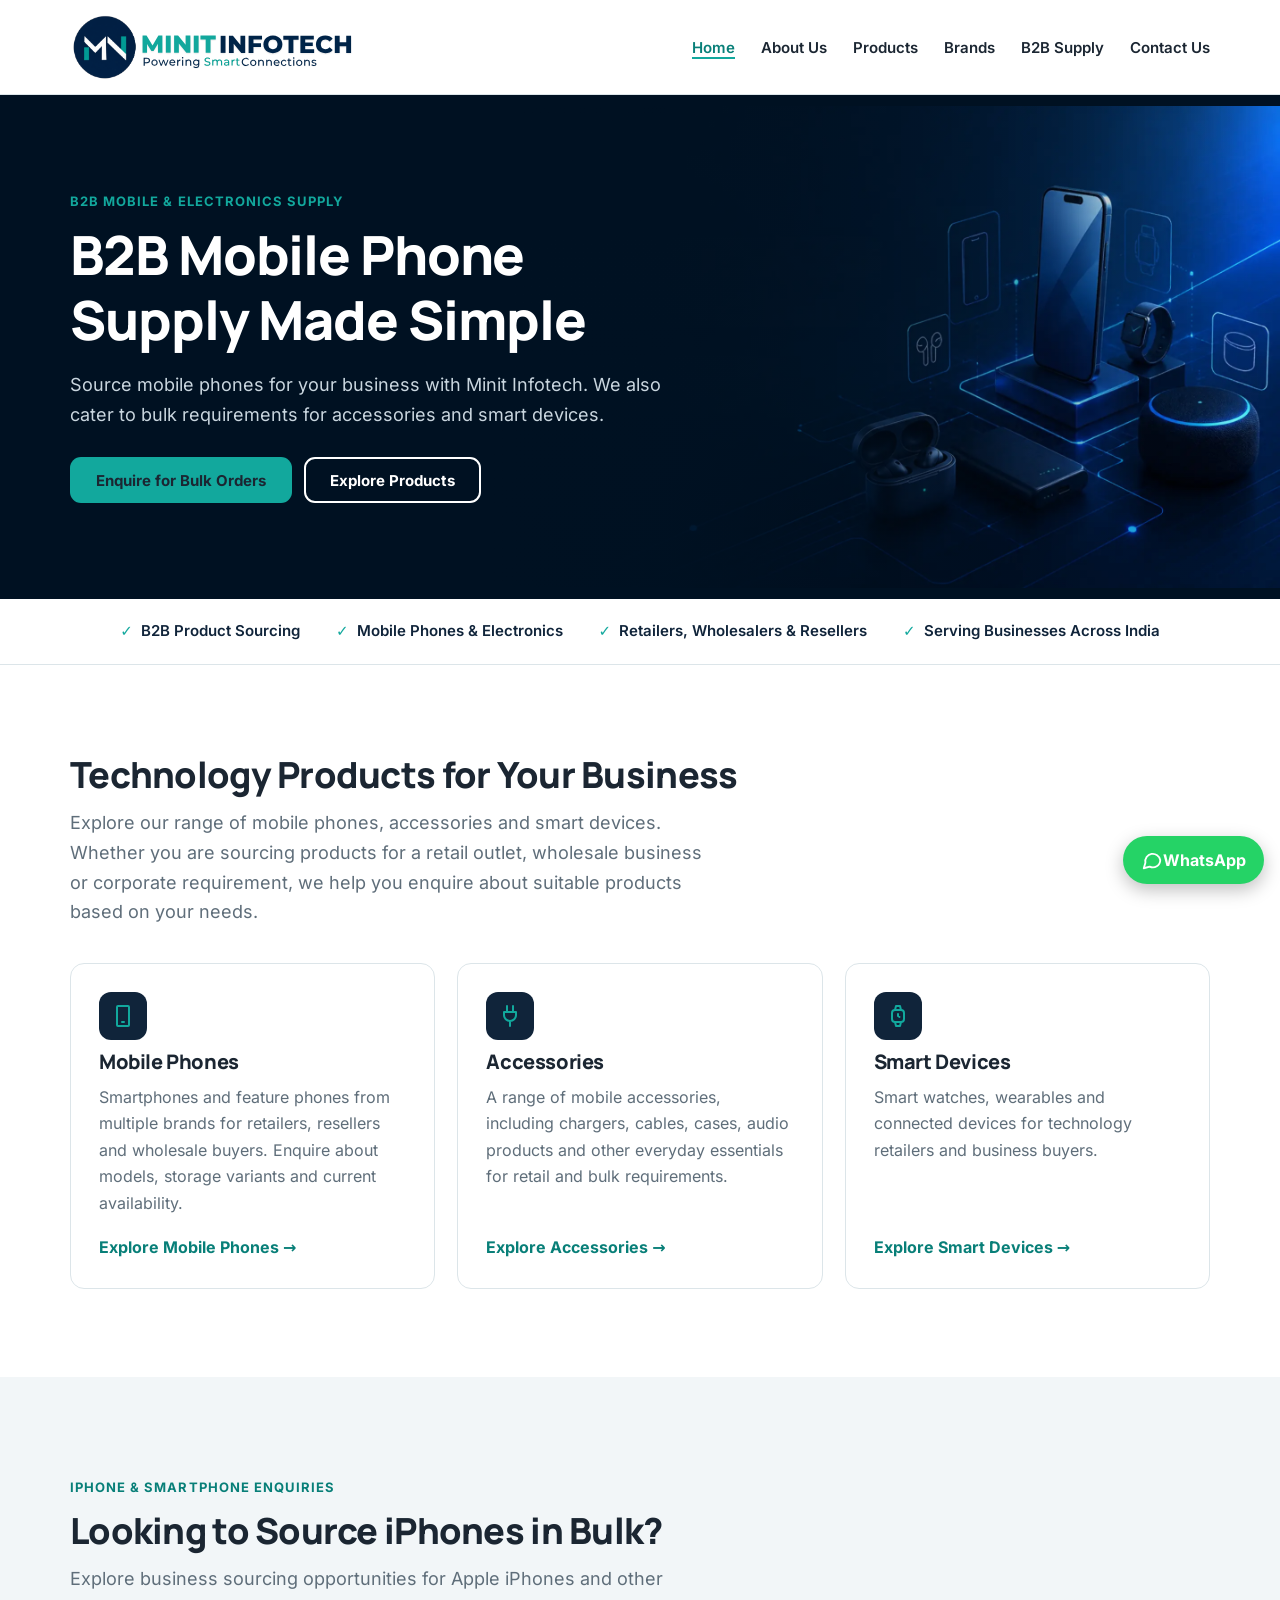
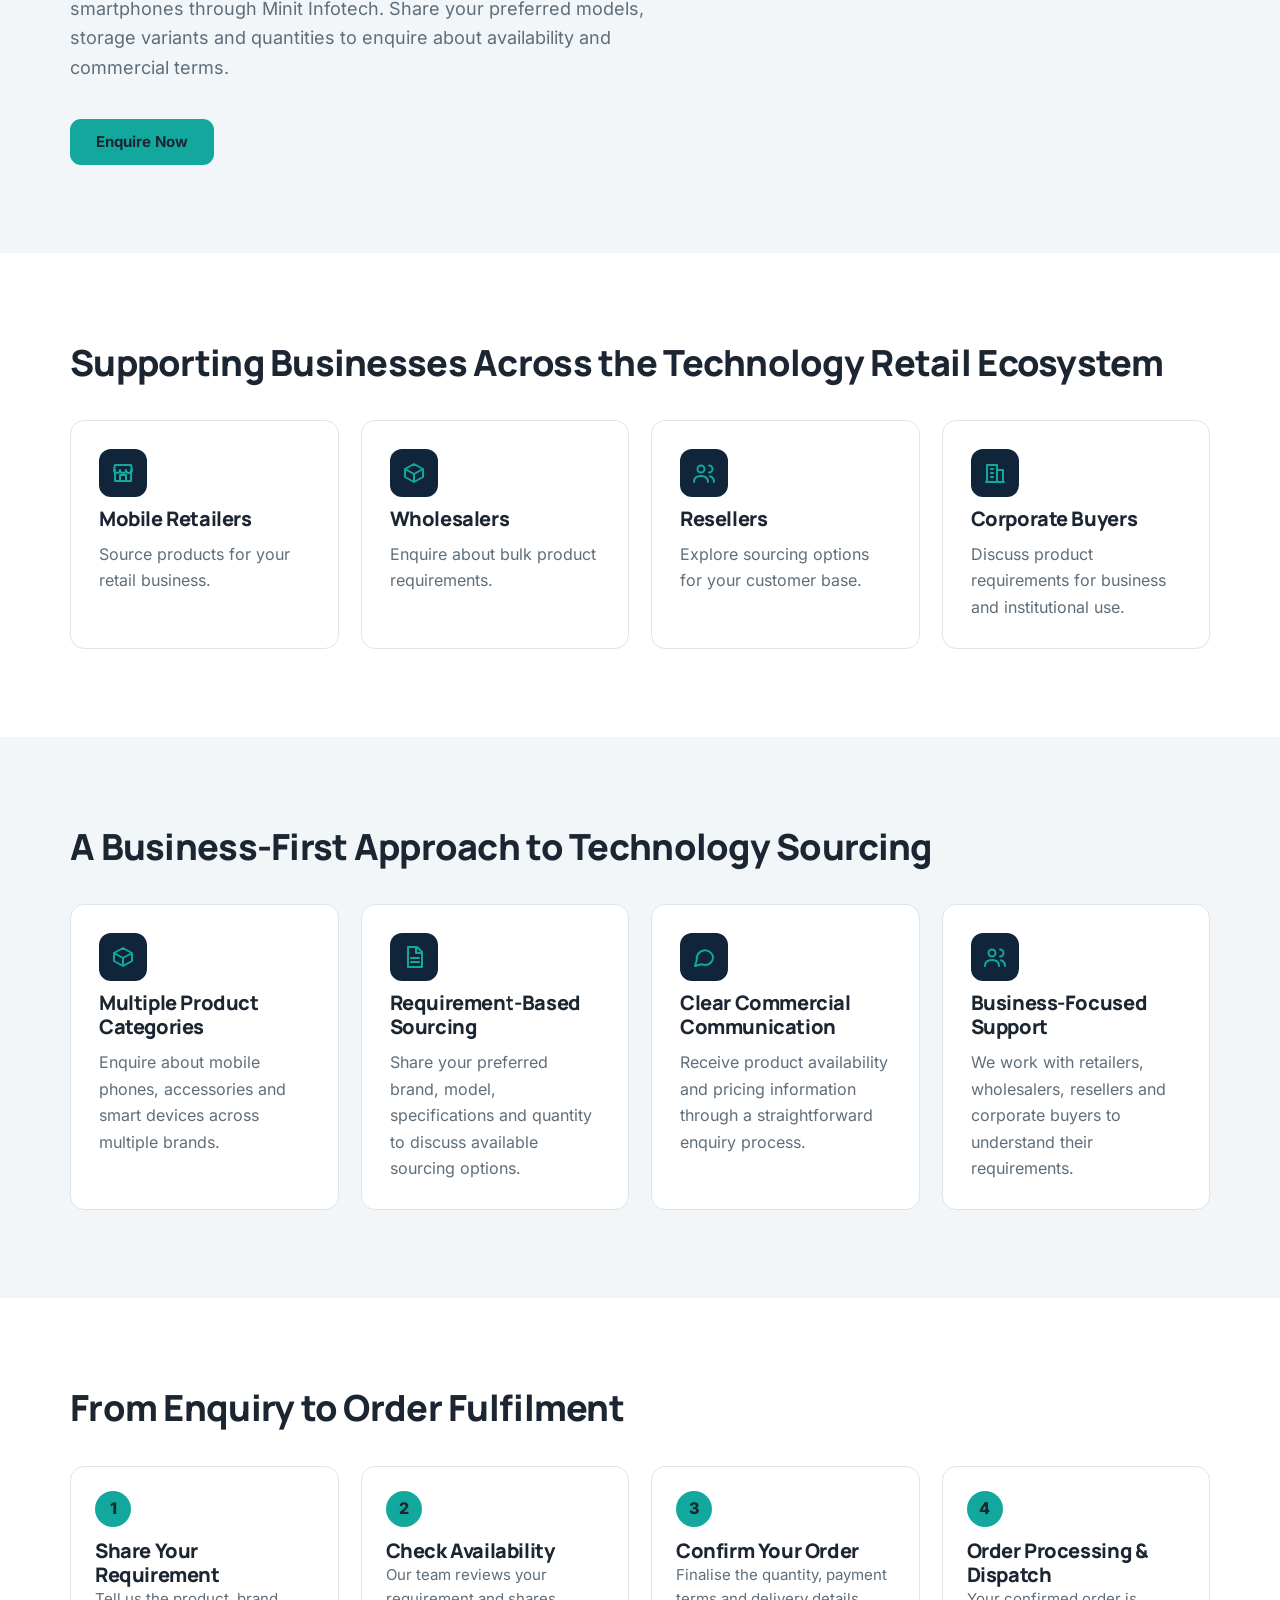
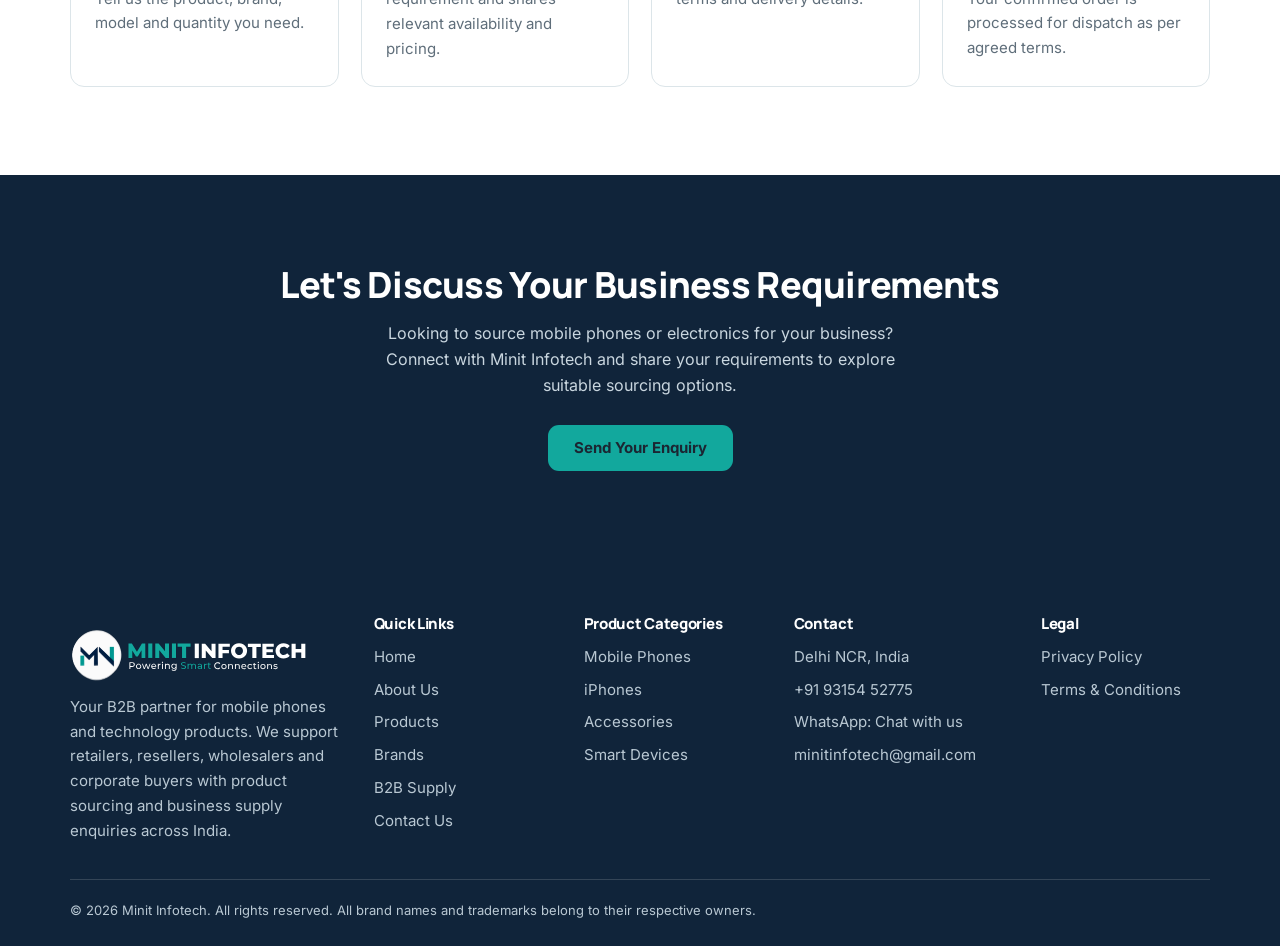
<file: index.html>
<!DOCTYPE html>
<html lang="en">

  <head>
    <meta charset="utf-8">
    <meta name="viewport" content="width=device-width,initial-scale=1">
    <title>Minit Infotech – B2B Mobile Phone &amp; Electronics Supplier in India</title>
    <meta name="description" content="Minit Infotech is a B2B mobile phone and electronics supplier in India, serving retailers, wholesalers, resellers and corporate buyers with product sourcing and bulk supply enquiries.">
    <meta property="og:title" content="Minit Infotech – B2B Mobile Phone &amp; Electronics Supplier in India">
    <meta property="og:description" content="Minit Infotech is a B2B mobile phone and electronics supplier in India, serving retailers, wholesalers, resellers and corporate buyers with product sourcing and bulk supply enquiries.">
    <meta property="og:type" content="website">
    <meta name="theme-color" content="#10243A">
    <link rel="preload" href="assets/inter.woff2" as="font" type="font/woff2" crossorigin>
    <link rel="preload" href="assets/manrope.woff2" as="font" type="font/woff2" crossorigin>
    <link rel="icon" href="assets/favicon.png">
    <link rel="stylesheet" href="assets/style.css">
  </head>

  <body>
    <a href="#main" class="hp" onfocus="this.className='btn p'" style="position:absolute">Skip to content</a>
    <header>
      <div class="w nav"><a href="index.html" aria-label="Minit Infotech home"><img src="assets/logo-v6.svg" width="440" height="100" alt="Minit Infotech"></a>
        <nav aria-label="Main"><button class="mb" aria-label="Menu" aria-expanded="false" aria-controls="menu"><span></span></button>
          <ul id="menu">
            <li><a href="index.html" aria-current="page">Home</a></li>
            <li><a href="about.html">About Us</a></li>
            <li><a href="products.html">Products</a></li>
            <li><a href="brand-partners.html">Brands</a></li>
            <li><a href="b2b-supply.html">B2B Supply</a></li>
            <li><a href="contact.html">Contact Us</a></li>
          </ul>
        </nav>
      </div>
    </header>
    <main id="main">
      <section class="hero dark">
        <div class="w g">
          <div>
            <p class="eyebrow">B2B Mobile &amp; Electronics Supply</p>
            <h1>B2B Mobile Phone Supply Made Simple</h1>
            <p class="lead">Source mobile phones for your business with Minit Infotech. We also cater to bulk requirements for accessories and smart devices.</p>
            <div class="cta"><a class="btn p" href="contact.html">Enquire for Bulk Orders</a><a class="btn s l" href="products.html">Explore Products</a></div>
          </div>
        </div>
      </section>
      <div class="strip">
        <div class="w">
          <ul>
            <li>B2B Product Sourcing</li>
            <li>Mobile Phones &amp; Electronics</li>
            <li>Retailers, Wholesalers &amp; Resellers</li>
            <li>Serving Businesses Across India</li>
          </ul>
        </div>
      </div>
      <section class="sec">
        <div class="w">
          <div class="head">
            <h2>Technology Products for Your Business</h2>
            <p class="lead">Explore our range of mobile phones, accessories and smart devices. Whether you are sourcing products for a retail outlet, wholesale business or corporate requirement, we help you enquire about suitable products based on your needs.</p>
          </div>
          <div class="grid">
            <article class="card">
              <div class="ic" aria-hidden="true"><svg viewBox="0 0 24 24">
                  <path d="M7 2h10a1 1 0 0 1 1 1v18a1 1 0 0 1-1 1H7a1 1 0 0 1-1-1V3a1 1 0 0 1 1-1zM11 18h2" />
                </svg></div>
              <h3>Mobile Phones</h3>
              <p>Smartphones and feature phones from multiple brands for retailers, resellers and wholesale buyers. Enquire about models, storage variants and current availability.</p><a class="more" href="mobile-phones.html">Explore Mobile Phones →</a>
            </article>
            <article class="card">
              <div class="ic" aria-hidden="true"><svg viewBox="0 0 24 24">
                  <path d="M9 2v6M15 2v6M6 8h12v3a6 6 0 0 1-12 0zM12 17v5" />
                </svg></div>
              <h3>Accessories</h3>
              <p>A range of mobile accessories, including chargers, cables, cases, audio products and other everyday essentials for retail and bulk requirements.</p><a class="more" href="accessories.html">Explore Accessories →</a>
            </article>
            <article class="card">
              <div class="ic" aria-hidden="true"><svg viewBox="0 0 24 24">
                  <rect x="6" y="6" width="12" height="12" rx="3" />
                  <path d="M9 6l1-4h4l1 4M9 18l1 4h4l1-4M12 10v2l1.5 1" />
                </svg></div>
              <h3>Smart Devices</h3>
              <p>Smart watches, wearables and connected devices for technology retailers and business buyers.</p><a class="more" href="smart-devices.html">Explore Smart Devices →</a>
            </article>
          </div>
        </div>
      </section>
      <section class="sec soft">
        <div class="w">
          <div class="head">
            <p class="eyebrow">iPhone &amp; Smartphone Enquiries</p>
            <h2>Looking to Source iPhones in Bulk?</h2>
            <p class="lead">Explore business sourcing opportunities for Apple iPhones and other smartphones through Minit Infotech. Share your preferred models, storage variants and quantities to enquire about availability and commercial terms.</p>
          </div>
          <p style="margin-top:28px"><a class="btn p" href="contact.html">Enquire Now</a></p>
        </div>
      </section>
      <section class="sec">
        <div class="w">
          <div class="head">
            <h2>Supporting Businesses Across the Technology Retail Ecosystem</h2>
          </div>
          <div class="grid">
            <article class="card">
              <div class="ic" aria-hidden="true"><svg viewBox="0 0 24 24">
                  <path d="M3 9l1-5h16l1 5M4 9v11h16V9M9 20v-6h6v6M3 9a3 3 0 0 0 6 0 3 3 0 0 0 6 0 3 3 0 0 0 6 0" />
                </svg></div>
              <h3>Mobile Retailers</h3>
              <p>Source products for your retail business.</p>
            </article>
            <article class="card">
              <div class="ic" aria-hidden="true"><svg viewBox="0 0 24 24">
                  <path d="M21 8l-9-5-9 5v8l9 5 9-5zM3 8l9 5 9-5M12 13v8" />
                </svg></div>
              <h3>Wholesalers</h3>
              <p>Enquire about bulk product requirements.</p>
            </article>
            <article class="card">
              <div class="ic" aria-hidden="true"><svg viewBox="0 0 24 24">
                  <circle cx="9" cy="8" r="3.5" />
                  <path d="M2 21c0-4 3-6 7-6s7 2 7 6M17 4.5a3.5 3.5 0 0 1 0 7M22 21c0-3-1.5-5-4-5.8" />
                </svg></div>
              <h3>Resellers</h3>
              <p>Explore sourcing options for your customer base.</p>
            </article>
            <article class="card">
              <div class="ic" aria-hidden="true"><svg viewBox="0 0 24 24">
                  <path d="M4 21V4h10v17M14 9h6v12M8 8h2M8 12h2M8 16h2M3 21h18" />
                </svg></div>
              <h3>Corporate Buyers</h3>
              <p>Discuss product requirements for business and institutional use.</p>
            </article>
          </div>
        </div>
      </section>
      <section class="sec soft">
        <div class="w">
          <div class="head">
            <h2>A Business-First Approach to Technology Sourcing</h2>
          </div>
          <div class="grid">
            <article class="card">
              <div class="ic" aria-hidden="true"><svg viewBox="0 0 24 24">
                  <path d="M21 8l-9-5-9 5v8l9 5 9-5zM3 8l9 5 9-5M12 13v8" />
                </svg></div>
              <h3>Multiple Product Categories</h3>
              <p>Enquire about mobile phones, accessories and smart devices across multiple brands.</p>
            </article>
            <article class="card">
              <div class="ic" aria-hidden="true"><svg viewBox="0 0 24 24">
                  <path d="M6 2h9l5 5v15H6zM14 2v6h6M9 13h8M9 17h8" />
                </svg></div>
              <h3>Requirement-Based Sourcing</h3>
              <p>Share your preferred brand, model, specifications and quantity to discuss available sourcing options.</p>
            </article>
            <article class="card">
              <div class="ic" aria-hidden="true"><svg viewBox="0 0 24 24">
                  <path d="M21 12a8 8 0 0 1-11.5 7.2L3 21l1.8-6A8 8 0 1 1 21 12z" />
                </svg></div>
              <h3>Clear Commercial Communication</h3>
              <p>Receive product availability and pricing information through a straightforward enquiry process.</p>
            </article>
            <article class="card">
              <div class="ic" aria-hidden="true"><svg viewBox="0 0 24 24">
                  <circle cx="9" cy="8" r="3.5" />
                  <path d="M2 21c0-4 3-6 7-6s7 2 7 6M17 4.5a3.5 3.5 0 0 1 0 7M22 21c0-3-1.5-5-4-5.8" />
                </svg></div>
              <h3>Business-Focused Support</h3>
              <p>We work with retailers, wholesalers, resellers and corporate buyers to understand their requirements.</p>
            </article>
          </div>
        </div>
      </section>
      <section class="sec">
        <div class="w">
          <div class="head">
            <h2>From Enquiry to Order Fulfilment</h2>
          </div>
          <ol class="steps" style="padding:0">
            <li>
              <h3>Share Your Requirement</h3>
              <p>Tell us the product, brand, model and quantity you need.</p>
            </li>
            <li>
              <h3>Check Availability</h3>
              <p>Our team reviews your requirement and shares relevant availability and pricing.</p>
            </li>
            <li>
              <h3>Confirm Your Order</h3>
              <p>Finalise the quantity, payment terms and delivery details.</p>
            </li>
            <li>
              <h3>Order Processing &amp; Dispatch</h3>
              <p>Your confirmed order is processed for dispatch as per agreed terms.</p>
            </li>
          </ol>
        </div>
      </section>
      <section class="sec dark band">
        <div class="w">
          <h2>Let's Discuss Your Business Requirements</h2>
          <p>Looking to source mobile phones or electronics for your business? Connect with Minit Infotech and share your requirements to explore suitable sourcing options.</p>
          <div class="cta"><a class="btn p" href="contact.html">Send Your Enquiry</a></div>
        </div>
      </section>
    </main>
    <footer>
      <div class="w">
        <div class="grid">
          <div>
            <div class="tile-1"><img src="assets/logo-v6-light.svg" width="440" height="80" alt="Minit Infotech" loading="lazy"></div>
            <p>Your B2B partner for mobile phones and technology products. We support retailers, resellers, wholesalers and corporate buyers with product sourcing and business supply enquiries across India.</p>
          </div>
          <div>
            <h3>Quick Links</h3>
            <ul>
              <li><a href="index.html">Home</a></li>
              <li><a href="about.html">About Us</a></li>
              <li><a href="products.html">Products</a></li>
              <li><a href="brand-partners.html">Brands</a></li>
              <li><a href="b2b-supply.html">B2B Supply</a></li>
              <li><a href="contact.html">Contact Us</a></li>
            </ul>
          </div>
          <div>
            <h3>Product Categories</h3>
            <ul>
              <li><a href="mobile-phones.html">Mobile Phones</a></li>
              <li><a href="iphones.html">iPhones</a></li>
              <li><a href="accessories.html">Accessories</a></li>
              <li><a href="smart-devices.html">Smart Devices</a></li>
            </ul>
          </div>
          <div>
            <h3>Contact</h3>
            <ul>
              <li>Delhi NCR, India</li>
              <li><a href="tel:+919315452775">+91 93154 52775</a></li>
              <li><a href="https://wa.me/919315452775">WhatsApp: Chat with us</a></li>
              <li><a href="mailto:minitinfotech@gmail.com">minitinfotech@gmail.com</a></li>
            </ul>
          </div>
          <div>
            <h3>Legal</h3>
            <ul>
              <li><a href="privacy-policy.html">Privacy Policy</a></li>
              <li><a href="terms.html">Terms &amp; Conditions</a></li>
            </ul>
          </div>
        </div>
        <p class="copy">© <span id="yr">2026</span> Minit Infotech. All rights reserved. All brand names and trademarks belong to their respective owners.</p>
      </div>
    </footer>
    <a class="wa" href="https://wa.me/919315452775" aria-label="Chat on WhatsApp"><svg width="22" height="22" viewBox="0 0 24 24" fill="none" stroke="#fff" stroke-width="2" stroke-linecap="round" stroke-linejoin="round" aria-hidden="true">
        <path d="M21 12a8 8 0 0 1-11.5 7.2L3 21l1.8-6A8 8 0 1 1 21 12z" />
      </svg><span>WhatsApp</span></a>
    <script src="assets/app.js" defer></script>
  </body>

</html>
</file>
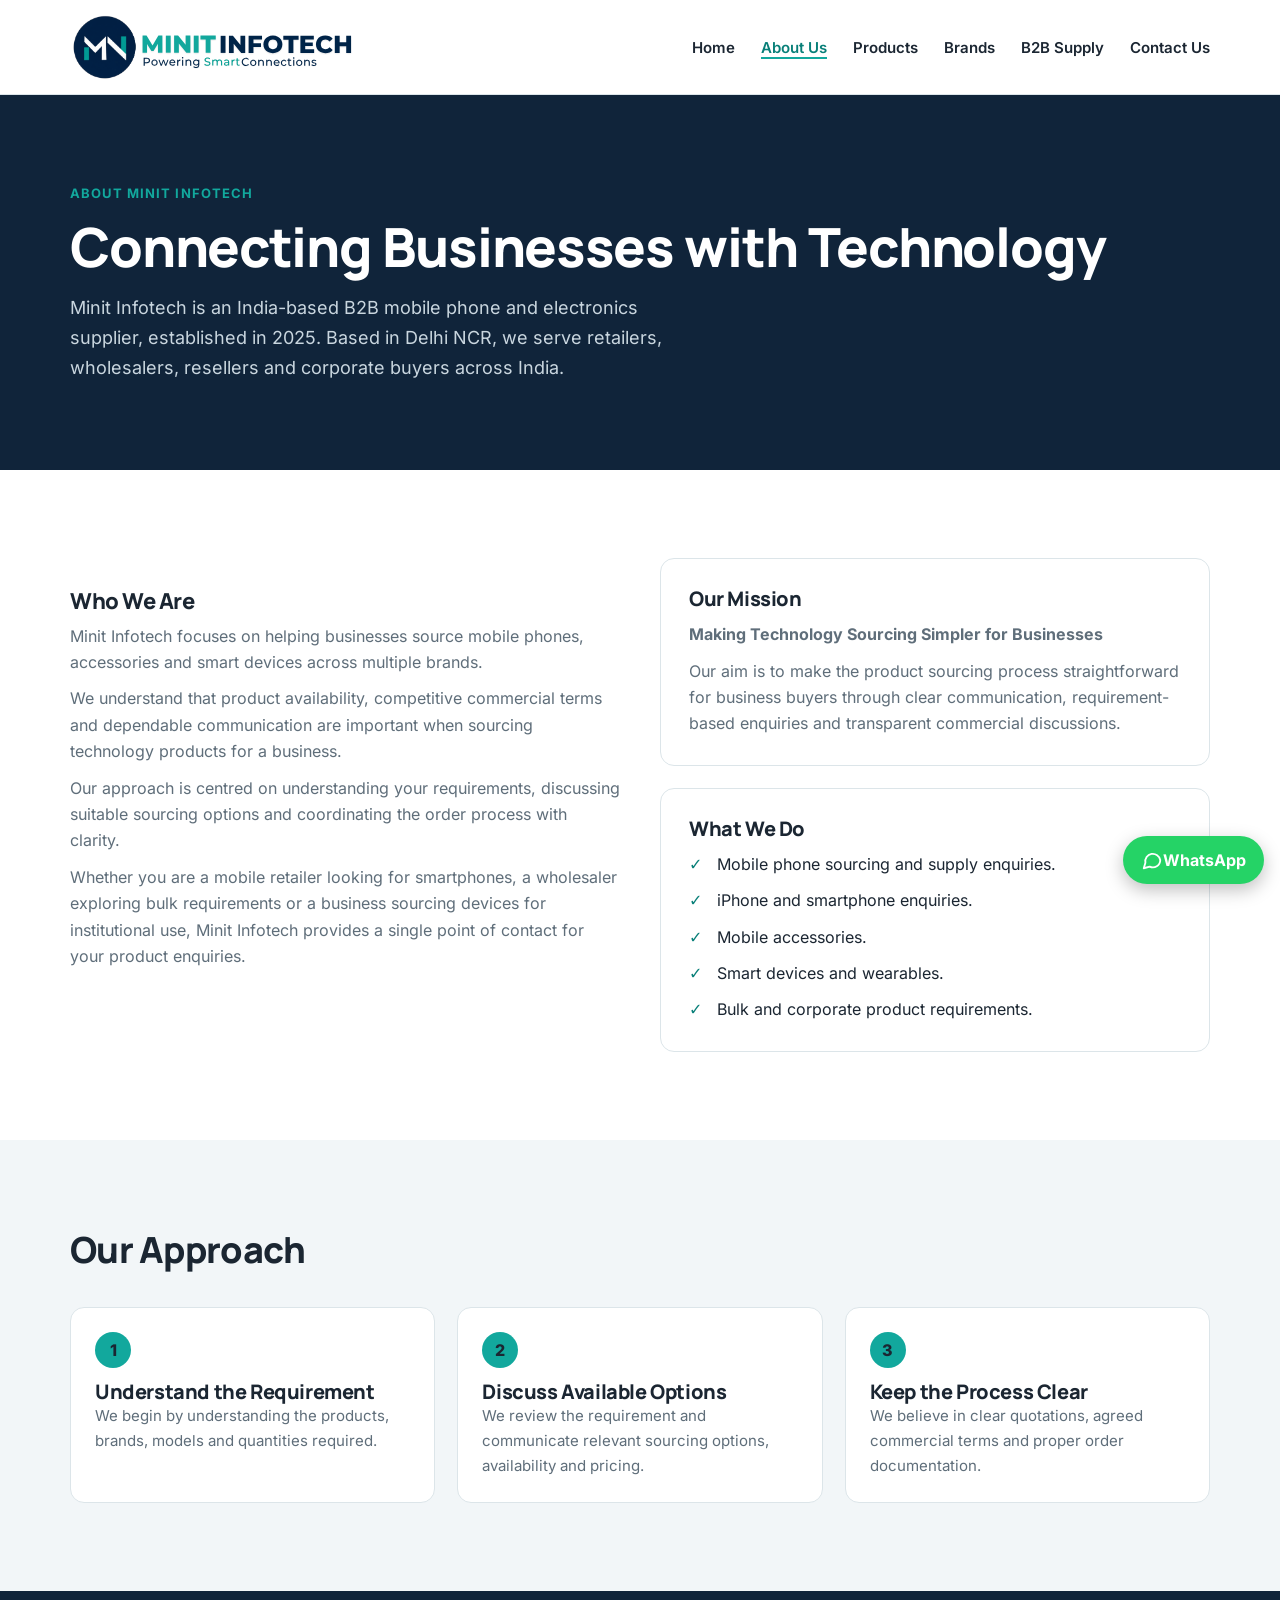
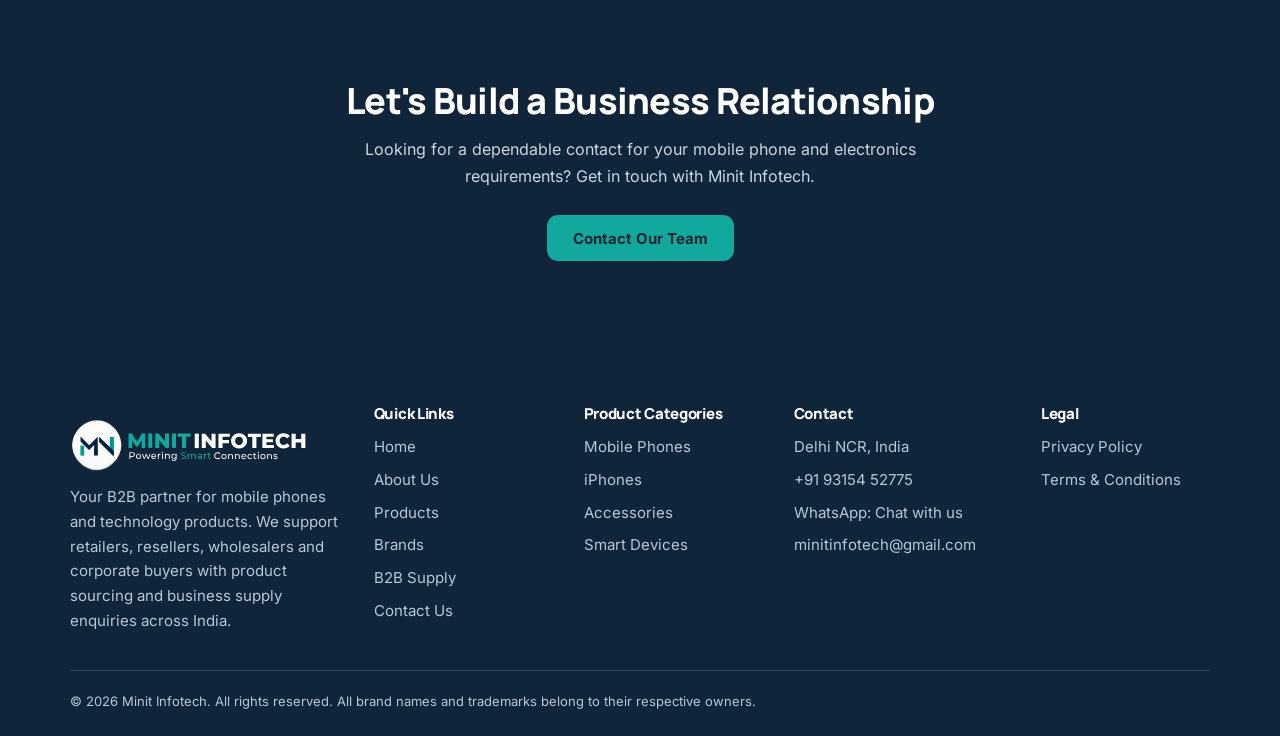
<file: about.html>
<!DOCTYPE html>
<html lang="en">

  <head>
    <meta charset="utf-8">
    <meta name="viewport" content="width=device-width,initial-scale=1">
    <title>About Minit Infotech | B2B Mobile &amp; Electronics Supplier</title>
    <meta name="description" content="Learn about Minit Infotech, an India-based B2B mobile phone and electronics supplier established in 2025 and serving business buyers across India.">
    <meta property="og:title" content="About Minit Infotech | B2B Mobile &amp; Electronics Supplier">
    <meta property="og:description" content="Learn about Minit Infotech, an India-based B2B mobile phone and electronics supplier established in 2025 and serving business buyers across India.">
    <meta property="og:type" content="website">
    <meta name="theme-color" content="#10243A">
    <link rel="preload" href="assets/inter.woff2" as="font" type="font/woff2" crossorigin>
    <link rel="preload" href="assets/manrope.woff2" as="font" type="font/woff2" crossorigin>
    <link rel="icon" href="assets/favicon.png">
    <link rel="stylesheet" href="assets/style.css">
  </head>

  <body>
    <a href="#main" class="hp" onfocus="this.className='btn p'" style="position:absolute">Skip to content</a>
    <header>
      <div class="w nav"><a href="index.html" aria-label="Minit Infotech home"><img src="assets/logo-v6.svg" width="440" height="100" alt="Minit Infotech"></a>
        <nav aria-label="Main"><button class="mb" aria-label="Menu" aria-expanded="false" aria-controls="menu"><span></span></button>
          <ul id="menu">
            <li><a href="index.html">Home</a></li>
            <li><a href="about.html" aria-current="page">About Us</a></li>
            <li><a href="products.html">Products</a></li>
            <li><a href="brand-partners.html">Brands</a></li>
            <li><a href="b2b-supply.html">B2B Supply</a></li>
            <li><a href="contact.html">Contact Us</a></li>
          </ul>
        </nav>
      </div>
    </header>
    <main id="main">
      <section class="sec dark">
        <div class="w">
          <p class="eyebrow">About Minit Infotech</p>
          <h1>Connecting Businesses with Technology</h1>
          <p class="lead" style="color:#c9d6df;margin-top:14px">Minit Infotech is an India-based B2B mobile phone and electronics supplier, established in 2025. Based in Delhi NCR, we serve retailers, wholesalers, resellers and corporate buyers across India.</p>
        </div>
      </section>
      <section class="sec">
        <div class="w two">
          <div class="prose">
            <h2>Who We Are</h2>
            <p>Minit Infotech focuses on helping businesses source mobile phones, accessories and smart devices across multiple brands.</p>
            <p>We understand that product availability, competitive commercial terms and dependable communication are important when sourcing technology products for a business.</p>
            <p>Our approach is centred on understanding your requirements, discussing suitable sourcing options and coordinating the order process with clarity.</p>
            <p>Whether you are a mobile retailer looking for smartphones, a wholesaler exploring bulk requirements or a business sourcing devices for institutional use, Minit Infotech provides a single point of contact for your product enquiries.</p>
          </div>
          <div class="grid" style="grid-template-columns:1fr">
            <div class="card">
              <h3>Our Mission</h3>
              <p><strong>Making Technology Sourcing Simpler for Businesses</strong></p>
              <p>Our aim is to make the product sourcing process straightforward for business buyers through clear communication, requirement-based enquiries and transparent commercial discussions.</p>
            </div>
            <div class="card">
              <h3>What We Do</h3>
              <ul class="tick">
                <li>Mobile phone sourcing and supply enquiries.</li>
                <li>iPhone and smartphone enquiries.</li>
                <li>Mobile accessories.</li>
                <li>Smart devices and wearables.</li>
                <li>Bulk and corporate product requirements.</li>
              </ul>
            </div>
          </div>
        </div>
      </section>
      <section class="sec soft">
        <div class="w">
          <div class="head">
            <h2>Our Approach</h2>
          </div>
          <ol class="steps" style="padding:0">
            <li>
              <h3>Understand the Requirement</h3>
              <p>We begin by understanding the products, brands, models and quantities required.</p>
            </li>
            <li>
              <h3>Discuss Available Options</h3>
              <p>We review the requirement and communicate relevant sourcing options, availability and pricing.</p>
            </li>
            <li>
              <h3>Keep the Process Clear</h3>
              <p>We believe in clear quotations, agreed commercial terms and proper order documentation.</p>
            </li>
          </ol>
        </div>
      </section>
      <section class="sec dark band">
        <div class="w">
          <h2>Let's Build a Business Relationship</h2>
          <p>Looking for a dependable contact for your mobile phone and electronics requirements? Get in touch with Minit Infotech.</p>
          <div class="cta"><a class="btn p" href="contact.html">Contact Our Team</a></div>
        </div>
      </section>
    </main>
    <footer>
      <div class="w">
        <div class="grid">
          <div>
            <div class="tile-1"><img src="assets/logo-v6-light.svg" width="440" height="80" alt="Minit Infotech" loading="lazy"></div>
            <p>Your B2B partner for mobile phones and technology products. We support retailers, resellers, wholesalers and corporate buyers with product sourcing and business supply enquiries across India.</p>
          </div>
          <div>
            <h3>Quick Links</h3>
            <ul>
              <li><a href="index.html">Home</a></li>
              <li><a href="about.html">About Us</a></li>
              <li><a href="products.html">Products</a></li>
              <li><a href="brand-partners.html">Brands</a></li>
              <li><a href="b2b-supply.html">B2B Supply</a></li>
              <li><a href="contact.html">Contact Us</a></li>
            </ul>
          </div>
          <div>
            <h3>Product Categories</h3>
            <ul>
              <li><a href="mobile-phones.html">Mobile Phones</a></li>
              <li><a href="iphones.html">iPhones</a></li>
              <li><a href="accessories.html">Accessories</a></li>
              <li><a href="smart-devices.html">Smart Devices</a></li>
            </ul>
          </div>
          <div>
            <h3>Contact</h3>
            <ul>
              <li>Delhi NCR, India</li>
              <li><a href="tel:+919315452775">+91 93154 52775</a></li>
              <li><a href="https://wa.me/919315452775">WhatsApp: Chat with us</a></li>
              <li><a href="mailto:minitinfotech@gmail.com">minitinfotech@gmail.com</a></li>
            </ul>
          </div>
          <div>
            <h3>Legal</h3>
            <ul>
              <li><a href="privacy-policy.html">Privacy Policy</a></li>
              <li><a href="terms.html">Terms &amp; Conditions</a></li>
            </ul>
          </div>
        </div>
        <p class="copy">© <span id="yr">2026</span> Minit Infotech. All rights reserved. All brand names and trademarks belong to their respective owners.</p>
      </div>
    </footer>
    <a class="wa" href="https://wa.me/919315452775" aria-label="Chat on WhatsApp"><svg width="22" height="22" viewBox="0 0 24 24" fill="none" stroke="#fff" stroke-width="2" stroke-linecap="round" stroke-linejoin="round" aria-hidden="true">
        <path d="M21 12a8 8 0 0 1-11.5 7.2L3 21l1.8-6A8 8 0 1 1 21 12z" />
      </svg><span>WhatsApp</span></a>
    <script src="assets/app.js" defer></script>
  </body>

</html>
</file>
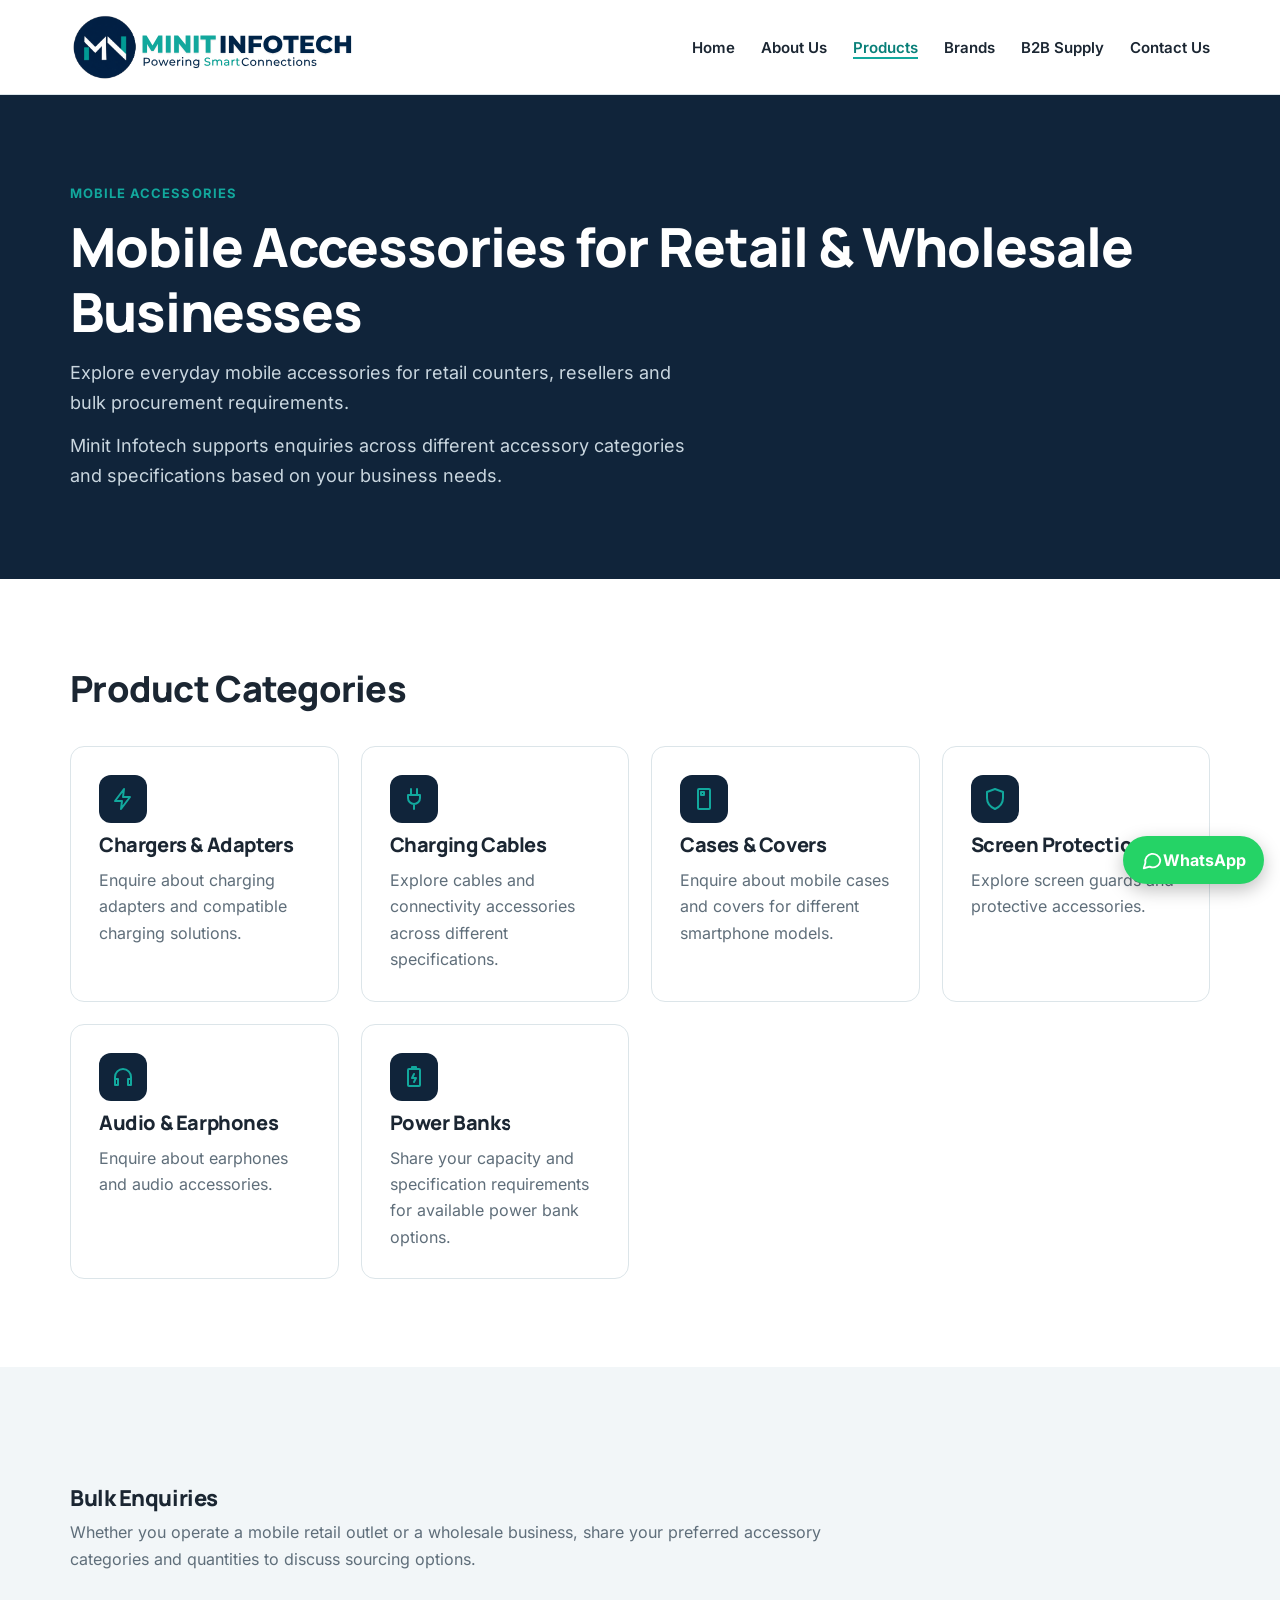
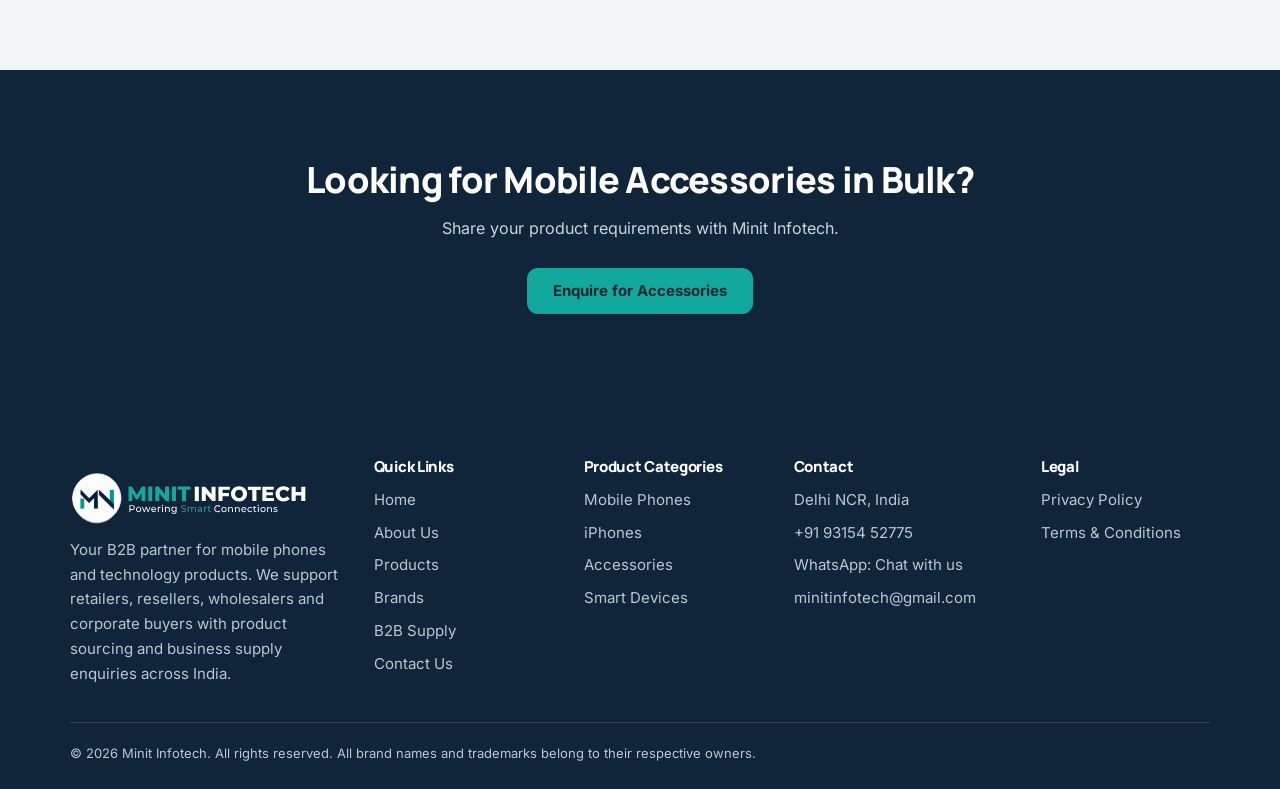
<file: accessories.html>
<!DOCTYPE html>
<html lang="en">

  <head>
    <meta charset="utf-8">
    <meta name="viewport" content="width=device-width,initial-scale=1">
    <title>Mobile Accessories Wholesale Supply Enquiries | Minit Infotech</title>
    <meta name="description" content="Explore mobile accessories including chargers, cables, cases, screen protection and audio products for retail and bulk business requirements.">
    <meta property="og:title" content="Mobile Accessories Wholesale Supply Enquiries | Minit Infotech">
    <meta property="og:description" content="Explore mobile accessories including chargers, cables, cases, screen protection and audio products for retail and bulk business requirements.">
    <meta property="og:type" content="website">
    <meta name="theme-color" content="#10243A">
    <link rel="preload" href="assets/inter.woff2" as="font" type="font/woff2" crossorigin>
    <link rel="preload" href="assets/manrope.woff2" as="font" type="font/woff2" crossorigin>
    <link rel="icon" href="assets/favicon.png">
    <link rel="stylesheet" href="assets/style.css">
  </head>

  <body>
    <a href="#main" class="hp" onfocus="this.className='btn p'" style="position:absolute">Skip to content</a>
    <header>
      <div class="w nav"><a href="index.html" aria-label="Minit Infotech home"><img src="assets/logo-v6.svg" width="440" height="100" alt="Minit Infotech"></a>
        <nav aria-label="Main"><button class="mb" aria-label="Menu" aria-expanded="false" aria-controls="menu"><span></span></button>
          <ul id="menu">
            <li><a href="index.html">Home</a></li>
            <li><a href="about.html">About Us</a></li>
            <li><a href="products.html" aria-current="page">Products</a></li>
            <li><a href="brand-partners.html">Brands</a></li>
            <li><a href="b2b-supply.html">B2B Supply</a></li>
            <li><a href="contact.html">Contact Us</a></li>
          </ul>
        </nav>
      </div>
    </header>
    <main id="main">
      <section class="sec dark">
        <div class="w">
          <p class="eyebrow">Mobile Accessories</p>
          <h1>Mobile Accessories for Retail &amp; Wholesale Businesses</h1>
          <p class="lead" style="color:#c9d6df;margin-top:14px">Explore everyday mobile accessories for retail counters, resellers and bulk procurement requirements.</p>
          <p class="lead" style="color:#c9d6df;margin-top:14px">Minit Infotech supports enquiries across different accessory categories and specifications based on your business needs.</p>
        </div>
      </section>
      <section class="sec">
        <div class="w">
          <div class="head">
            <h2>Product Categories</h2>
          </div>
          <div class="grid">
            <article class="card">
              <div class="ic" aria-hidden="true"><svg viewBox="0 0 24 24">
                  <path d="M13 2L4 14h7l-1 8 9-12h-7z" />
                </svg></div>
              <h3>Chargers &amp; Adapters</h3>
              <p>Enquire about charging adapters and compatible charging solutions.</p>
            </article>
            <article class="card">
              <div class="ic" aria-hidden="true"><svg viewBox="0 0 24 24">
                  <path d="M9 2v6M15 2v6M6 8h12v3a6 6 0 0 1-12 0zM12 17v5" />
                </svg></div>
              <h3>Charging Cables</h3>
              <p>Explore cables and connectivity accessories across different specifications.</p>
            </article>
            <article class="card">
              <div class="ic" aria-hidden="true"><svg viewBox="0 0 24 24">
                  <path d="M7 2h10a1 1 0 0 1 1 1v18a1 1 0 0 1-1 1H7a1 1 0 0 1-1-1V3a1 1 0 0 1 1-1zM9 5h3v3H9z" />
                </svg></div>
              <h3>Cases &amp; Covers</h3>
              <p>Enquire about mobile cases and covers for different smartphone models.</p>
            </article>
            <article class="card">
              <div class="ic" aria-hidden="true"><svg viewBox="0 0 24 24">
                  <path d="M12 2l8 3v6c0 5-3.5 9-8 11-4.5-2-8-6-8-11V5z" />
                </svg></div>
              <h3>Screen Protection</h3>
              <p>Explore screen guards and protective accessories.</p>
            </article>
            <article class="card">
              <div class="ic" aria-hidden="true"><svg viewBox="0 0 24 24">
                  <path d="M4 14v-2a8 8 0 0 1 16 0v2M4 14h3v6H4zM17 14h3v6h-3z" />
                </svg></div>
              <h3>Audio &amp; Earphones</h3>
              <p>Enquire about earphones and audio accessories.</p>
            </article>
            <article class="card">
              <div class="ic" aria-hidden="true"><svg viewBox="0 0 24 24">
                  <path d="M7 4h10a1 1 0 0 1 1 1v15a1 1 0 0 1-1 1H7a1 1 0 0 1-1-1V5a1 1 0 0 1 1-1zM10 2h4v2h-4zM12 9l-2 4h4l-2 4" />
                </svg></div>
              <h3>Power Banks</h3>
              <p>Share your capacity and specification requirements for available power bank options.</p>
            </article>
          </div>
        </div>
      </section>
      <section class="sec soft">
        <div class="w">
          <div class="prose">
            <h2>Bulk Enquiries</h2>
            <p>Whether you operate a mobile retail outlet or a wholesale business, share your preferred accessory categories and quantities to discuss sourcing options.</p>
          </div>
        </div>
      </section>
      <section class="sec dark band">
        <div class="w">
          <h2>Looking for Mobile Accessories in Bulk?</h2>
          <p>Share your product requirements with Minit Infotech.</p>
          <div class="cta"><a class="btn p" href="contact.html?category=accessories">Enquire for Accessories</a></div>
        </div>
      </section>
    </main>
    <footer>
      <div class="w">
        <div class="grid">
          <div>
            <div class="tile-1"><img src="assets/logo-v6-light.svg" width="440" height="80" alt="Minit Infotech" loading="lazy"></div>
            <p>Your B2B partner for mobile phones and technology products. We support retailers, resellers, wholesalers and corporate buyers with product sourcing and business supply enquiries across India.</p>
          </div>
          <div>
            <h3>Quick Links</h3>
            <ul>
              <li><a href="index.html">Home</a></li>
              <li><a href="about.html">About Us</a></li>
              <li><a href="products.html">Products</a></li>
              <li><a href="brand-partners.html">Brands</a></li>
              <li><a href="b2b-supply.html">B2B Supply</a></li>
              <li><a href="contact.html">Contact Us</a></li>
            </ul>
          </div>
          <div>
            <h3>Product Categories</h3>
            <ul>
              <li><a href="mobile-phones.html">Mobile Phones</a></li>
              <li><a href="iphones.html">iPhones</a></li>
              <li><a href="accessories.html">Accessories</a></li>
              <li><a href="smart-devices.html">Smart Devices</a></li>
            </ul>
          </div>
          <div>
            <h3>Contact</h3>
            <ul>
              <li>Delhi NCR, India</li>
              <li><a href="tel:+919315452775">+91 93154 52775</a></li>
              <li><a href="https://wa.me/919315452775">WhatsApp: Chat with us</a></li>
              <li><a href="mailto:minitinfotech@gmail.com">minitinfotech@gmail.com</a></li>
            </ul>
          </div>
          <div>
            <h3>Legal</h3>
            <ul>
              <li><a href="privacy-policy.html">Privacy Policy</a></li>
              <li><a href="terms.html">Terms &amp; Conditions</a></li>
            </ul>
          </div>
        </div>
        <p class="copy">© <span id="yr">2026</span> Minit Infotech. All rights reserved. All brand names and trademarks belong to their respective owners.</p>
      </div>
    </footer>
    <a class="wa" href="https://wa.me/919315452775" aria-label="Chat on WhatsApp"><svg width="22" height="22" viewBox="0 0 24 24" fill="none" stroke="#fff" stroke-width="2" stroke-linecap="round" stroke-linejoin="round" aria-hidden="true">
        <path d="M21 12a8 8 0 0 1-11.5 7.2L3 21l1.8-6A8 8 0 1 1 21 12z" />
      </svg><span>WhatsApp</span></a>
    <script src="assets/app.js" defer></script>
  </body>

</html>
</file>
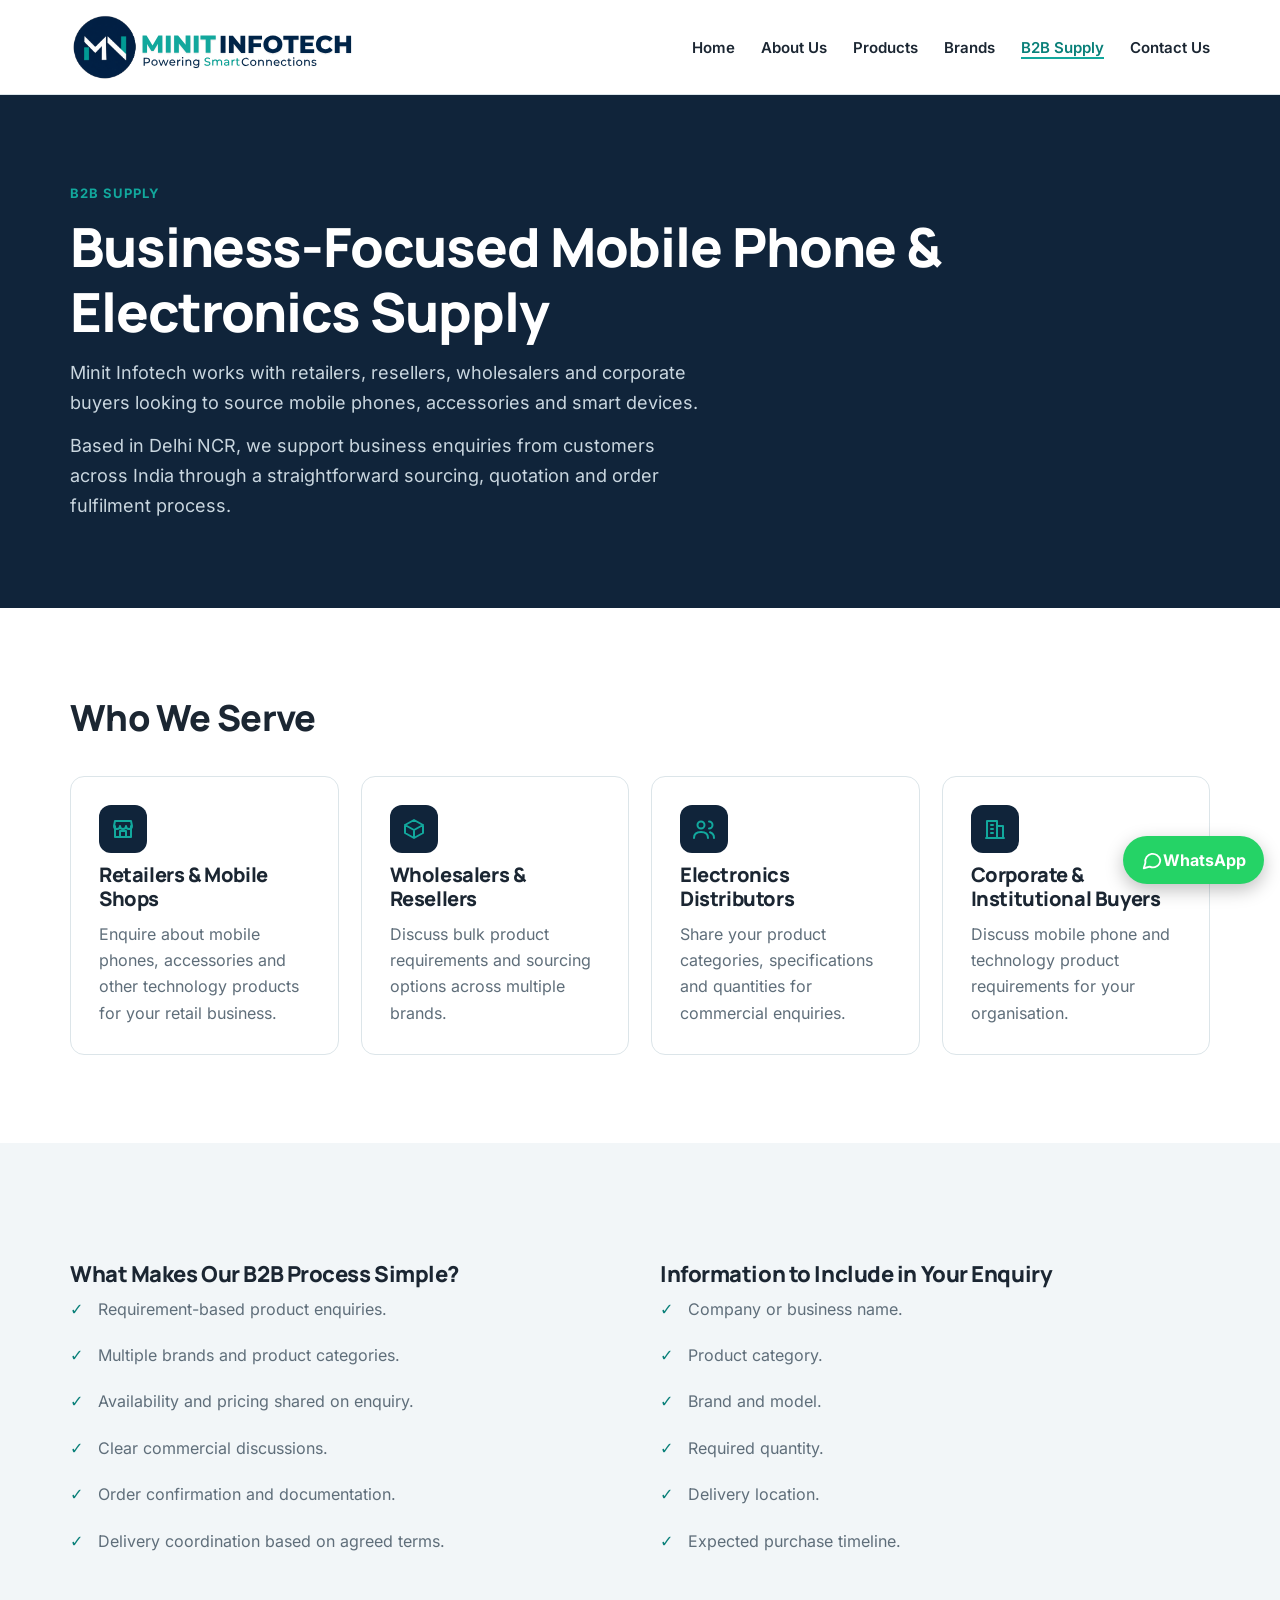
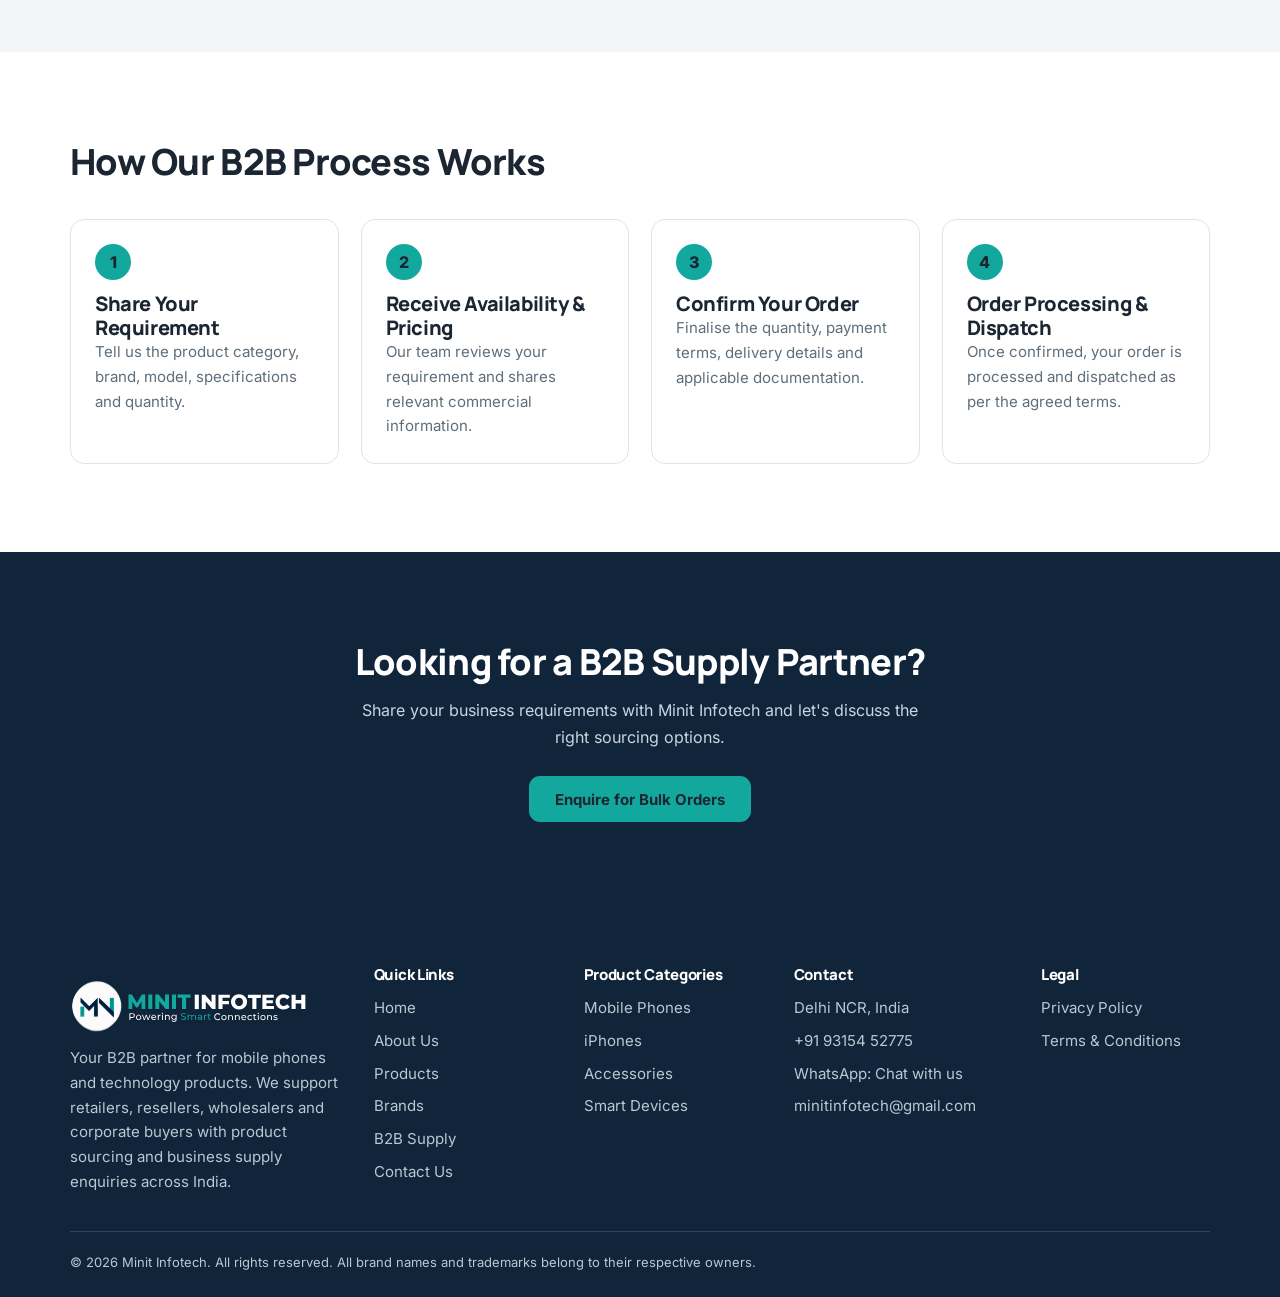
<file: b2b-supply.html>
<!DOCTYPE html>
<html lang="en">

  <head>
    <meta charset="utf-8">
    <meta name="viewport" content="width=device-width,initial-scale=1">
    <title>B2B Mobile Phone &amp; Electronics Supply in India | Minit Infotech</title>
    <meta name="description" content="Minit Infotech supports B2B mobile phone and electronics sourcing enquiries for retailers, resellers, wholesalers and corporate buyers across India.">
    <meta property="og:title" content="B2B Mobile Phone &amp; Electronics Supply in India | Minit Infotech">
    <meta property="og:description" content="Minit Infotech supports B2B mobile phone and electronics sourcing enquiries for retailers, resellers, wholesalers and corporate buyers across India.">
    <meta property="og:type" content="website">
    <meta name="theme-color" content="#10243A">
    <link rel="preload" href="assets/inter.woff2" as="font" type="font/woff2" crossorigin>
    <link rel="preload" href="assets/manrope.woff2" as="font" type="font/woff2" crossorigin>
    <link rel="icon" href="assets/favicon.png">
    <link rel="stylesheet" href="assets/style.css">
  </head>

  <body>
    <a href="#main" class="hp" onfocus="this.className='btn p'" style="position:absolute">Skip to content</a>
    <header>
      <div class="w nav"><a href="index.html" aria-label="Minit Infotech home"><img src="assets/logo-v6.svg" width="440" height="100" alt="Minit Infotech"></a>
        <nav aria-label="Main"><button class="mb" aria-label="Menu" aria-expanded="false" aria-controls="menu"><span></span></button>
          <ul id="menu">
            <li><a href="index.html">Home</a></li>
            <li><a href="about.html">About Us</a></li>
            <li><a href="products.html">Products</a></li>
            <li><a href="brand-partners.html">Brands</a></li>
            <li><a href="b2b-supply.html" aria-current="page">B2B Supply</a></li>
            <li><a href="contact.html">Contact Us</a></li>
          </ul>
        </nav>
      </div>
    </header>
    <main id="main">
      <section class="sec dark">
        <div class="w">
          <p class="eyebrow">B2B Supply</p>
          <h1>Business-Focused Mobile Phone &amp; Electronics Supply</h1>
          <p class="lead" style="color:#c9d6df;margin-top:14px">Minit Infotech works with retailers, resellers, wholesalers and corporate buyers looking to source mobile phones, accessories and smart devices.</p>
          <p class="lead" style="color:#c9d6df;margin-top:14px">Based in Delhi NCR, we support business enquiries from customers across India through a straightforward sourcing, quotation and order fulfilment process.</p>
        </div>
      </section>
      <section class="sec">
        <div class="w">
          <div class="head">
            <h2>Who We Serve</h2>
          </div>
          <div class="grid">
            <article class="card">
              <div class="ic" aria-hidden="true"><svg viewBox="0 0 24 24">
                  <path d="M3 9l1-5h16l1 5M4 9v11h16V9M9 20v-6h6v6M3 9a3 3 0 0 0 6 0 3 3 0 0 0 6 0 3 3 0 0 0 6 0" />
                </svg></div>
              <h3>Retailers &amp; Mobile Shops</h3>
              <p>Enquire about mobile phones, accessories and other technology products for your retail business.</p>
            </article>
            <article class="card">
              <div class="ic" aria-hidden="true"><svg viewBox="0 0 24 24">
                  <path d="M21 8l-9-5-9 5v8l9 5 9-5zM3 8l9 5 9-5M12 13v8" />
                </svg></div>
              <h3>Wholesalers &amp; Resellers</h3>
              <p>Discuss bulk product requirements and sourcing options across multiple brands.</p>
            </article>
            <article class="card">
              <div class="ic" aria-hidden="true"><svg viewBox="0 0 24 24">
                  <circle cx="9" cy="8" r="3.5" />
                  <path d="M2 21c0-4 3-6 7-6s7 2 7 6M17 4.5a3.5 3.5 0 0 1 0 7M22 21c0-3-1.5-5-4-5.8" />
                </svg></div>
              <h3>Electronics Distributors</h3>
              <p>Share your product categories, specifications and quantities for commercial enquiries.</p>
            </article>
            <article class="card">
              <div class="ic" aria-hidden="true"><svg viewBox="0 0 24 24">
                  <path d="M4 21V4h10v17M14 9h6v12M8 8h2M8 12h2M8 16h2M3 21h18" />
                </svg></div>
              <h3>Corporate &amp; Institutional Buyers</h3>
              <p>Discuss mobile phone and technology product requirements for your organisation.</p>
            </article>
          </div>
        </div>
      </section>
      <section class="sec soft">
        <div class="w two">
          <div class="prose">
            <h2>What Makes Our B2B Process Simple?</h2>
            <ul class="tick">
              <li>Requirement-based product enquiries.</li>
              <li>Multiple brands and product categories.</li>
              <li>Availability and pricing shared on enquiry.</li>
              <li>Clear commercial discussions.</li>
              <li>Order confirmation and documentation.</li>
              <li>Delivery coordination based on agreed terms.</li>
            </ul>
          </div>
          <div class="prose">
            <h2>Information to Include in Your Enquiry</h2>
            <ul class="tick">
              <li>Company or business name.</li>
              <li>Product category.</li>
              <li>Brand and model.</li>
              <li>Required quantity.</li>
              <li>Delivery location.</li>
              <li>Expected purchase timeline.</li>
            </ul>
          </div>
        </div>
      </section>
      <section class="sec">
        <div class="w">
          <div class="head">
            <h2>How Our B2B Process Works</h2>
          </div>
          <ol class="steps" style="padding:0">
            <li>
              <h3>Share Your Requirement</h3>
              <p>Tell us the product category, brand, model, specifications and quantity.</p>
            </li>
            <li>
              <h3>Receive Availability &amp; Pricing</h3>
              <p>Our team reviews your requirement and shares relevant commercial information.</p>
            </li>
            <li>
              <h3>Confirm Your Order</h3>
              <p>Finalise the quantity, payment terms, delivery details and applicable documentation.</p>
            </li>
            <li>
              <h3>Order Processing &amp; Dispatch</h3>
              <p>Once confirmed, your order is processed and dispatched as per the agreed terms.</p>
            </li>
          </ol>
        </div>
      </section>
      <section class="sec dark band">
        <div class="w">
          <h2>Looking for a B2B Supply Partner?</h2>
          <p>Share your business requirements with Minit Infotech and let's discuss the right sourcing options.</p>
          <div class="cta"><a class="btn p" href="contact.html">Enquire for Bulk Orders</a></div>
        </div>
      </section>
    </main>
    <footer>
      <div class="w">
        <div class="grid">
          <div>
            <div class="tile-1"><img src="assets/logo-v6-light.svg" width="440" height="80" alt="Minit Infotech" loading="lazy"></div>
            <p>Your B2B partner for mobile phones and technology products. We support retailers, resellers, wholesalers and corporate buyers with product sourcing and business supply enquiries across India.</p>
          </div>
          <div>
            <h3>Quick Links</h3>
            <ul>
              <li><a href="index.html">Home</a></li>
              <li><a href="about.html">About Us</a></li>
              <li><a href="products.html">Products</a></li>
              <li><a href="brand-partners.html">Brands</a></li>
              <li><a href="b2b-supply.html">B2B Supply</a></li>
              <li><a href="contact.html">Contact Us</a></li>
            </ul>
          </div>
          <div>
            <h3>Product Categories</h3>
            <ul>
              <li><a href="mobile-phones.html">Mobile Phones</a></li>
              <li><a href="iphones.html">iPhones</a></li>
              <li><a href="accessories.html">Accessories</a></li>
              <li><a href="smart-devices.html">Smart Devices</a></li>
            </ul>
          </div>
          <div>
            <h3>Contact</h3>
            <ul>
              <li>Delhi NCR, India</li>
              <li><a href="tel:+919315452775">+91 93154 52775</a></li>
              <li><a href="https://wa.me/919315452775">WhatsApp: Chat with us</a></li>
              <li><a href="mailto:minitinfotech@gmail.com">minitinfotech@gmail.com</a></li>
            </ul>
          </div>
          <div>
            <h3>Legal</h3>
            <ul>
              <li><a href="privacy-policy.html">Privacy Policy</a></li>
              <li><a href="terms.html">Terms &amp; Conditions</a></li>
            </ul>
          </div>
        </div>
        <p class="copy">© <span id="yr">2026</span> Minit Infotech. All rights reserved. All brand names and trademarks belong to their respective owners.</p>
      </div>
    </footer>
    <a class="wa" href="https://wa.me/919315452775" aria-label="Chat on WhatsApp"><svg width="22" height="22" viewBox="0 0 24 24" fill="none" stroke="#fff" stroke-width="2" stroke-linecap="round" stroke-linejoin="round" aria-hidden="true">
        <path d="M21 12a8 8 0 0 1-11.5 7.2L3 21l1.8-6A8 8 0 1 1 21 12z" />
      </svg><span>WhatsApp</span></a>
    <script src="assets/app.js" defer></script>
  </body>

</html>
</file>
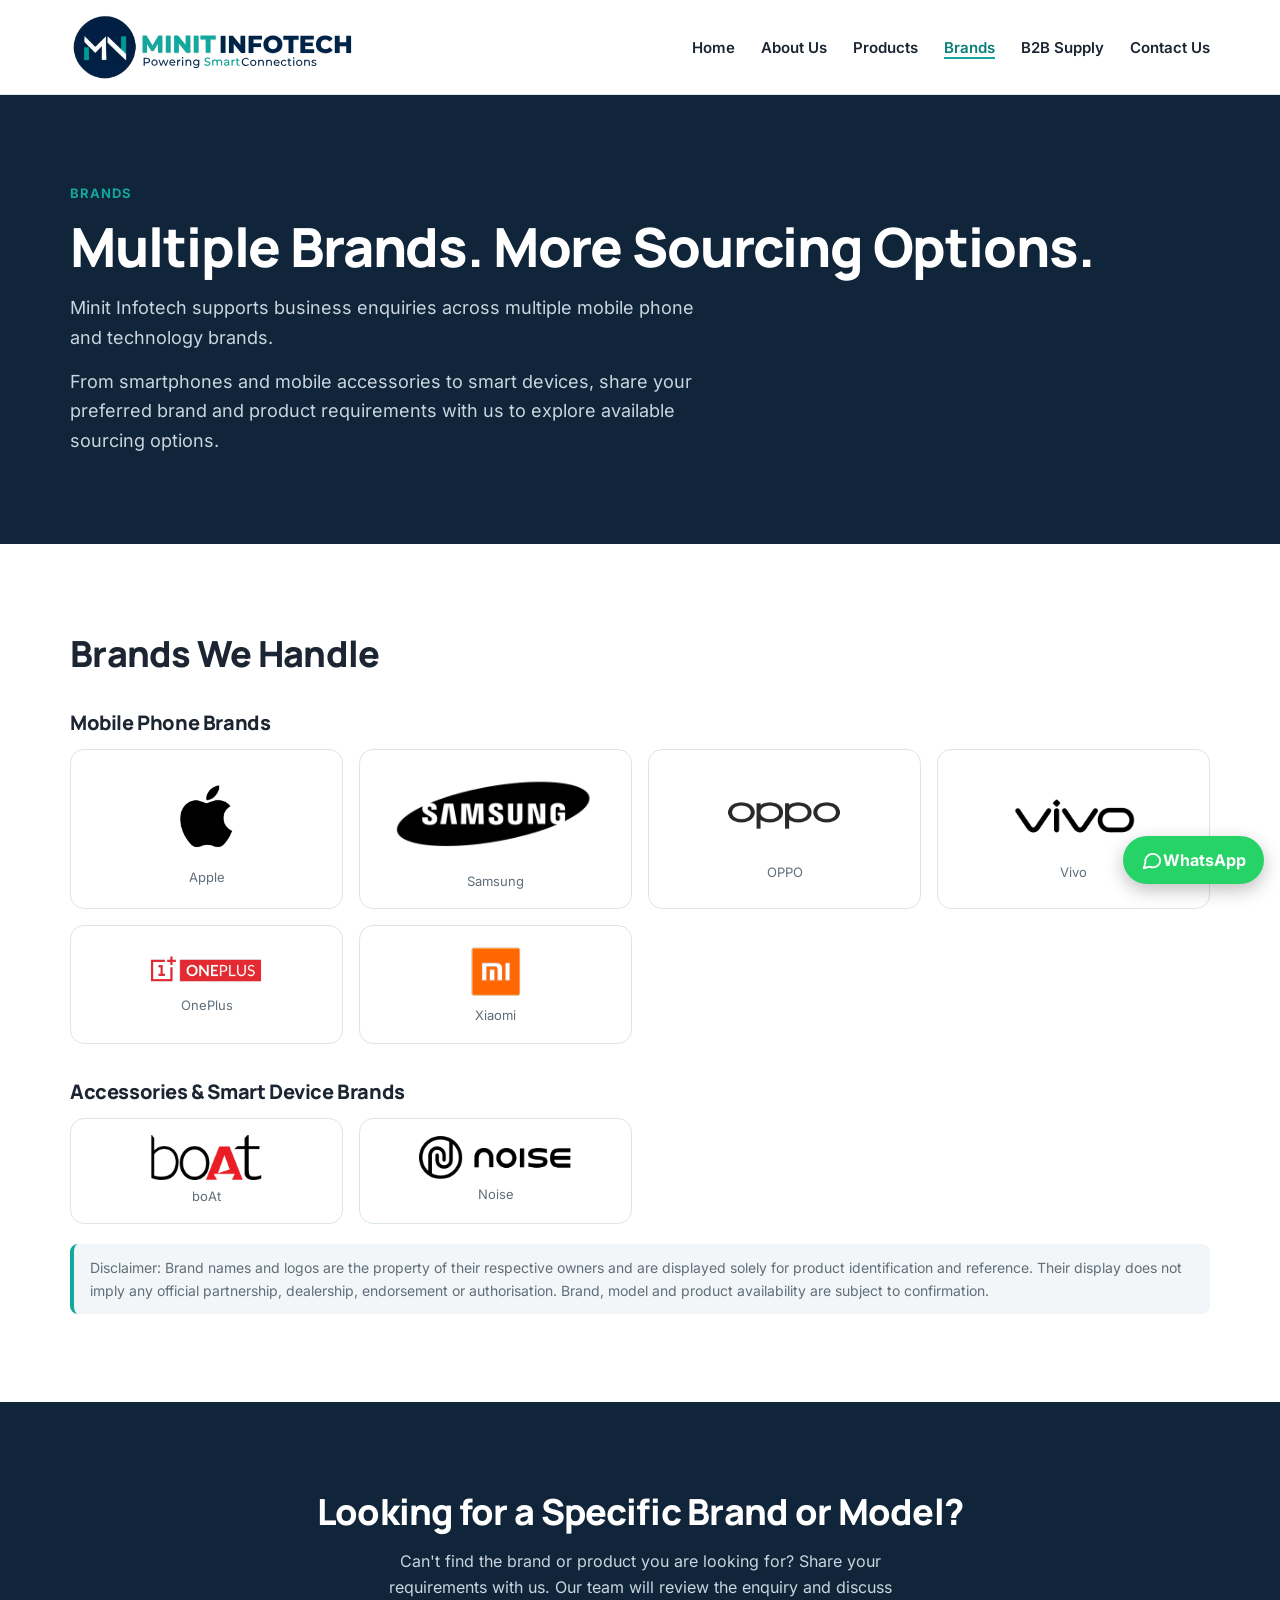
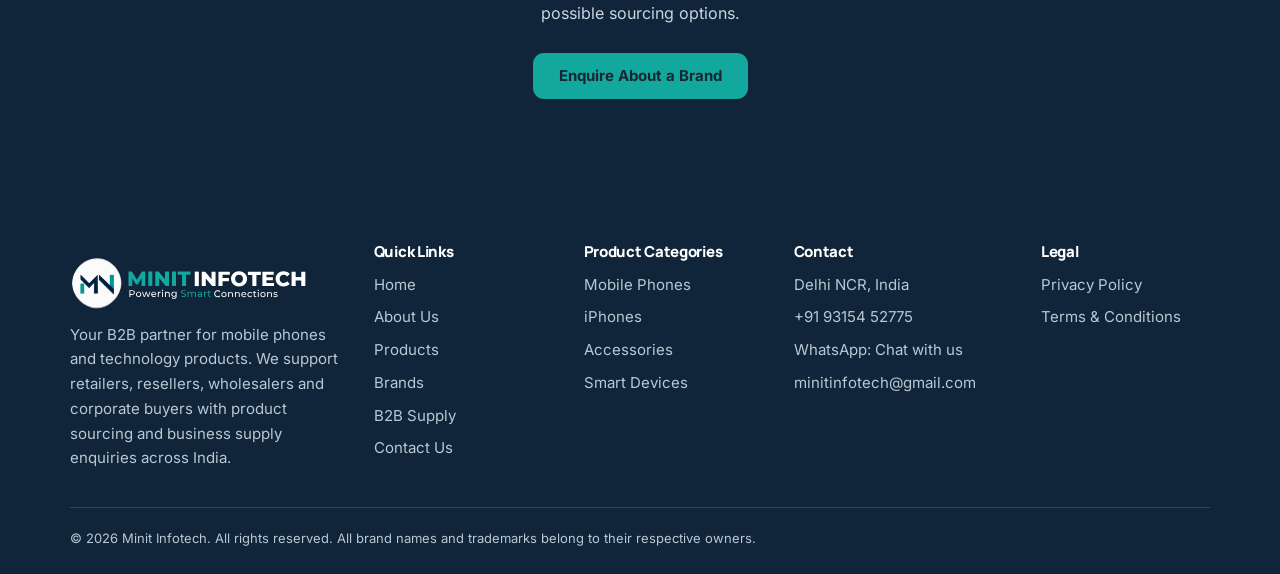
<file: brand-partners.html>
<!DOCTYPE html>
<html lang="en">

  <head>
    <meta charset="utf-8">
    <meta name="viewport" content="width=device-width,initial-scale=1">
    <title>Mobile Phone &amp; Electronics Brands | Minit Infotech</title>
    <meta name="description" content="Explore mobile phone and technology brands relevant to Minit Infotech's B2B sourcing enquiries. Contact us for model availability and commercial terms.">
    <meta property="og:title" content="Mobile Phone &amp; Electronics Brands | Minit Infotech">
    <meta property="og:description" content="Explore mobile phone and technology brands relevant to Minit Infotech's B2B sourcing enquiries. Contact us for model availability and commercial terms.">
    <meta property="og:type" content="website">
    <meta name="theme-color" content="#10243A">
    <link rel="preload" href="assets/inter.woff2" as="font" type="font/woff2" crossorigin>
    <link rel="preload" href="assets/manrope.woff2" as="font" type="font/woff2" crossorigin>
    <link rel="icon" href="assets/favicon.png">
    <link rel="stylesheet" href="assets/style.css">
  </head>

  <body>
    <a href="#main" class="hp" onfocus="this.className='btn p'" style="position:absolute">Skip to content</a>
    <header>
      <div class="w nav"><a href="index.html" aria-label="Minit Infotech home"><img src="assets/logo-v6.svg" width="440" height="100" alt="Minit Infotech"></a>
        <nav aria-label="Main"><button class="mb" aria-label="Menu" aria-expanded="false" aria-controls="menu"><span></span></button>
          <ul id="menu">
            <li><a href="index.html">Home</a></li>
            <li><a href="about.html">About Us</a></li>
            <li><a href="products.html">Products</a></li>
            <li><a href="brand-partners.html" aria-current="page">Brands</a></li>
            <li><a href="b2b-supply.html">B2B Supply</a></li>
            <li><a href="contact.html">Contact Us</a></li>
          </ul>
        </nav>
      </div>
    </header>
    <main id="main">
      <section class="sec dark">
        <div class="w">
          <p class="eyebrow">Brands</p>
          <h1>Multiple Brands. More Sourcing Options.</h1>
          <p class="lead" style="color:#c9d6df;margin-top:14px">Minit Infotech supports business enquiries across multiple mobile phone and technology brands.</p>
          <p class="lead" style="color:#c9d6df;margin-top:14px">From smartphones and mobile accessories to smart devices, share your preferred brand and product requirements with us to explore available sourcing options.</p>
        </div>
      </section>
      <section class="sec">
        <div class="w">
          <div class="head">
            <h2>Brands We Handle</h2>
          </div>
          <h3 style="margin:0 0 14px">Mobile Phone Brands</h3>
          <div class="brands">
            <div class="brand"><img src="assets/brands/apple.svg" alt=""><small>Apple</small></div>
            <div class="brand"><img src="assets/brands/samsung-v2.svg" alt=""><small>Samsung</small></div>
            <div class="brand"><img src="assets/brands/oppo-black.svg" alt=""><small>OPPO</small></div>
            <div class="brand"><img src="assets/brands/vivo.svg" alt=""><small>Vivo</small></div>
            <div class="brand"><img src="assets/brands/oneplus.svg" alt=""><small>OnePlus</small></div>
            <div class="brand"><img src="assets/brands/mi.svg" alt=""><small>Xiaomi</small></div>
          </div>
          <h3 style="margin:36px 0 14px">Accessories &amp; Smart Device Brands</h3>
          <div class="brands">
            <div class="brand"><img src="assets/brands/boat.svg" alt=""><small>boAt</small></div>
            <div class="brand"><img src="assets/brands/noise.svg" alt=""><small>Noise</small></div>
          </div>
          <p class="note">Disclaimer: Brand names and logos are the property of their respective owners and are displayed solely for product identification and reference. Their display does not imply any official partnership, dealership, endorsement or authorisation. Brand, model and product availability are subject to confirmation.</p>
        </div>
      </section>
      <section class="sec dark band">
        <div class="w">
          <h2>Looking for a Specific Brand or Model?</h2>
          <p>Can't find the brand or product you are looking for? Share your requirements with us. Our team will review the enquiry and discuss possible sourcing options.</p>
          <div class="cta"><a class="btn p" href="contact.html">Enquire About a Brand</a></div>
        </div>
      </section>
    </main>
    <footer>
      <div class="w">
        <div class="grid">
          <div>
            <div class="tile-1"><img src="assets/logo-v6-light.svg" width="440" height="80" alt="Minit Infotech" loading="lazy"></div>
            <p>Your B2B partner for mobile phones and technology products. We support retailers, resellers, wholesalers and corporate buyers with product sourcing and business supply enquiries across India.</p>
          </div>
          <div>
            <h3>Quick Links</h3>
            <ul>
              <li><a href="index.html">Home</a></li>
              <li><a href="about.html">About Us</a></li>
              <li><a href="products.html">Products</a></li>
              <li><a href="brand-partners.html">Brands</a></li>
              <li><a href="b2b-supply.html">B2B Supply</a></li>
              <li><a href="contact.html">Contact Us</a></li>
            </ul>
          </div>
          <div>
            <h3>Product Categories</h3>
            <ul>
              <li><a href="mobile-phones.html">Mobile Phones</a></li>
              <li><a href="iphones.html">iPhones</a></li>
              <li><a href="accessories.html">Accessories</a></li>
              <li><a href="smart-devices.html">Smart Devices</a></li>
            </ul>
          </div>
          <div>
            <h3>Contact</h3>
            <ul>
              <li>Delhi NCR, India</li>
              <li><a href="tel:+919315452775">+91 93154 52775</a></li>
              <li><a href="https://wa.me/919315452775">WhatsApp: Chat with us</a></li>
              <li><a href="mailto:minitinfotech@gmail.com">minitinfotech@gmail.com</a></li>
            </ul>
          </div>
          <div>
            <h3>Legal</h3>
            <ul>
              <li><a href="privacy-policy.html">Privacy Policy</a></li>
              <li><a href="terms.html">Terms &amp; Conditions</a></li>
            </ul>
          </div>
        </div>
        <p class="copy">© <span id="yr">2026</span> Minit Infotech. All rights reserved. All brand names and trademarks belong to their respective owners.</p>
      </div>
    </footer>
    <a class="wa" href="https://wa.me/919315452775" aria-label="Chat on WhatsApp"><svg width="22" height="22" viewBox="0 0 24 24" fill="none" stroke="#fff" stroke-width="2" stroke-linecap="round" stroke-linejoin="round" aria-hidden="true">
        <path d="M21 12a8 8 0 0 1-11.5 7.2L3 21l1.8-6A8 8 0 1 1 21 12z" />
      </svg><span>WhatsApp</span></a>
    <script src="assets/app.js" defer></script>
  </body>

</html>
</file>
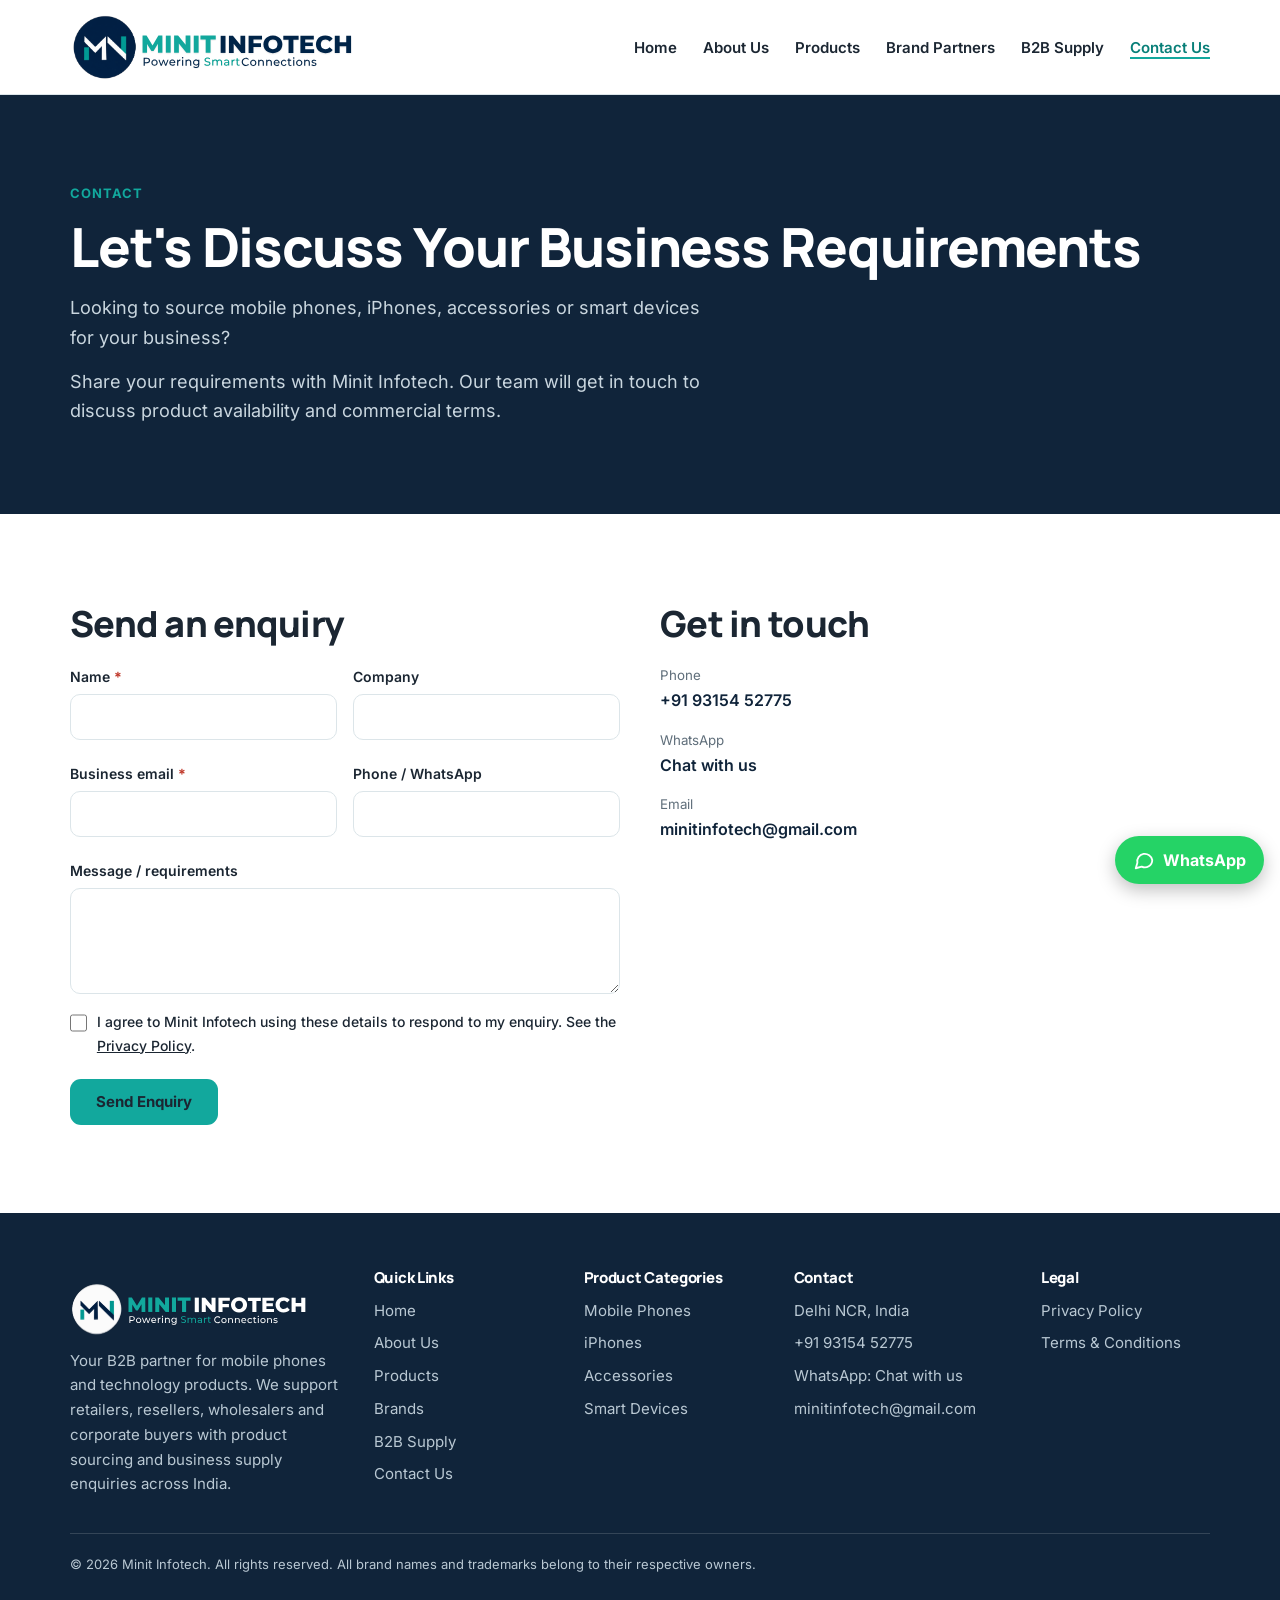
<file: contact.html>
<!DOCTYPE html>
<html lang="en">

  <head>
    <meta charset="utf-8">
    <meta name="viewport" content="width=device-width,initial-scale=1">
    <title>Contact Us | Minit Infotech</title>
    <meta name="description" content="Contact Minit Infotech by phone, WhatsApp or email.">
    <meta property="og:title" content="Contact Us | Minit Infotech">
    <meta property="og:description" content="Contact Minit Infotech by phone, WhatsApp or email.">
    <meta property="og:type" content="website">
    <meta name="theme-color" content="#10243A">
    <link rel="preload" href="assets/inter.woff2" as="font" type="font/woff2" crossorigin>
    <link rel="preload" href="assets/manrope.woff2" as="font" type="font/woff2" crossorigin>
    <link rel="icon" href="assets/favicon.png">
    <link rel="stylesheet" href="assets/style.css">
  </head>

  <body>
    <a href="#main" class="hp" onfocus="this.className='btn p'" style="position:absolute">Skip to content</a>
    <header>
      <div class="w nav"><a href="index.html" aria-label="Minit Infotech home"><img src="assets/logo-v6.svg" width="440" height="100" alt="Minit Infotech"></a>
        <nav aria-label="Main"><button class="mb" aria-label="Menu" aria-expanded="false" aria-controls="menu"><span></span></button>
          <ul id="menu">
            <li><a href="index.html">Home</a></li>
            <li><a href="about.html">About Us</a></li>
            <li><a href="products.html">Products</a></li>
            <li><a href="brand-partners.html">Brand Partners</a></li>
            <li><a href="b2b-supply.html">B2B Supply</a></li>
            <li><a href="contact.html" aria-current="page">Contact Us</a></li>
          </ul>
        </nav>
      </div>
    </header>
    <main id="main">
      <section class="sec dark">
        <div class="w">
          <p class="eyebrow">Contact</p>
          <h1>Let's Discuss Your Business Requirements</h1>
          <p class="lead" style="color:#c9d6df;margin-top:14px">Looking to source mobile phones, iPhones, accessories or smart devices for your business?</p>
          <p class="lead" style="color:#c9d6df;margin-top:14px">Share your requirements with Minit Infotech. Our team will get in touch to discuss product availability and commercial terms.</p>
        </div>
      </section>
      <section class="sec">
        <div class="w two">
          <div>
            <h2 style="margin-bottom:20px">Send an enquiry</h2>
            <form id="qf" novalidate data-api="/api/leads">
              <input class="hp" name="website" tabindex="-1" autocomplete="off" aria-hidden="true">
              <div class="f"><label for="n">Name <b>*</b></label><input id="n" name="name" autocomplete="name" maxlength="120" required data-req><span class="err" role="alert"></span></div>
              <div class="f"><label for="c">Company</label><input id="c" name="company" autocomplete="organization" maxlength="160"></div>
              <div class="f"><label for="e">Business email <b>*</b></label><input id="e" name="email" type="email" autocomplete="email" maxlength="254" required data-req><span class="err" role="alert"></span></div>
              <div class="f"><label for="p">Phone / WhatsApp</label><input id="p" name="phone" type="tel" autocomplete="tel" maxlength="30"><span class="err" role="alert"></span></div>
              <div class="f full"><label for="m">Message / requirements</label><textarea id="m" name="msg" rows="4" maxlength="5000"></textarea></div>
              <div class="f full"><label style="display:flex;gap:10px;font-weight:500;align-items:flex-start"><input type="checkbox" name="consent" required data-req style="width:20px;min-height:20px;margin-top:3px"><span>I agree to Minit Infotech using these details to respond to my enquiry. See the <a href="privacy-policy.html">Privacy Policy</a>.</span></label><span class="err" role="alert"></span></div>
              <div class="full"><button class="btn p" id="qf-submit" type="submit">Send Enquiry</button></div>
              <div class="ok full" id="ok" role="status" aria-live="polite"></div>
            </form>
          </div>
          <div>
            <h2 style="margin-bottom:20px">Get in touch</h2>
            <ul class="ci">
              <li><small>Phone</small><a href="tel:+919315452775">+91 93154 52775</a></li>
              <li><small>WhatsApp</small><a href="https://wa.me/919315452775">Chat with us</a></li>
              <li><small>Email</small><a href="mailto:minitinfotech@gmail.com">minitinfotech@gmail.com</a></li>
            </ul>
          </div>
        </div>
      </section>
    </main>
    <footer>
      <div class="w">
        <div class="grid">
          <div>
            <div class="tile-1"><img src="assets/logo-v6-light.svg" width="440" height="80" alt="Minit Infotech" loading="lazy"></div>
            <p>Your B2B partner for mobile phones and technology products. We support retailers, resellers, wholesalers and corporate buyers with product sourcing and business supply enquiries across India.</p>
          </div>
          <div>
            <h3>Quick Links</h3>
            <ul>
              <li><a href="index.html">Home</a></li>
              <li><a href="about.html">About Us</a></li>
              <li><a href="products.html">Products</a></li>
              <li><a href="brand-partners.html">Brands</a></li>
              <li><a href="b2b-supply.html">B2B Supply</a></li>
              <li><a href="contact.html">Contact Us</a></li>
            </ul>
          </div>
          <div>
            <h3>Product Categories</h3>
            <ul>
              <li><a href="mobile-phones.html">Mobile Phones</a></li>
              <li><a href="iphones.html">iPhones</a></li>
              <li><a href="accessories.html">Accessories</a></li>
              <li><a href="smart-devices.html">Smart Devices</a></li>
            </ul>
          </div>
          <div>
            <h3>Contact</h3>
            <ul>
              <li>Delhi NCR, India</li>
              <li><a href="tel:+919315452775">+91 93154 52775</a></li>
              <li><a href="https://wa.me/919315452775">WhatsApp: Chat with us</a></li>
              <li><a href="mailto:minitinfotech@gmail.com">minitinfotech@gmail.com</a></li>
            </ul>
          </div>
          <div>
            <h3>Legal</h3>
            <ul>
              <li><a href="privacy-policy.html">Privacy Policy</a></li>
              <li><a href="terms.html">Terms &amp; Conditions</a></li>
            </ul>
          </div>
        </div>
        <p class="copy">© <span id="yr">2026</span> Minit Infotech. All rights reserved. All brand names and trademarks belong to their respective owners.</p>
      </div>
    </footer>
    <a class="wa" href="https://wa.me/919315452775" aria-label="Chat on WhatsApp"><svg width="22" height="22" viewBox="0 0 24 24" fill="none" stroke="#fff" stroke-width="2" stroke-linecap="round" stroke-linejoin="round" style="margin-right:8px">
        <path d="M21 12a8 8 0 0 1-11.5 7.2L3 21l1.8-6A8 8 0 1 1 21 12z" />
      </svg><span>WhatsApp</span></a>
    <script src="assets/app.js" defer></script>
  </body>

</html>
</file>
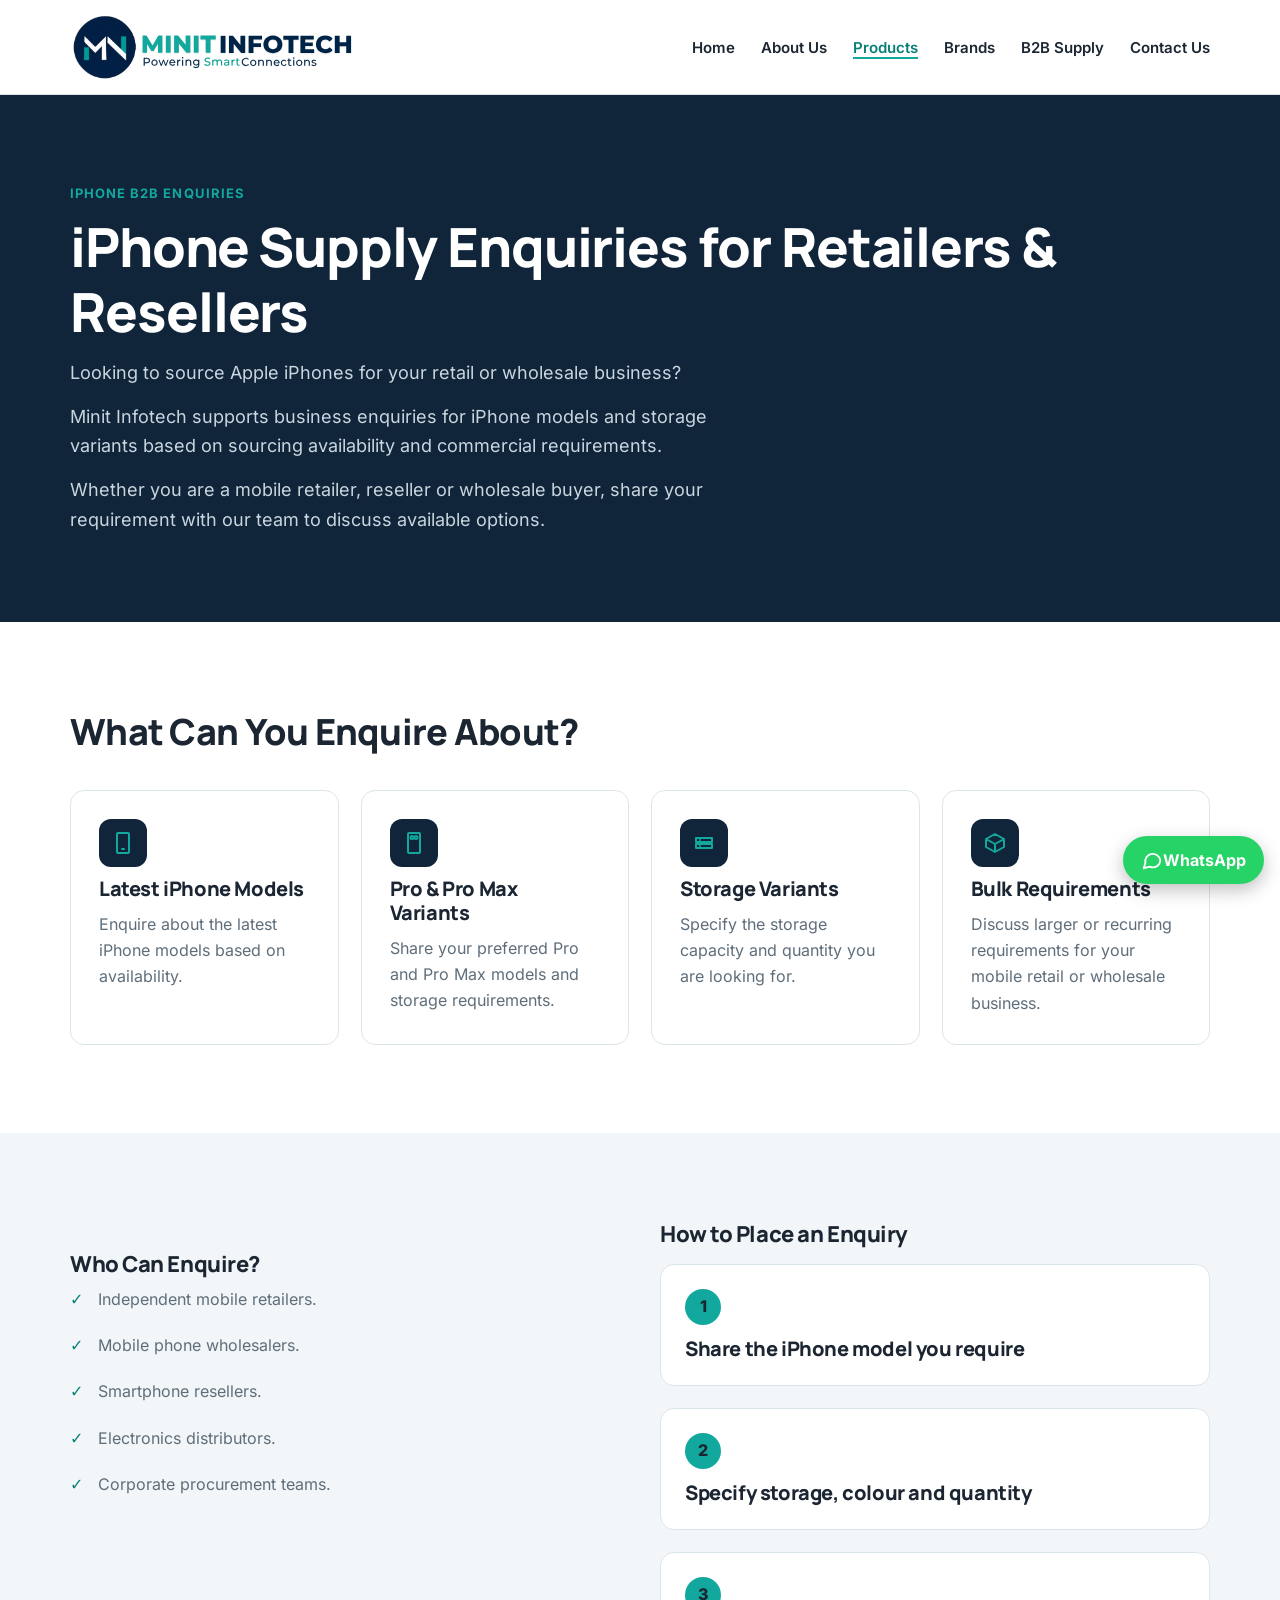
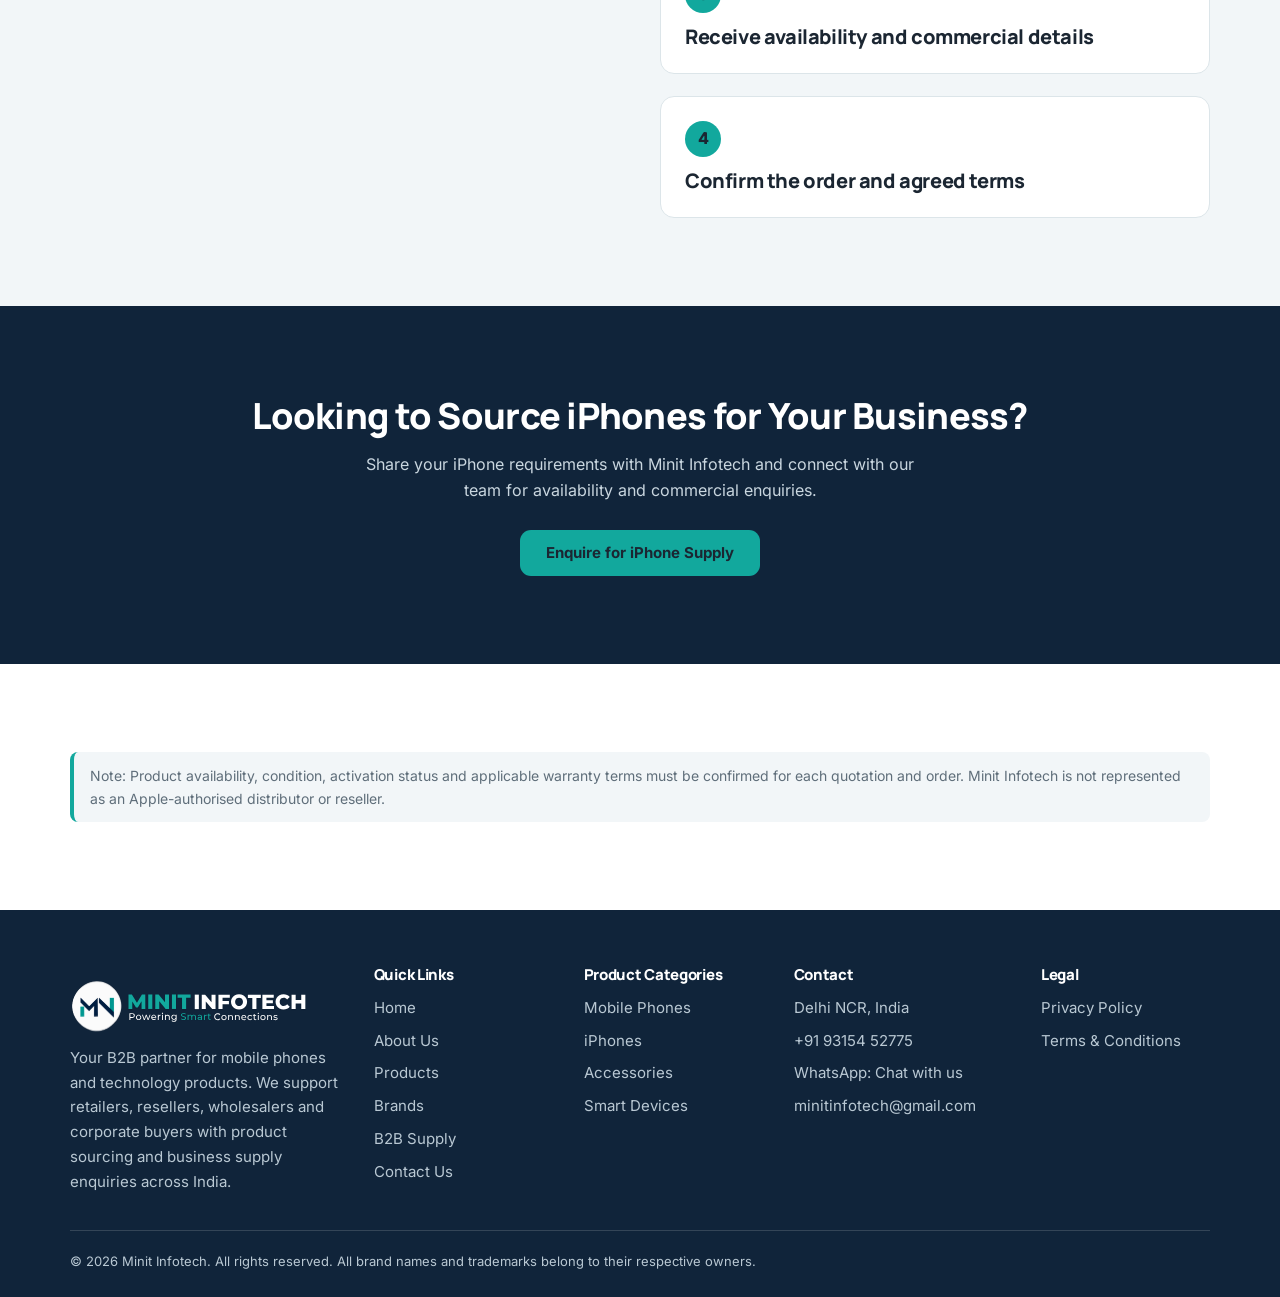
<file: iphones.html>
<!DOCTYPE html>
<html lang="en">

  <head>
    <meta charset="utf-8">
    <meta name="viewport" content="width=device-width,initial-scale=1">
    <title>iPhone B2B Supply Enquiries in India | Minit Infotech</title>
    <meta name="description" content="Enquire about Apple iPhones for retailers, resellers and wholesale buyers in India. Share your preferred model, storage and quantity with Minit Infotech.">
    <meta property="og:title" content="iPhone B2B Supply Enquiries in India | Minit Infotech">
    <meta property="og:description" content="Enquire about Apple iPhones for retailers, resellers and wholesale buyers in India. Share your preferred model, storage and quantity with Minit Infotech.">
    <meta property="og:type" content="website">
    <meta name="theme-color" content="#10243A">
    <link rel="preload" href="assets/inter.woff2" as="font" type="font/woff2" crossorigin>
    <link rel="preload" href="assets/manrope.woff2" as="font" type="font/woff2" crossorigin>
    <link rel="icon" href="assets/favicon.png">
    <link rel="stylesheet" href="assets/style.css">
  </head>

  <body>
    <a href="#main" class="hp" onfocus="this.className='btn p'" style="position:absolute">Skip to content</a>
    <header>
      <div class="w nav"><a href="index.html" aria-label="Minit Infotech home"><img src="assets/logo-v6.svg" width="440" height="100" alt="Minit Infotech"></a>
        <nav aria-label="Main"><button class="mb" aria-label="Menu" aria-expanded="false" aria-controls="menu"><span></span></button>
          <ul id="menu">
            <li><a href="index.html">Home</a></li>
            <li><a href="about.html">About Us</a></li>
            <li><a href="products.html" aria-current="page">Products</a></li>
            <li><a href="brand-partners.html">Brands</a></li>
            <li><a href="b2b-supply.html">B2B Supply</a></li>
            <li><a href="contact.html">Contact Us</a></li>
          </ul>
        </nav>
      </div>
    </header>
    <main id="main">
      <section class="sec dark">
        <div class="w">
          <p class="eyebrow">iPhone B2B Enquiries</p>
          <h1>iPhone Supply Enquiries for Retailers &amp; Resellers</h1>
          <p class="lead" style="color:#c9d6df;margin-top:14px">Looking to source Apple iPhones for your retail or wholesale business?</p>
          <p class="lead" style="color:#c9d6df;margin-top:14px">Minit Infotech supports business enquiries for iPhone models and storage variants based on sourcing availability and commercial requirements.</p>
          <p class="lead" style="color:#c9d6df;margin-top:14px">Whether you are a mobile retailer, reseller or wholesale buyer, share your requirement with our team to discuss available options.</p>
        </div>
      </section>
      <section class="sec">
        <div class="w">
          <div class="head">
            <h2>What Can You Enquire About?</h2>
          </div>
          <div class="grid">
            <article class="card">
              <div class="ic" aria-hidden="true"><svg viewBox="0 0 24 24">
                  <path d="M7 2h10a1 1 0 0 1 1 1v18a1 1 0 0 1-1 1H7a1 1 0 0 1-1-1V3a1 1 0 0 1 1-1zM11 18h2" />
                </svg></div>
              <h3>Latest iPhone Models</h3>
              <p>Enquire about the latest iPhone models based on availability.</p>
            </article>
            <article class="card">
              <div class="ic" aria-hidden="true"><svg viewBox="0 0 24 24">
                  <path d="M7 2h10a1 1 0 0 1 1 1v18a1 1 0 0 1-1 1H7a1 1 0 0 1-1-1V3a1 1 0 0 1 1-1z" />
                  <circle cx="10" cy="6.5" r="1.5" />
                  <circle cx="14" cy="6.5" r="1.5" />
                </svg></div>
              <h3>Pro &amp; Pro Max Variants</h3>
              <p>Share your preferred Pro and Pro Max models and storage requirements.</p>
            </article>
            <article class="card">
              <div class="ic" aria-hidden="true"><svg viewBox="0 0 24 24">
                  <path d="M4 7h16v4H4zM4 13h16v4H4zM8 9h.01M8 15h.01" />
                </svg></div>
              <h3>Storage Variants</h3>
              <p>Specify the storage capacity and quantity you are looking for.</p>
            </article>
            <article class="card">
              <div class="ic" aria-hidden="true"><svg viewBox="0 0 24 24">
                  <path d="M21 8l-9-5-9 5v8l9 5 9-5zM3 8l9 5 9-5M12 13v8" />
                </svg></div>
              <h3>Bulk Requirements</h3>
              <p>Discuss larger or recurring requirements for your mobile retail or wholesale business.</p>
            </article>
          </div>
        </div>
      </section>
      <section class="sec soft">
        <div class="w two">
          <div class="prose">
            <h2>Who Can Enquire?</h2>
            <ul class="tick">
              <li>Independent mobile retailers.</li>
              <li>Mobile phone wholesalers.</li>
              <li>Smartphone resellers.</li>
              <li>Electronics distributors.</li>
              <li>Corporate procurement teams.</li>
            </ul>
          </div>
          <div>
            <h2 style="font-size:22px;margin-bottom:16px">How to Place an Enquiry</h2>
            <ol class="steps" style="padding:0;grid-template-columns:1fr">
              <li>
                <h3>Share the iPhone model you require</h3>
              </li>
              <li>
                <h3>Specify storage, colour and quantity</h3>
              </li>
              <li>
                <h3>Receive availability and commercial details</h3>
              </li>
              <li>
                <h3>Confirm the order and agreed terms</h3>
              </li>
            </ol>
          </div>
        </div>
      </section>
      <section class="sec dark band">
        <div class="w">
          <h2>Looking to Source iPhones for Your Business?</h2>
          <p>Share your iPhone requirements with Minit Infotech and connect with our team for availability and commercial enquiries.</p>
          <div class="cta"><a class="btn p" href="contact.html">Enquire for iPhone Supply</a></div>
        </div>
      </section>
      <section class="sec">
        <div class="w">
          <p class="note" style="margin-top:0">Note: Product availability, condition, activation status and applicable warranty terms must be confirmed for each quotation and order. Minit Infotech is not represented as an Apple-authorised distributor or reseller.</p>
        </div>
      </section>
    </main>
    <footer>
      <div class="w">
        <div class="grid">
          <div>
            <div class="tile-1"><img src="assets/logo-v6-light.svg" width="440" height="80" alt="Minit Infotech" loading="lazy"></div>
            <p>Your B2B partner for mobile phones and technology products. We support retailers, resellers, wholesalers and corporate buyers with product sourcing and business supply enquiries across India.</p>
          </div>
          <div>
            <h3>Quick Links</h3>
            <ul>
              <li><a href="index.html">Home</a></li>
              <li><a href="about.html">About Us</a></li>
              <li><a href="products.html">Products</a></li>
              <li><a href="brand-partners.html">Brands</a></li>
              <li><a href="b2b-supply.html">B2B Supply</a></li>
              <li><a href="contact.html">Contact Us</a></li>
            </ul>
          </div>
          <div>
            <h3>Product Categories</h3>
            <ul>
              <li><a href="mobile-phones.html">Mobile Phones</a></li>
              <li><a href="iphones.html">iPhones</a></li>
              <li><a href="accessories.html">Accessories</a></li>
              <li><a href="smart-devices.html">Smart Devices</a></li>
            </ul>
          </div>
          <div>
            <h3>Contact</h3>
            <ul>
              <li>Delhi NCR, India</li>
              <li><a href="tel:+919315452775">+91 93154 52775</a></li>
              <li><a href="https://wa.me/919315452775">WhatsApp: Chat with us</a></li>
              <li><a href="mailto:minitinfotech@gmail.com">minitinfotech@gmail.com</a></li>
            </ul>
          </div>
          <div>
            <h3>Legal</h3>
            <ul>
              <li><a href="privacy-policy.html">Privacy Policy</a></li>
              <li><a href="terms.html">Terms &amp; Conditions</a></li>
            </ul>
          </div>
        </div>
        <p class="copy">© <span id="yr">2026</span> Minit Infotech. All rights reserved. All brand names and trademarks belong to their respective owners.</p>
      </div>
    </footer>
    <a class="wa" href="https://wa.me/919315452775" aria-label="Chat on WhatsApp"><svg width="22" height="22" viewBox="0 0 24 24" fill="none" stroke="#fff" stroke-width="2" stroke-linecap="round" stroke-linejoin="round" aria-hidden="true">
        <path d="M21 12a8 8 0 0 1-11.5 7.2L3 21l1.8-6A8 8 0 1 1 21 12z" />
      </svg><span>WhatsApp</span></a>
    <script src="assets/app.js" defer></script>
  </body>

</html>
</file>
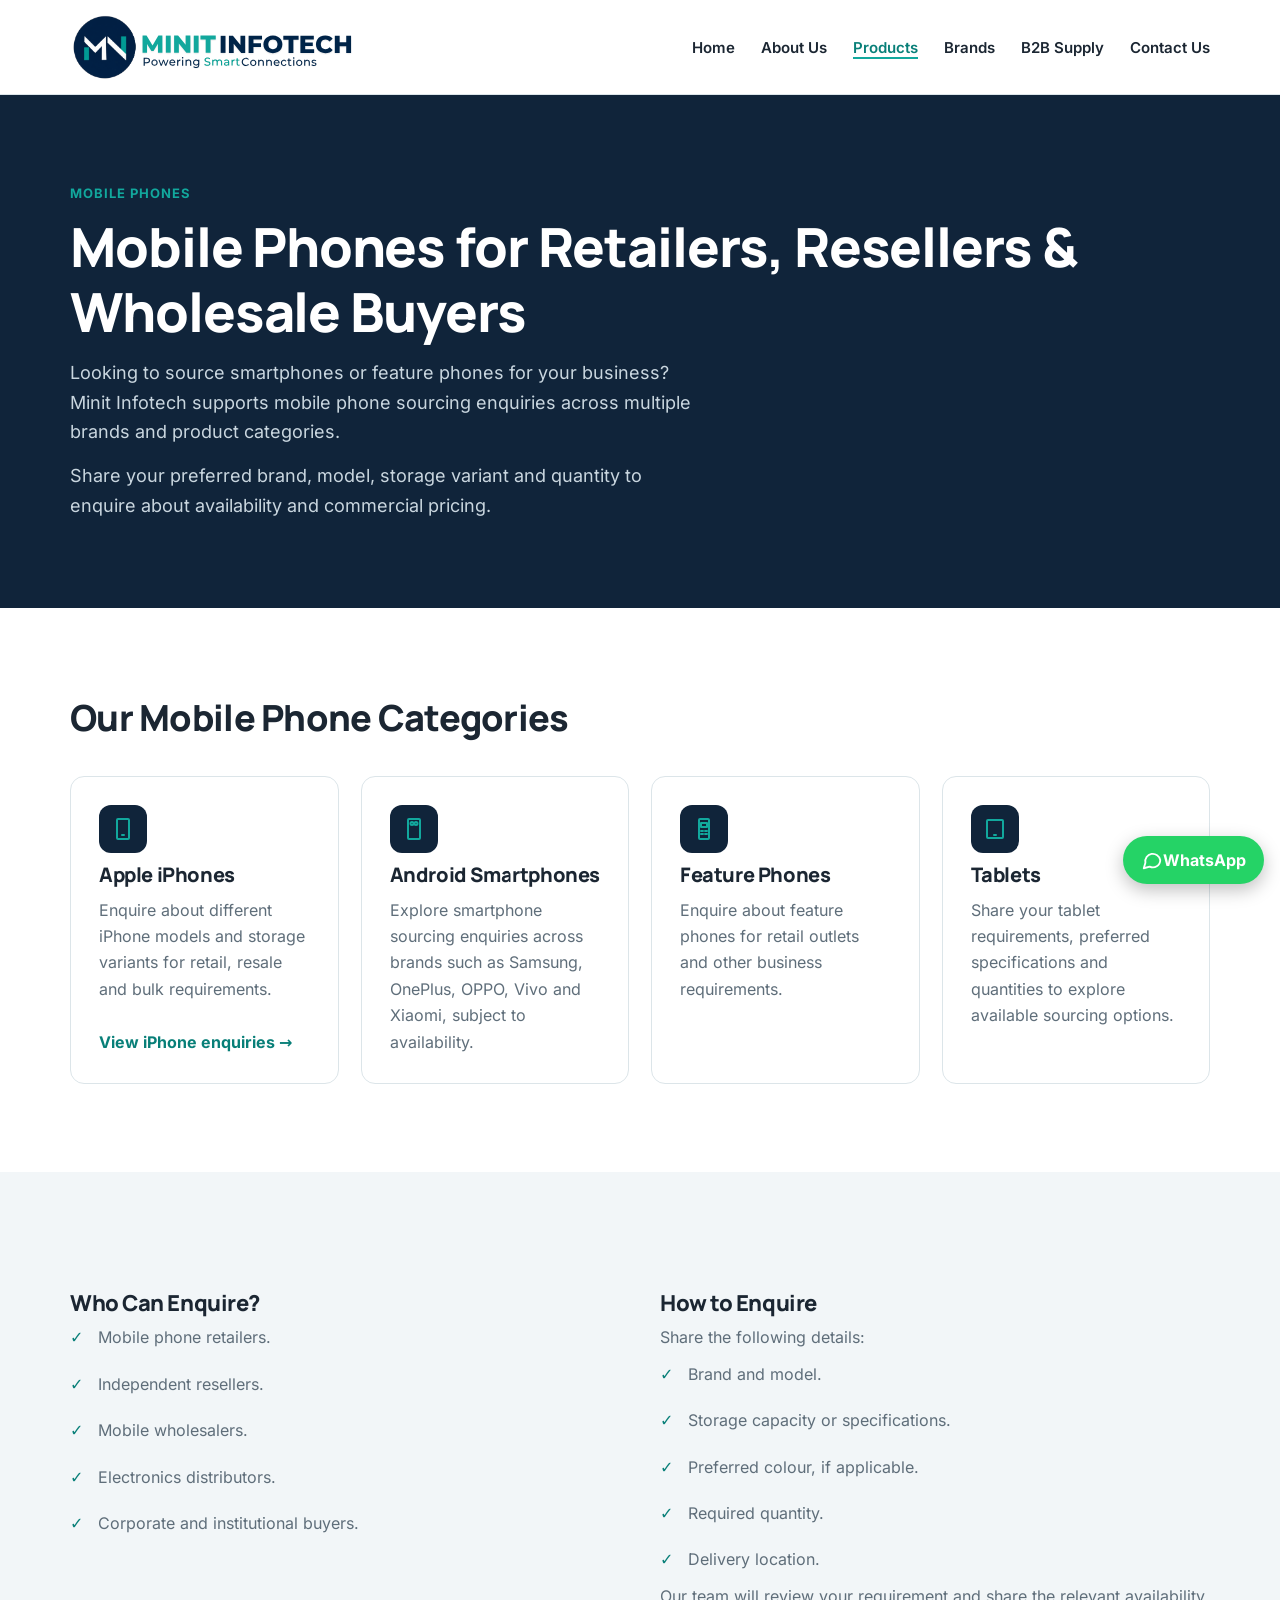
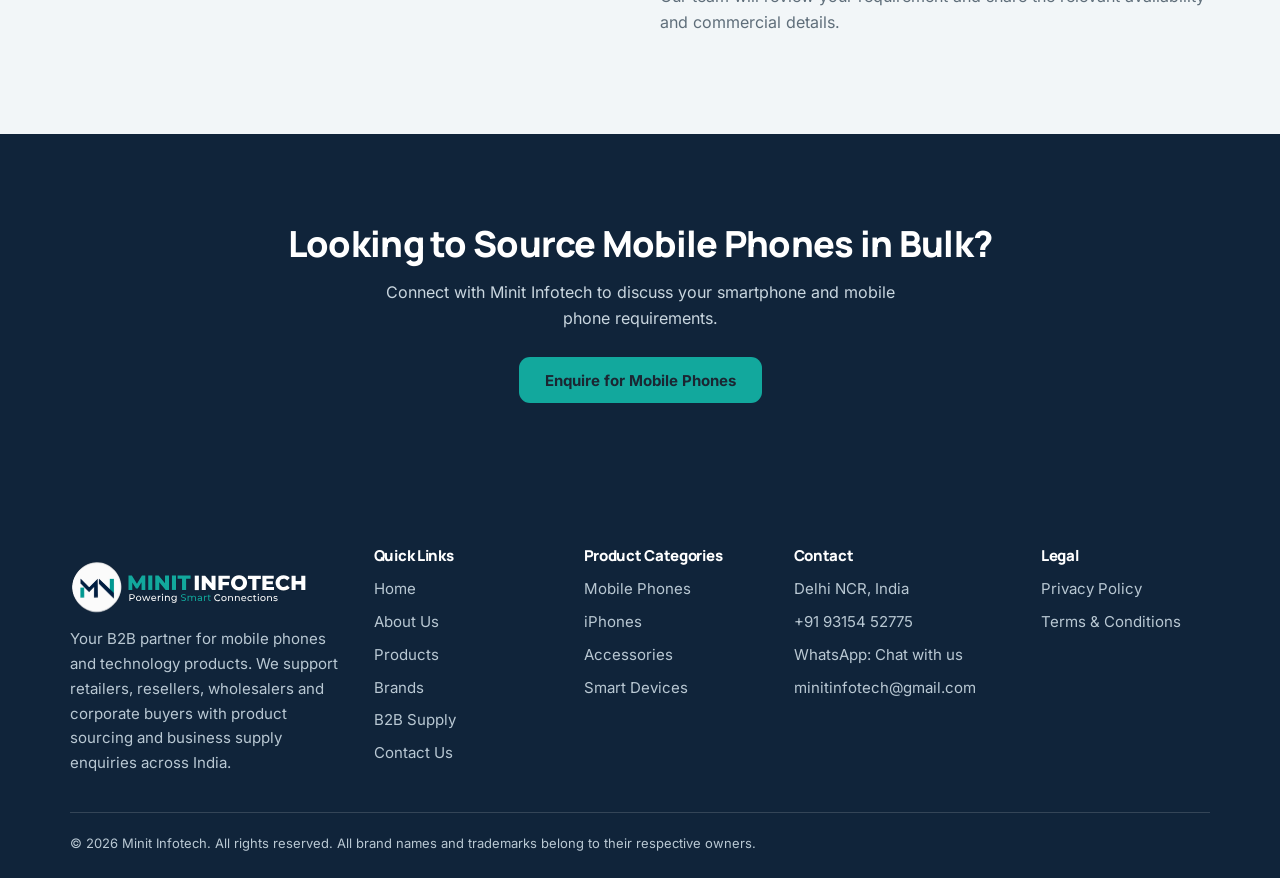
<file: mobile-phones.html>
<!DOCTYPE html>
<html lang="en">

  <head>
    <meta charset="utf-8">
    <meta name="viewport" content="width=device-width,initial-scale=1">
    <title>B2B Mobile Phone Supplier in India | Minit Infotech</title>
    <meta name="description" content="Enquire about iPhones, smartphones and feature phones for retail, wholesale and corporate requirements with Minit Infotech.">
    <meta property="og:title" content="B2B Mobile Phone Supplier in India | Minit Infotech">
    <meta property="og:description" content="Enquire about iPhones, smartphones and feature phones for retail, wholesale and corporate requirements with Minit Infotech.">
    <meta property="og:type" content="website">
    <meta name="theme-color" content="#10243A">
    <link rel="preload" href="assets/inter.woff2" as="font" type="font/woff2" crossorigin>
    <link rel="preload" href="assets/manrope.woff2" as="font" type="font/woff2" crossorigin>
    <link rel="icon" href="assets/favicon.png">
    <link rel="stylesheet" href="assets/style.css">
  </head>

  <body>
    <a href="#main" class="hp" onfocus="this.className='btn p'" style="position:absolute">Skip to content</a>
    <header>
      <div class="w nav"><a href="index.html" aria-label="Minit Infotech home"><img src="assets/logo-v6.svg" width="440" height="100" alt="Minit Infotech"></a>
        <nav aria-label="Main"><button class="mb" aria-label="Menu" aria-expanded="false" aria-controls="menu"><span></span></button>
          <ul id="menu">
            <li><a href="index.html">Home</a></li>
            <li><a href="about.html">About Us</a></li>
            <li><a href="products.html" aria-current="page">Products</a></li>
            <li><a href="brand-partners.html">Brands</a></li>
            <li><a href="b2b-supply.html">B2B Supply</a></li>
            <li><a href="contact.html">Contact Us</a></li>
          </ul>
        </nav>
      </div>
    </header>
    <main id="main">
      <section class="sec dark">
        <div class="w">
          <p class="eyebrow">Mobile Phones</p>
          <h1>Mobile Phones for Retailers, Resellers &amp; Wholesale Buyers</h1>
          <p class="lead" style="color:#c9d6df;margin-top:14px">Looking to source smartphones or feature phones for your business? Minit Infotech supports mobile phone sourcing enquiries across multiple brands and product categories.</p>
          <p class="lead" style="color:#c9d6df;margin-top:14px">Share your preferred brand, model, storage variant and quantity to enquire about availability and commercial pricing.</p>
        </div>
      </section>
      <section class="sec">
        <div class="w">
          <div class="head">
            <h2>Our Mobile Phone Categories</h2>
          </div>
          <div class="grid">
            <article class="card">
              <div class="ic" aria-hidden="true"><svg viewBox="0 0 24 24">
                  <path d="M7 2h10a1 1 0 0 1 1 1v18a1 1 0 0 1-1 1H7a1 1 0 0 1-1-1V3a1 1 0 0 1 1-1zM11 18h2" />
                </svg></div>
              <h3>Apple iPhones</h3>
              <p>Enquire about different iPhone models and storage variants for retail, resale and bulk requirements.</p><a class="more" href="iphones.html">View iPhone enquiries →</a>
            </article>
            <article class="card">
              <div class="ic" aria-hidden="true"><svg viewBox="0 0 24 24">
                  <path d="M7 2h10a1 1 0 0 1 1 1v18a1 1 0 0 1-1 1H7a1 1 0 0 1-1-1V3a1 1 0 0 1 1-1z" />
                  <circle cx="10" cy="6.5" r="1.5" />
                  <circle cx="14" cy="6.5" r="1.5" />
                </svg></div>
              <h3>Android Smartphones</h3>
              <p>Explore smartphone sourcing enquiries across brands such as Samsung, OnePlus, OPPO, Vivo and Xiaomi, subject to availability.</p>
            </article>
            <article class="card">
              <div class="ic" aria-hidden="true"><svg viewBox="0 0 24 24">
                  <path d="M8 2h8a1 1 0 0 1 1 1v18a1 1 0 0 1-1 1H8a1 1 0 0 1-1-1V3a1 1 0 0 1 1-1zM9 6h6v4H9zM9 14h2M13 14h2M9 17h2M13 17h2" />
                </svg></div>
              <h3>Feature Phones</h3>
              <p>Enquire about feature phones for retail outlets and other business requirements.</p>
            </article>
            <article class="card">
              <div class="ic" aria-hidden="true"><svg viewBox="0 0 24 24">
                  <path d="M5 3h14a1 1 0 0 1 1 1v16a1 1 0 0 1-1 1H5a1 1 0 0 1-1-1V4a1 1 0 0 1 1-1zM11 18h2" />
                </svg></div>
              <h3>Tablets</h3>
              <p>Share your tablet requirements, preferred specifications and quantities to explore available sourcing options.</p>
            </article>
          </div>
        </div>
      </section>
      <section class="sec soft">
        <div class="w two">
          <div class="prose">
            <h2>Who Can Enquire?</h2>
            <ul class="tick">
              <li>Mobile phone retailers.</li>
              <li>Independent resellers.</li>
              <li>Mobile wholesalers.</li>
              <li>Electronics distributors.</li>
              <li>Corporate and institutional buyers.</li>
            </ul>
          </div>
          <div class="prose">
            <h2>How to Enquire</h2>
            <p>Share the following details:</p>
            <ul class="tick">
              <li>Brand and model.</li>
              <li>Storage capacity or specifications.</li>
              <li>Preferred colour, if applicable.</li>
              <li>Required quantity.</li>
              <li>Delivery location.</li>
            </ul>
            <p>Our team will review your requirement and share the relevant availability and commercial details.</p>
          </div>
        </div>
      </section>
      <section class="sec dark band">
        <div class="w">
          <h2>Looking to Source Mobile Phones in Bulk?</h2>
          <p>Connect with Minit Infotech to discuss your smartphone and mobile phone requirements.</p>
          <div class="cta"><a class="btn p" href="contact.html?category=mobile-phones">Enquire for Mobile Phones</a></div>
        </div>
      </section>
    </main>
    <footer>
      <div class="w">
        <div class="grid">
          <div>
            <div class="tile-1"><img src="assets/logo-v6-light.svg" width="440" height="80" alt="Minit Infotech" loading="lazy"></div>
            <p>Your B2B partner for mobile phones and technology products. We support retailers, resellers, wholesalers and corporate buyers with product sourcing and business supply enquiries across India.</p>
          </div>
          <div>
            <h3>Quick Links</h3>
            <ul>
              <li><a href="index.html">Home</a></li>
              <li><a href="about.html">About Us</a></li>
              <li><a href="products.html">Products</a></li>
              <li><a href="brand-partners.html">Brands</a></li>
              <li><a href="b2b-supply.html">B2B Supply</a></li>
              <li><a href="contact.html">Contact Us</a></li>
            </ul>
          </div>
          <div>
            <h3>Product Categories</h3>
            <ul>
              <li><a href="mobile-phones.html">Mobile Phones</a></li>
              <li><a href="iphones.html">iPhones</a></li>
              <li><a href="accessories.html">Accessories</a></li>
              <li><a href="smart-devices.html">Smart Devices</a></li>
            </ul>
          </div>
          <div>
            <h3>Contact</h3>
            <ul>
              <li>Delhi NCR, India</li>
              <li><a href="tel:+919315452775">+91 93154 52775</a></li>
              <li><a href="https://wa.me/919315452775">WhatsApp: Chat with us</a></li>
              <li><a href="mailto:minitinfotech@gmail.com">minitinfotech@gmail.com</a></li>
            </ul>
          </div>
          <div>
            <h3>Legal</h3>
            <ul>
              <li><a href="privacy-policy.html">Privacy Policy</a></li>
              <li><a href="terms.html">Terms &amp; Conditions</a></li>
            </ul>
          </div>
        </div>
        <p class="copy">© <span id="yr">2026</span> Minit Infotech. All rights reserved. All brand names and trademarks belong to their respective owners.</p>
      </div>
    </footer>
    <a class="wa" href="https://wa.me/919315452775" aria-label="Chat on WhatsApp"><svg width="22" height="22" viewBox="0 0 24 24" fill="none" stroke="#fff" stroke-width="2" stroke-linecap="round" stroke-linejoin="round" aria-hidden="true">
        <path d="M21 12a8 8 0 0 1-11.5 7.2L3 21l1.8-6A8 8 0 1 1 21 12z" />
      </svg><span>WhatsApp</span></a>
    <script src="assets/app.js" defer></script>
  </body>

</html>
</file>
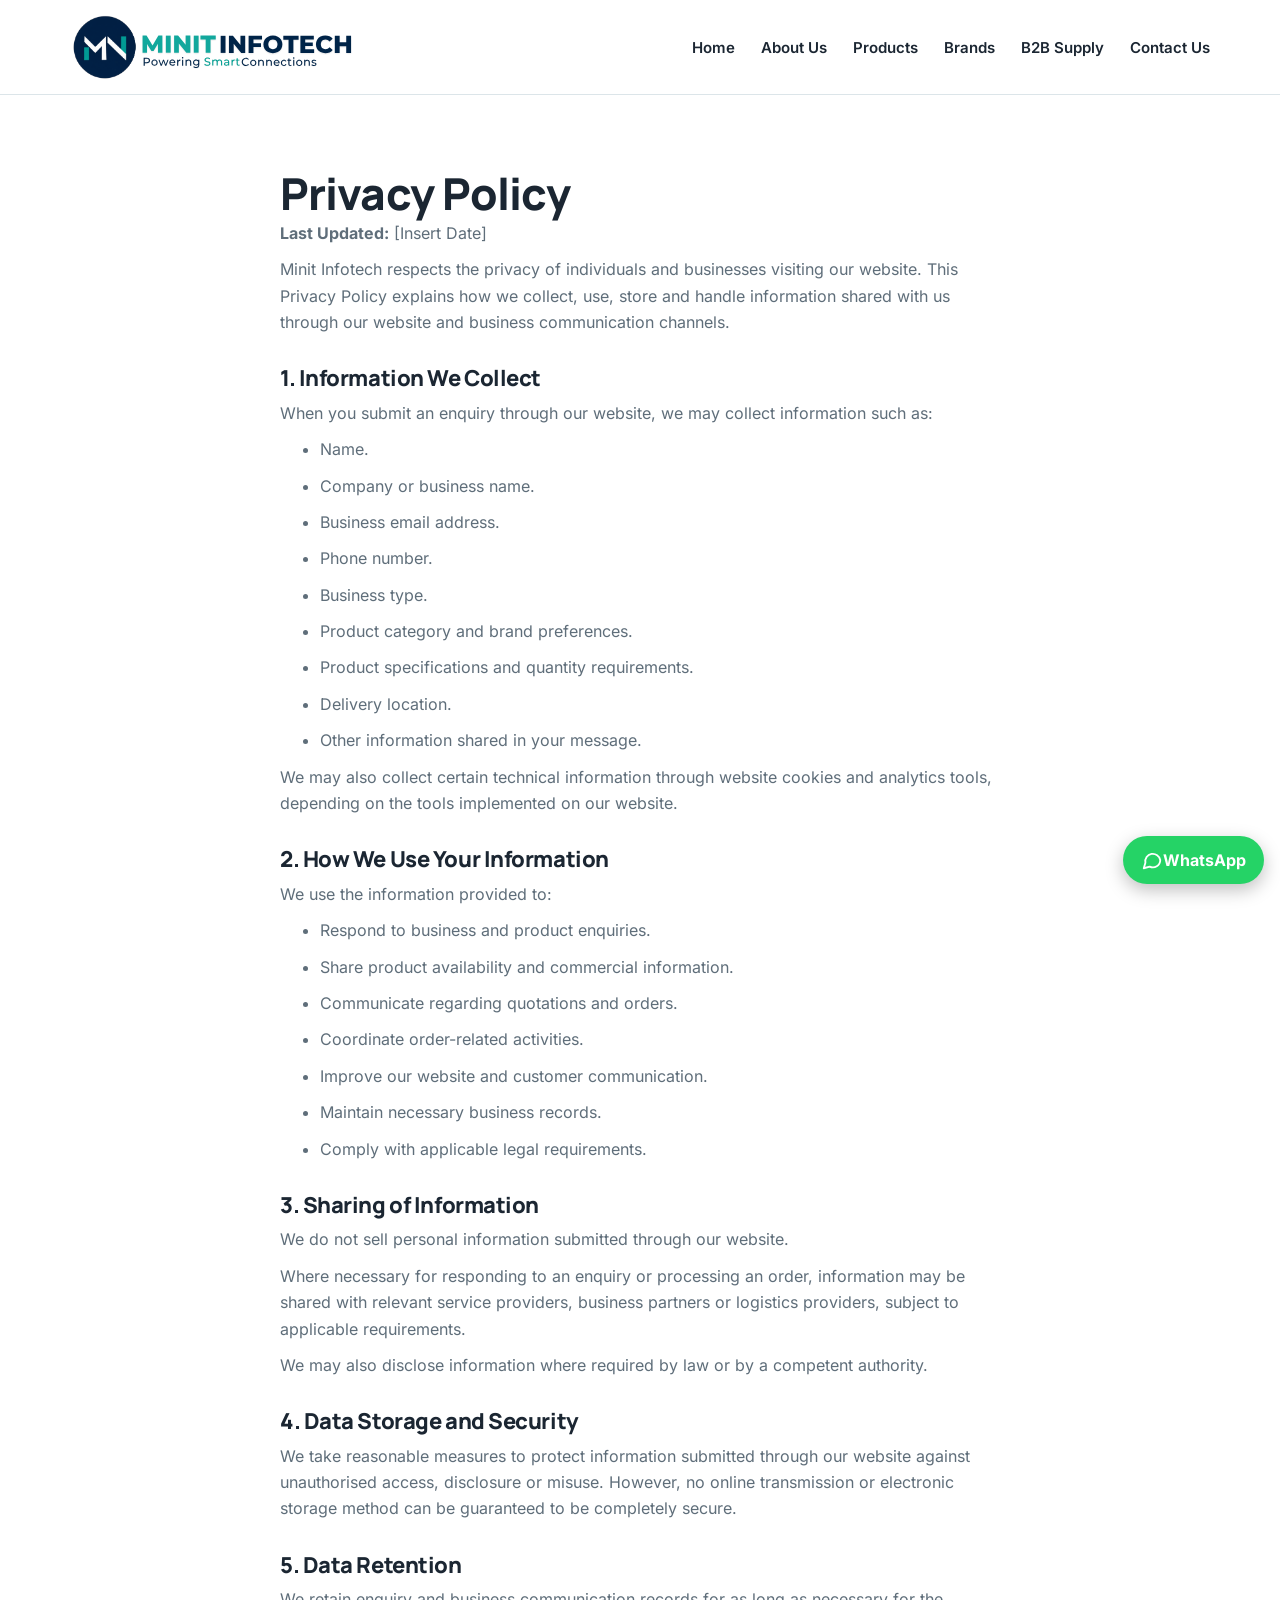
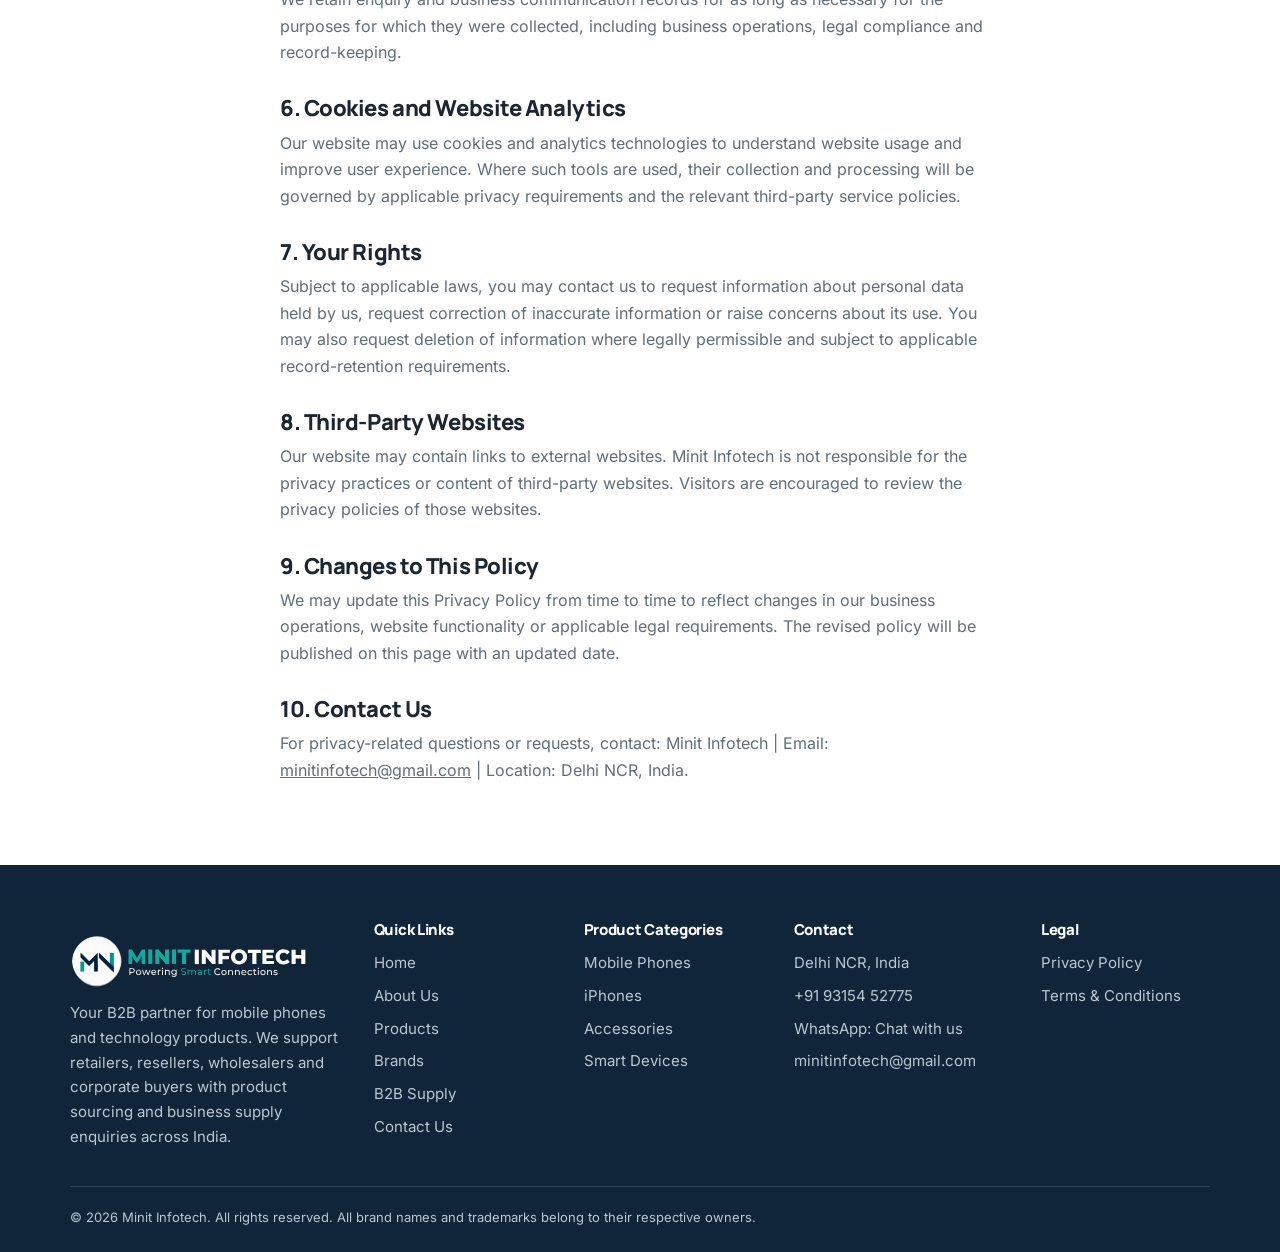
<file: privacy-policy.html>
<!DOCTYPE html>
<html lang="en">

  <head>
    <meta charset="utf-8">
    <meta name="viewport" content="width=device-width,initial-scale=1">
    <title>Privacy Policy | Minit Infotech</title>
    <meta name="description" content="Read the Minit Infotech Privacy Policy to understand how information submitted through our website is collected and used.">
    <meta property="og:title" content="Privacy Policy | Minit Infotech">
    <meta property="og:description" content="Read the Minit Infotech Privacy Policy to understand how information submitted through our website is collected and used.">
    <meta property="og:type" content="website">
    <meta name="theme-color" content="#10243A">
    <link rel="preload" href="assets/inter.woff2" as="font" type="font/woff2" crossorigin>
    <link rel="preload" href="assets/manrope.woff2" as="font" type="font/woff2" crossorigin>
    <link rel="icon" href="assets/favicon.png">
    <link rel="stylesheet" href="assets/style.css">
  </head>

  <body>
    <a href="#main" class="hp" onfocus="this.className='btn p'" style="position:absolute">Skip to content</a>
    <header>
      <div class="w nav"><a href="index.html" aria-label="Minit Infotech home"><img src="assets/logo-v6.svg" width="440" height="100" alt="Minit Infotech"></a>
        <nav aria-label="Main"><button class="mb" aria-label="Menu" aria-expanded="false" aria-controls="menu"><span></span></button>
          <ul id="menu">
            <li><a href="index.html">Home</a></li>
            <li><a href="about.html">About Us</a></li>
            <li><a href="products.html">Products</a></li>
            <li><a href="brand-partners.html">Brands</a></li>
            <li><a href="b2b-supply.html">B2B Supply</a></li>
            <li><a href="contact.html">Contact Us</a></li>
          </ul>
        </nav>
      </div>
    </header>
    <main id="main">
      <section class="page">
        <div class="w prose">
          <h1>Privacy Policy</h1>
          <p><strong>Last Updated:</strong> [Insert Date]</p>
          <p>Minit Infotech respects the privacy of individuals and businesses visiting our website. This Privacy Policy explains how we collect, use, store and handle information shared with us through our website and business communication channels.</p>
          <h2>1. Information We Collect</h2>
          <p>When you submit an enquiry through our website, we may collect information such as:</p>
          <ul>
            <li>Name.</li>
            <li>Company or business name.</li>
            <li>Business email address.</li>
            <li>Phone number.</li>
            <li>Business type.</li>
            <li>Product category and brand preferences.</li>
            <li>Product specifications and quantity requirements.</li>
            <li>Delivery location.</li>
            <li>Other information shared in your message.</li>
          </ul>
          <p>We may also collect certain technical information through website cookies and analytics tools, depending on the tools implemented on our website.</p>
          <h2>2. How We Use Your Information</h2>
          <p>We use the information provided to:</p>
          <ul>
            <li>Respond to business and product enquiries.</li>
            <li>Share product availability and commercial information.</li>
            <li>Communicate regarding quotations and orders.</li>
            <li>Coordinate order-related activities.</li>
            <li>Improve our website and customer communication.</li>
            <li>Maintain necessary business records.</li>
            <li>Comply with applicable legal requirements.</li>
          </ul>
          <h2>3. Sharing of Information</h2>
          <p>We do not sell personal information submitted through our website.</p>
          <p>Where necessary for responding to an enquiry or processing an order, information may be shared with relevant service providers, business partners or logistics providers, subject to applicable requirements.</p>
          <p>We may also disclose information where required by law or by a competent authority.</p>
          <h2>4. Data Storage and Security</h2>
          <p>We take reasonable measures to protect information submitted through our website against unauthorised access, disclosure or misuse. However, no online transmission or electronic storage method can be guaranteed to be completely secure.</p>
          <h2>5. Data Retention</h2>
          <p>We retain enquiry and business communication records for as long as necessary for the purposes for which they were collected, including business operations, legal compliance and record-keeping.</p>
          <h2>6. Cookies and Website Analytics</h2>
          <p>Our website may use cookies and analytics technologies to understand website usage and improve user experience. Where such tools are used, their collection and processing will be governed by applicable privacy requirements and the relevant third-party service policies.</p>
          <h2>7. Your Rights</h2>
          <p>Subject to applicable laws, you may contact us to request information about personal data held by us, request correction of inaccurate information or raise concerns about its use. You may also request deletion of information where legally permissible and subject to applicable record-retention requirements.</p>
          <h2>8. Third-Party Websites</h2>
          <p>Our website may contain links to external websites. Minit Infotech is not responsible for the privacy practices or content of third-party websites. Visitors are encouraged to review the privacy policies of those websites.</p>
          <h2>9. Changes to This Policy</h2>
          <p>We may update this Privacy Policy from time to time to reflect changes in our business operations, website functionality or applicable legal requirements. The revised policy will be published on this page with an updated date.</p>
          <h2>10. Contact Us</h2>
          <p>For privacy-related questions or requests, contact: Minit Infotech | Email: <a href="mailto:minitinfotech@gmail.com">minitinfotech@gmail.com</a> | Location: Delhi NCR, India.</p>
        </div>
      </section>
    </main>
    <footer>
      <div class="w">
        <div class="grid">
          <div>
            <div class="tile-1"><img src="assets/logo-v6-light.svg" width="440" height="80" alt="Minit Infotech" loading="lazy"></div>
            <p>Your B2B partner for mobile phones and technology products. We support retailers, resellers, wholesalers and corporate buyers with product sourcing and business supply enquiries across India.</p>
          </div>
          <div>
            <h3>Quick Links</h3>
            <ul>
              <li><a href="index.html">Home</a></li>
              <li><a href="about.html">About Us</a></li>
              <li><a href="products.html">Products</a></li>
              <li><a href="brand-partners.html">Brands</a></li>
              <li><a href="b2b-supply.html">B2B Supply</a></li>
              <li><a href="contact.html">Contact Us</a></li>
            </ul>
          </div>
          <div>
            <h3>Product Categories</h3>
            <ul>
              <li><a href="mobile-phones.html">Mobile Phones</a></li>
              <li><a href="iphones.html">iPhones</a></li>
              <li><a href="accessories.html">Accessories</a></li>
              <li><a href="smart-devices.html">Smart Devices</a></li>
            </ul>
          </div>
          <div>
            <h3>Contact</h3>
            <ul>
              <li>Delhi NCR, India</li>
              <li><a href="tel:+919315452775">+91 93154 52775</a></li>
              <li><a href="https://wa.me/919315452775">WhatsApp: Chat with us</a></li>
              <li><a href="mailto:minitinfotech@gmail.com">minitinfotech@gmail.com</a></li>
            </ul>
          </div>
          <div>
            <h3>Legal</h3>
            <ul>
              <li><a href="privacy-policy.html">Privacy Policy</a></li>
              <li><a href="terms.html">Terms &amp; Conditions</a></li>
            </ul>
          </div>
        </div>
        <p class="copy">© <span id="yr">2026</span> Minit Infotech. All rights reserved. All brand names and trademarks belong to their respective owners.</p>
      </div>
    </footer>
    <a class="wa" href="https://wa.me/919315452775" aria-label="Chat on WhatsApp"><svg width="22" height="22" viewBox="0 0 24 24" fill="none" stroke="#fff" stroke-width="2" stroke-linecap="round" stroke-linejoin="round" aria-hidden="true">
        <path d="M21 12a8 8 0 0 1-11.5 7.2L3 21l1.8-6A8 8 0 1 1 21 12z" />
      </svg><span>WhatsApp</span></a>
    <script src="assets/app.js" defer></script>
  </body>

</html>
</file>
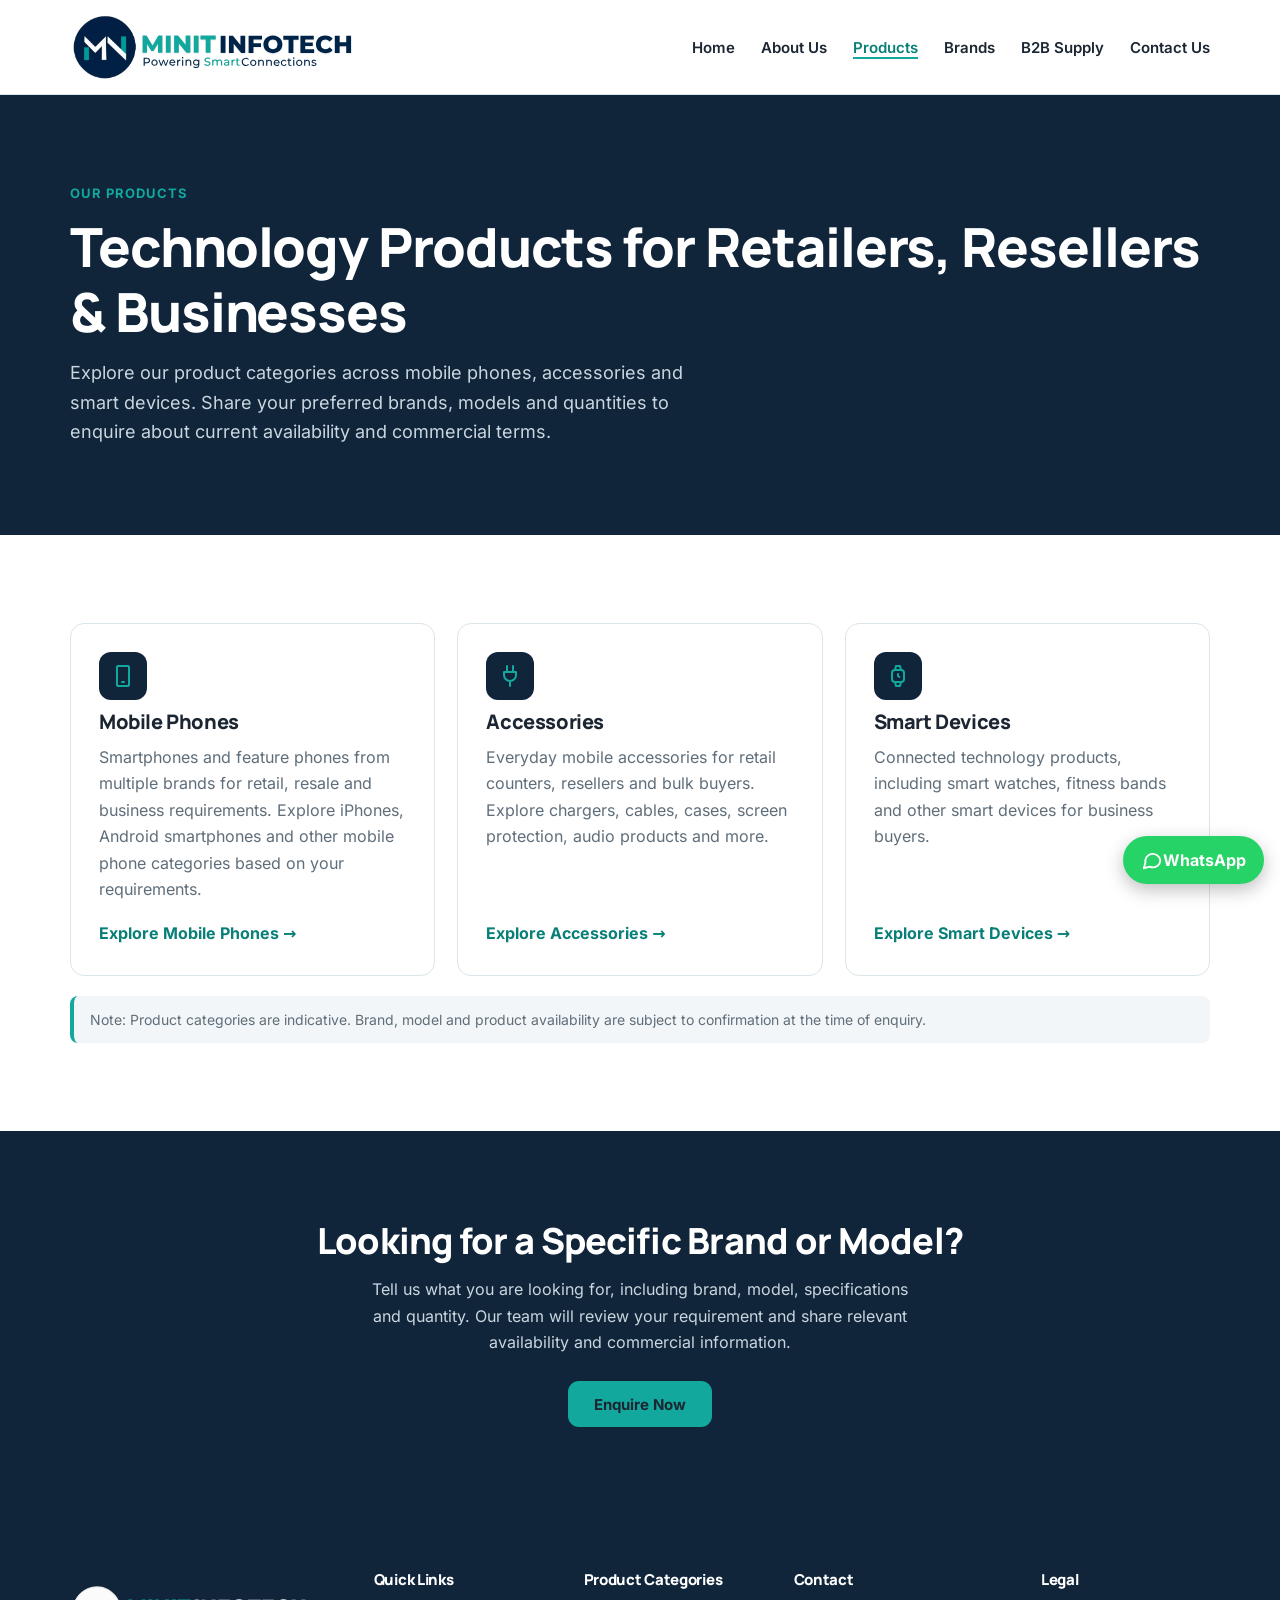
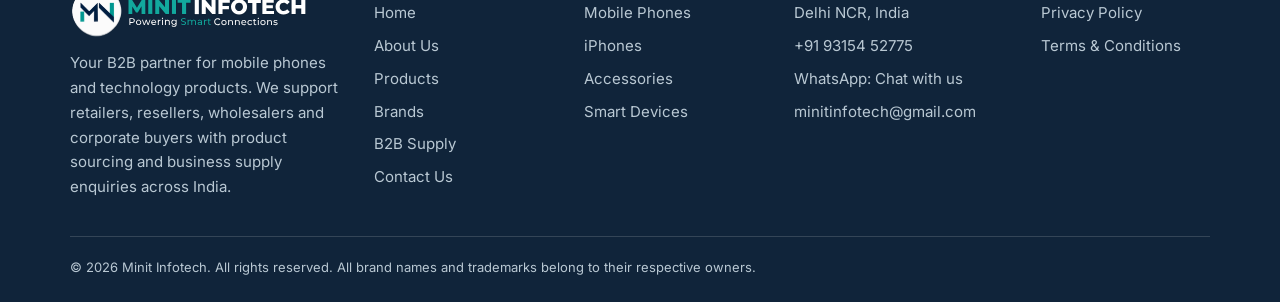
<file: products.html>
<!DOCTYPE html>
<html lang="en">

  <head>
    <meta charset="utf-8">
    <meta name="viewport" content="width=device-width,initial-scale=1">
    <title>Mobile Phones, Accessories &amp; Smart Devices | Minit Infotech</title>
    <meta name="description" content="Explore mobile phones, iPhones, accessories and smart devices for retail, wholesale and corporate requirements through Minit Infotech.">
    <meta property="og:title" content="Mobile Phones, Accessories &amp; Smart Devices | Minit Infotech">
    <meta property="og:description" content="Explore mobile phones, iPhones, accessories and smart devices for retail, wholesale and corporate requirements through Minit Infotech.">
    <meta property="og:type" content="website">
    <meta name="theme-color" content="#10243A">
    <link rel="preload" href="assets/inter.woff2" as="font" type="font/woff2" crossorigin>
    <link rel="preload" href="assets/manrope.woff2" as="font" type="font/woff2" crossorigin>
    <link rel="icon" href="assets/favicon.png">
    <link rel="stylesheet" href="assets/style.css">
  </head>

  <body>
    <a href="#main" class="hp" onfocus="this.className='btn p'" style="position:absolute">Skip to content</a>
    <header>
      <div class="w nav"><a href="index.html" aria-label="Minit Infotech home"><img src="assets/logo-v6.svg" width="440" height="100" alt="Minit Infotech"></a>
        <nav aria-label="Main"><button class="mb" aria-label="Menu" aria-expanded="false" aria-controls="menu"><span></span></button>
          <ul id="menu">
            <li><a href="index.html">Home</a></li>
            <li><a href="about.html">About Us</a></li>
            <li><a href="products.html" aria-current="page">Products</a></li>
            <li><a href="brand-partners.html">Brands</a></li>
            <li><a href="b2b-supply.html">B2B Supply</a></li>
            <li><a href="contact.html">Contact Us</a></li>
          </ul>
        </nav>
      </div>
    </header>
    <main id="main">
      <section class="sec dark">
        <div class="w">
          <p class="eyebrow">Our Products</p>
          <h1>Technology Products for Retailers, Resellers &amp; Businesses</h1>
          <p class="lead" style="color:#c9d6df;margin-top:14px">Explore our product categories across mobile phones, accessories and smart devices. Share your preferred brands, models and quantities to enquire about current availability and commercial terms.</p>
        </div>
      </section>
      <section class="sec">
        <div class="w">
          <div class="grid">
            <article class="card">
              <div class="ic" aria-hidden="true"><svg viewBox="0 0 24 24">
                  <path d="M7 2h10a1 1 0 0 1 1 1v18a1 1 0 0 1-1 1H7a1 1 0 0 1-1-1V3a1 1 0 0 1 1-1zM11 18h2" />
                </svg></div>
              <h3>Mobile Phones</h3>
              <p>Smartphones and feature phones from multiple brands for retail, resale and business requirements. Explore iPhones, Android smartphones and other mobile phone categories based on your requirements.</p><a class="more" href="mobile-phones.html">Explore Mobile Phones →</a>
            </article>
            <article class="card">
              <div class="ic" aria-hidden="true"><svg viewBox="0 0 24 24">
                  <path d="M9 2v6M15 2v6M6 8h12v3a6 6 0 0 1-12 0zM12 17v5" />
                </svg></div>
              <h3>Accessories</h3>
              <p>Everyday mobile accessories for retail counters, resellers and bulk buyers. Explore chargers, cables, cases, screen protection, audio products and more.</p><a class="more" href="accessories.html">Explore Accessories →</a>
            </article>
            <article class="card">
              <div class="ic" aria-hidden="true"><svg viewBox="0 0 24 24">
                  <rect x="6" y="6" width="12" height="12" rx="3" />
                  <path d="M9 6l1-4h4l1 4M9 18l1 4h4l1-4M12 10v2l1.5 1" />
                </svg></div>
              <h3>Smart Devices</h3>
              <p>Connected technology products, including smart watches, fitness bands and other smart devices for business buyers.</p><a class="more" href="smart-devices.html">Explore Smart Devices →</a>
            </article>
          </div>
          <p class="note">Note: Product categories are indicative. Brand, model and product availability are subject to confirmation at the time of enquiry.</p>
        </div>
      </section>
      <section class="sec dark band">
        <div class="w">
          <h2>Looking for a Specific Brand or Model?</h2>
          <p>Tell us what you are looking for, including brand, model, specifications and quantity. Our team will review your requirement and share relevant availability and commercial information.</p>
          <div class="cta"><a class="btn p" href="contact.html">Enquire Now</a></div>
        </div>
      </section>
    </main>
    <footer>
      <div class="w">
        <div class="grid">
          <div>
            <div class="tile-1"><img src="assets/logo-v6-light.svg" width="440" height="80" alt="Minit Infotech" loading="lazy"></div>
            <p>Your B2B partner for mobile phones and technology products. We support retailers, resellers, wholesalers and corporate buyers with product sourcing and business supply enquiries across India.</p>
          </div>
          <div>
            <h3>Quick Links</h3>
            <ul>
              <li><a href="index.html">Home</a></li>
              <li><a href="about.html">About Us</a></li>
              <li><a href="products.html">Products</a></li>
              <li><a href="brand-partners.html">Brands</a></li>
              <li><a href="b2b-supply.html">B2B Supply</a></li>
              <li><a href="contact.html">Contact Us</a></li>
            </ul>
          </div>
          <div>
            <h3>Product Categories</h3>
            <ul>
              <li><a href="mobile-phones.html">Mobile Phones</a></li>
              <li><a href="iphones.html">iPhones</a></li>
              <li><a href="accessories.html">Accessories</a></li>
              <li><a href="smart-devices.html">Smart Devices</a></li>
            </ul>
          </div>
          <div>
            <h3>Contact</h3>
            <ul>
              <li>Delhi NCR, India</li>
              <li><a href="tel:+919315452775">+91 93154 52775</a></li>
              <li><a href="https://wa.me/919315452775">WhatsApp: Chat with us</a></li>
              <li><a href="mailto:minitinfotech@gmail.com">minitinfotech@gmail.com</a></li>
            </ul>
          </div>
          <div>
            <h3>Legal</h3>
            <ul>
              <li><a href="privacy-policy.html">Privacy Policy</a></li>
              <li><a href="terms.html">Terms &amp; Conditions</a></li>
            </ul>
          </div>
        </div>
        <p class="copy">© <span id="yr">2026</span> Minit Infotech. All rights reserved. All brand names and trademarks belong to their respective owners.</p>
      </div>
    </footer>
    <a class="wa" href="https://wa.me/919315452775" aria-label="Chat on WhatsApp"><svg width="22" height="22" viewBox="0 0 24 24" fill="none" stroke="#fff" stroke-width="2" stroke-linecap="round" stroke-linejoin="round" aria-hidden="true">
        <path d="M21 12a8 8 0 0 1-11.5 7.2L3 21l1.8-6A8 8 0 1 1 21 12z" />
      </svg><span>WhatsApp</span></a>
    <script src="assets/app.js" defer></script>
  </body>

</html>
</file>
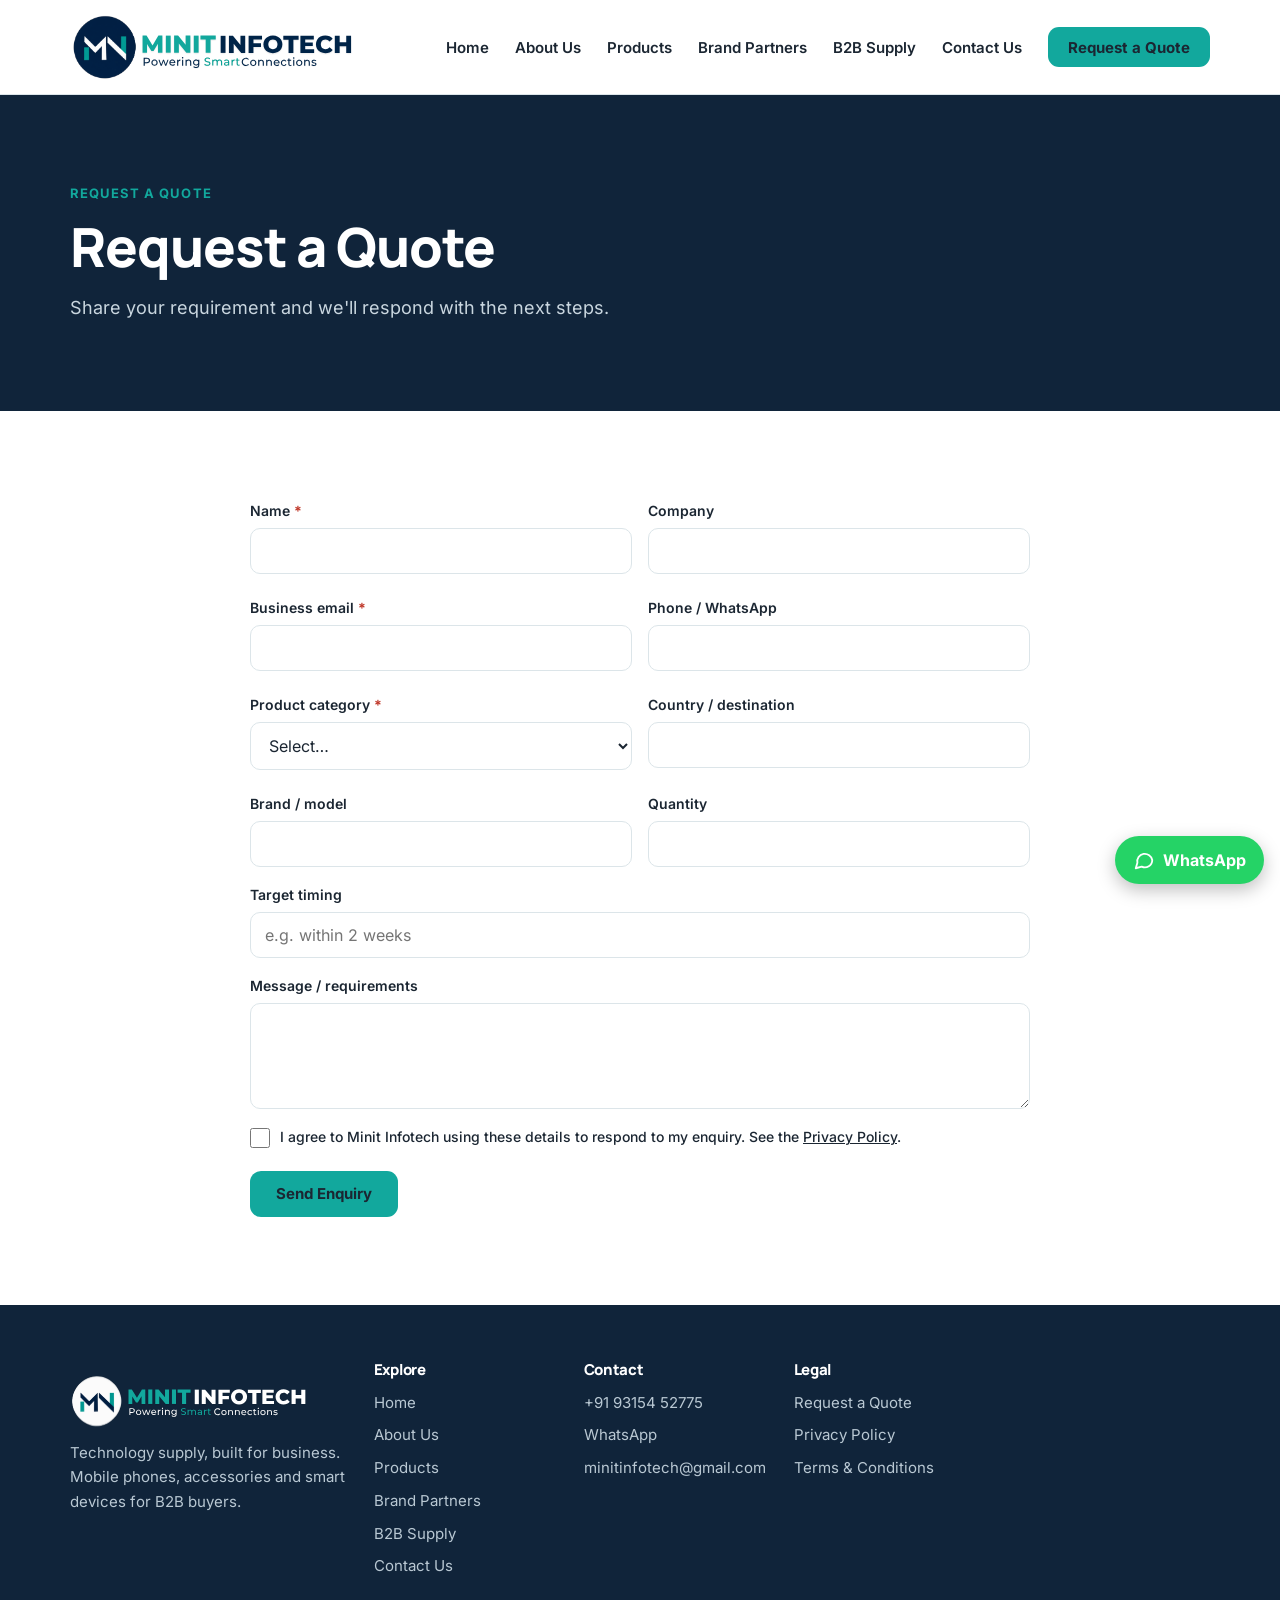
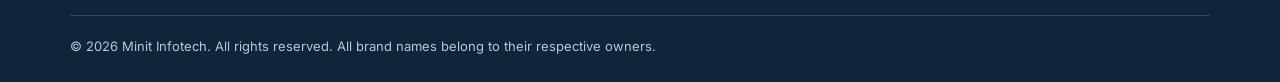
<file: request-a-quote.html>
<!DOCTYPE html><html lang="en"><head><meta charset="utf-8"><meta name="viewport" content="width=device-width,initial-scale=1">
<title>Request a Quote | Minit Infotech</title><meta name="description" content="Send a B2B quote request for mobile phones, accessories or smart devices to Minit Infotech."><meta property="og:title" content="Request a Quote | Minit Infotech"><meta property="og:description" content="Send a B2B quote request for mobile phones, accessories or smart devices to Minit Infotech."><meta property="og:type" content="website"><meta name="theme-color" content="#10243A">
<link rel="preload" href="assets/inter.woff2" as="font" type="font/woff2" crossorigin><link rel="preload" href="assets/manrope.woff2" as="font" type="font/woff2" crossorigin><link rel="icon" href="assets/favicon.png"><link rel="stylesheet" href="assets/style.css"></head><body>
<a href="#main" class="hp" onfocus="this.className='btn p'" style="position:absolute">Skip to content</a>
<header><div class="w nav"><a href="index.html" aria-label="Minit Infotech home"><img src="assets/logo-v6.svg" width="440" height="100" alt="Minit Infotech"></a>
<nav aria-label="Main"><button class="mb" aria-label="Menu" aria-expanded="false" aria-controls="menu"><span></span></button><ul id="menu"><li><a href="index.html">Home</a></li><li><a href="about.html">About Us</a></li><li><a href="products.html">Products</a></li><li><a href="brand-partners.html">Brand Partners</a></li><li><a href="b2b-supply.html">B2B Supply</a></li><li><a href="contact.html">Contact Us</a></li><li><a class="btn p" href="request-a-quote.html">Request a Quote</a></li></ul></nav></div></header>
<main id="main"><section class="sec dark"><div class="w"><p class="eyebrow">Request a quote</p><h1>Request a Quote</h1><p class="lead" style="color:#c9d6df;margin-top:14px">Share your requirement and we'll respond with the next steps.</p></div></section><section class="sec"><div class="w prose" style="max-width:820px"><form id="qf" novalidate><input class="hp" name="website" tabindex="-1" autocomplete="off" aria-hidden="true">
<div class="f"><label for="n">Name <b>*</b></label><input id="n" name="name" autocomplete="name" data-req><span class="err" role="alert"></span></div>
<div class="f"><label for="c">Company</label><input id="c" name="company" autocomplete="organization"></div>
<div class="f"><label for="e">Business email <b>*</b></label><input id="e" name="email" type="email" autocomplete="email" data-req><span class="err" role="alert"></span></div>
<div class="f"><label for="p">Phone / WhatsApp</label><input id="p" name="phone" type="tel" autocomplete="tel"><span class="err" role="alert"></span></div>
<div class="f"><label for="ct">Product category <b>*</b></label><select id="ct" name="cat" data-req><option value="">Select…</option><option>Mobile Phones</option><option>Accessories</option><option>Smart Devices</option><option>Other</option></select><span class="err" role="alert"></span></div>
<div class="f"><label for="co">Country / destination</label><input id="co" name="country"></div>
<div class="f"><label for="b">Brand / model</label><input id="b" name="brand"></div>
<div class="f"><label for="q">Quantity</label><input id="q" name="qty"></div>
<div class="f full"><label for="t">Target timing</label><input id="t" name="timing" placeholder="e.g. within 2 weeks"></div>
<div class="f full"><label for="m">Message / requirements</label><textarea id="m" name="msg" rows="4"></textarea></div>
<div class="f full"><label style="display:flex;gap:10px;font-weight:500;align-items:flex-start"><input type="checkbox" name="consent" data-req style="width:20px;min-height:20px;margin-top:3px"><span>I agree to Minit Infotech using these details to respond to my enquiry. See the <a href="privacy-policy.html">Privacy Policy</a>.</span></label><span class="err" role="alert"></span></div>
<div class="full"><button class="btn p" type="submit">Send Enquiry</button></div><div class="ok full" id="ok" role="status"></div></form></div></section></main>
<footer><div class="w"><div class="grid"><div><div class="tile-1"><img src="assets/logo-v6-light.svg" width="440" height="80" alt="Minit Infotech" loading="lazy"></div><p>Technology supply, built for business. Mobile phones, accessories and smart devices for B2B buyers.</p></div>
<div><h3>Explore</h3><ul><li><a href="index.html">Home</a></li><li><a href="about.html">About Us</a></li><li><a href="products.html">Products</a></li><li><a href="brand-partners.html">Brand Partners</a></li><li><a href="b2b-supply.html">B2B Supply</a></li><li><a href="contact.html">Contact Us</a></li></ul></div>
<div><h3>Contact</h3><ul><li><a href="tel:+919315452775">+91 93154 52775</a></li><li><a href="https://wa.me/919315452775">WhatsApp</a></li><li><a href="mailto:minitinfotech@gmail.com">minitinfotech@gmail.com</a></li></ul></div>
<div><h3>Legal</h3><ul><li><a href="request-a-quote.html">Request a Quote</a></li><li><a href="privacy-policy.html">Privacy Policy</a></li><li><a href="terms.html">Terms &amp; Conditions</a></li></ul></div></div>
<p class="copy">© <span id="yr">2026</span> Minit Infotech. All rights reserved. All brand names belong to their respective owners.</p></div></footer>
<a class="wa" href="https://wa.me/919315452775" aria-label="Chat on WhatsApp"><svg width="22" height="22" viewBox="0 0 24 24" fill="none" stroke="#fff" stroke-width="2" stroke-linecap="round" stroke-linejoin="round" style="margin-right:8px"><path d="M21 12a8 8 0 0 1-11.5 7.2L3 21l1.8-6A8 8 0 1 1 21 12z"/></svg><span>WhatsApp</span></a>
<script src="assets/app.js" defer></script></body></html>
</file>
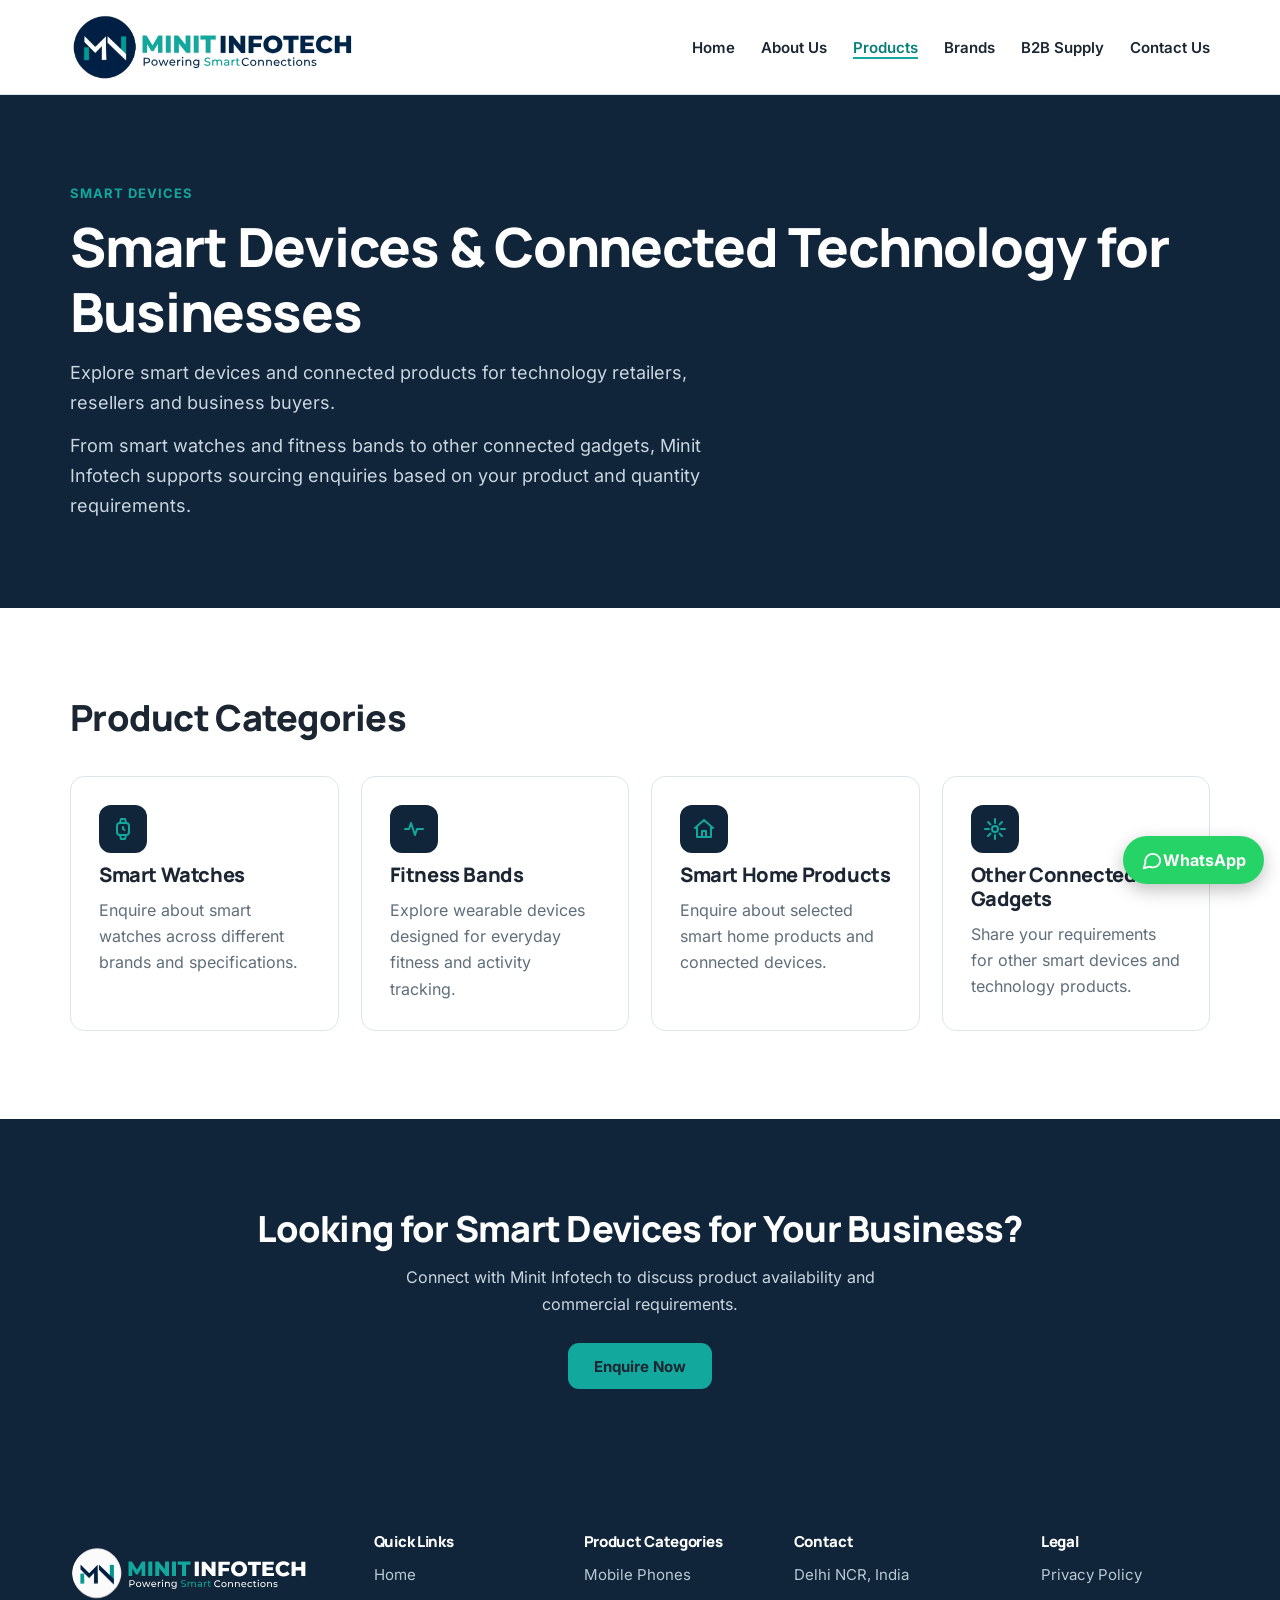
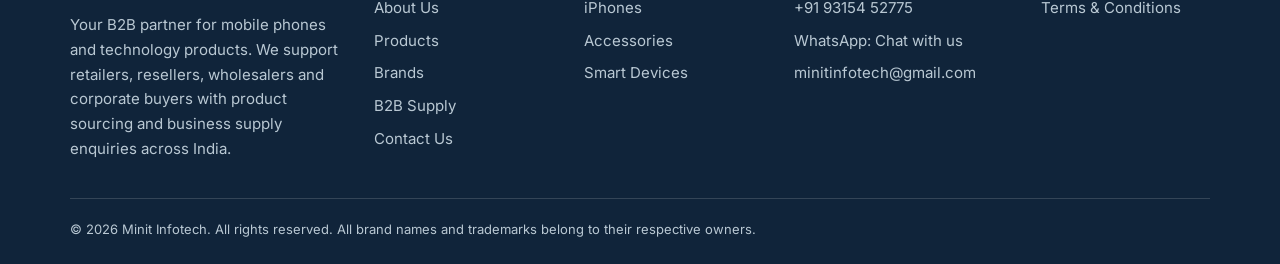
<file: smart-devices.html>
<!DOCTYPE html>
<html lang="en">

  <head>
    <meta charset="utf-8">
    <meta name="viewport" content="width=device-width,initial-scale=1">
    <title>Smart Devices &amp; Wearables Supplier Enquiries | Minit Infotech</title>
    <meta name="description" content="Enquire about smart watches, fitness bands, wearables and connected devices for retailers and business buyers with Minit Infotech.">
    <meta property="og:title" content="Smart Devices &amp; Wearables Supplier Enquiries | Minit Infotech">
    <meta property="og:description" content="Enquire about smart watches, fitness bands, wearables and connected devices for retailers and business buyers with Minit Infotech.">
    <meta property="og:type" content="website">
    <meta name="theme-color" content="#10243A">
    <link rel="preload" href="assets/inter.woff2" as="font" type="font/woff2" crossorigin>
    <link rel="preload" href="assets/manrope.woff2" as="font" type="font/woff2" crossorigin>
    <link rel="icon" href="assets/favicon.png">
    <link rel="stylesheet" href="assets/style.css">
  </head>

  <body>
    <a href="#main" class="hp" onfocus="this.className='btn p'" style="position:absolute">Skip to content</a>
    <header>
      <div class="w nav"><a href="index.html" aria-label="Minit Infotech home"><img src="assets/logo-v6.svg" width="440" height="100" alt="Minit Infotech"></a>
        <nav aria-label="Main"><button class="mb" aria-label="Menu" aria-expanded="false" aria-controls="menu"><span></span></button>
          <ul id="menu">
            <li><a href="index.html">Home</a></li>
            <li><a href="about.html">About Us</a></li>
            <li><a href="products.html" aria-current="page">Products</a></li>
            <li><a href="brand-partners.html">Brands</a></li>
            <li><a href="b2b-supply.html">B2B Supply</a></li>
            <li><a href="contact.html">Contact Us</a></li>
          </ul>
        </nav>
      </div>
    </header>
    <main id="main">
      <section class="sec dark">
        <div class="w">
          <p class="eyebrow">Smart Devices</p>
          <h1>Smart Devices &amp; Connected Technology for Businesses</h1>
          <p class="lead" style="color:#c9d6df;margin-top:14px">Explore smart devices and connected products for technology retailers, resellers and business buyers.</p>
          <p class="lead" style="color:#c9d6df;margin-top:14px">From smart watches and fitness bands to other connected gadgets, Minit Infotech supports sourcing enquiries based on your product and quantity requirements.</p>
        </div>
      </section>
      <section class="sec">
        <div class="w">
          <div class="head">
            <h2>Product Categories</h2>
          </div>
          <div class="grid">
            <article class="card">
              <div class="ic" aria-hidden="true"><svg viewBox="0 0 24 24">
                  <rect x="6" y="6" width="12" height="12" rx="3" />
                  <path d="M9 6l1-4h4l1 4M9 18l1 4h4l1-4M12 10v2l1.5 1" />
                </svg></div>
              <h3>Smart Watches</h3>
              <p>Enquire about smart watches across different brands and specifications.</p>
            </article>
            <article class="card">
              <div class="ic" aria-hidden="true"><svg viewBox="0 0 24 24">
                  <path d="M3 12h4l2-6 4 12 2-6h6" />
                </svg></div>
              <h3>Fitness Bands</h3>
              <p>Explore wearable devices designed for everyday fitness and activity tracking.</p>
            </article>
            <article class="card">
              <div class="ic" aria-hidden="true"><svg viewBox="0 0 24 24">
                  <path d="M3 11l9-8 9 8M5 10v10h14V10M10 20v-6h4v6" />
                </svg></div>
              <h3>Smart Home Products</h3>
              <p>Enquire about selected smart home products and connected devices.</p>
            </article>
            <article class="card">
              <div class="ic" aria-hidden="true"><svg viewBox="0 0 24 24">
                  <circle cx="12" cy="12" r="3" />
                  <path d="M12 2v4M12 18v4M2 12h4M18 12h4M5 5l2.5 2.5M16.5 16.5L19 19M19 5l-2.5 2.5M7.5 16.5L5 19" />
                </svg></div>
              <h3>Other Connected Gadgets</h3>
              <p>Share your requirements for other smart devices and technology products.</p>
            </article>
          </div>
        </div>
      </section>
      <section class="sec dark band">
        <div class="w">
          <h2>Looking for Smart Devices for Your Business?</h2>
          <p>Connect with Minit Infotech to discuss product availability and commercial requirements.</p>
          <div class="cta"><a class="btn p" href="contact.html?category=smart-devices">Enquire Now</a></div>
        </div>
      </section>
    </main>
    <footer>
      <div class="w">
        <div class="grid">
          <div>
            <div class="tile-1"><img src="assets/logo-v6-light.svg" width="440" height="80" alt="Minit Infotech" loading="lazy"></div>
            <p>Your B2B partner for mobile phones and technology products. We support retailers, resellers, wholesalers and corporate buyers with product sourcing and business supply enquiries across India.</p>
          </div>
          <div>
            <h3>Quick Links</h3>
            <ul>
              <li><a href="index.html">Home</a></li>
              <li><a href="about.html">About Us</a></li>
              <li><a href="products.html">Products</a></li>
              <li><a href="brand-partners.html">Brands</a></li>
              <li><a href="b2b-supply.html">B2B Supply</a></li>
              <li><a href="contact.html">Contact Us</a></li>
            </ul>
          </div>
          <div>
            <h3>Product Categories</h3>
            <ul>
              <li><a href="mobile-phones.html">Mobile Phones</a></li>
              <li><a href="iphones.html">iPhones</a></li>
              <li><a href="accessories.html">Accessories</a></li>
              <li><a href="smart-devices.html">Smart Devices</a></li>
            </ul>
          </div>
          <div>
            <h3>Contact</h3>
            <ul>
              <li>Delhi NCR, India</li>
              <li><a href="tel:+919315452775">+91 93154 52775</a></li>
              <li><a href="https://wa.me/919315452775">WhatsApp: Chat with us</a></li>
              <li><a href="mailto:minitinfotech@gmail.com">minitinfotech@gmail.com</a></li>
            </ul>
          </div>
          <div>
            <h3>Legal</h3>
            <ul>
              <li><a href="privacy-policy.html">Privacy Policy</a></li>
              <li><a href="terms.html">Terms &amp; Conditions</a></li>
            </ul>
          </div>
        </div>
        <p class="copy">© <span id="yr">2026</span> Minit Infotech. All rights reserved. All brand names and trademarks belong to their respective owners.</p>
      </div>
    </footer>
    <a class="wa" href="https://wa.me/919315452775" aria-label="Chat on WhatsApp"><svg width="22" height="22" viewBox="0 0 24 24" fill="none" stroke="#fff" stroke-width="2" stroke-linecap="round" stroke-linejoin="round" aria-hidden="true">
        <path d="M21 12a8 8 0 0 1-11.5 7.2L3 21l1.8-6A8 8 0 1 1 21 12z" />
      </svg><span>WhatsApp</span></a>
    <script src="assets/app.js" defer></script>
  </body>

</html>
</file>
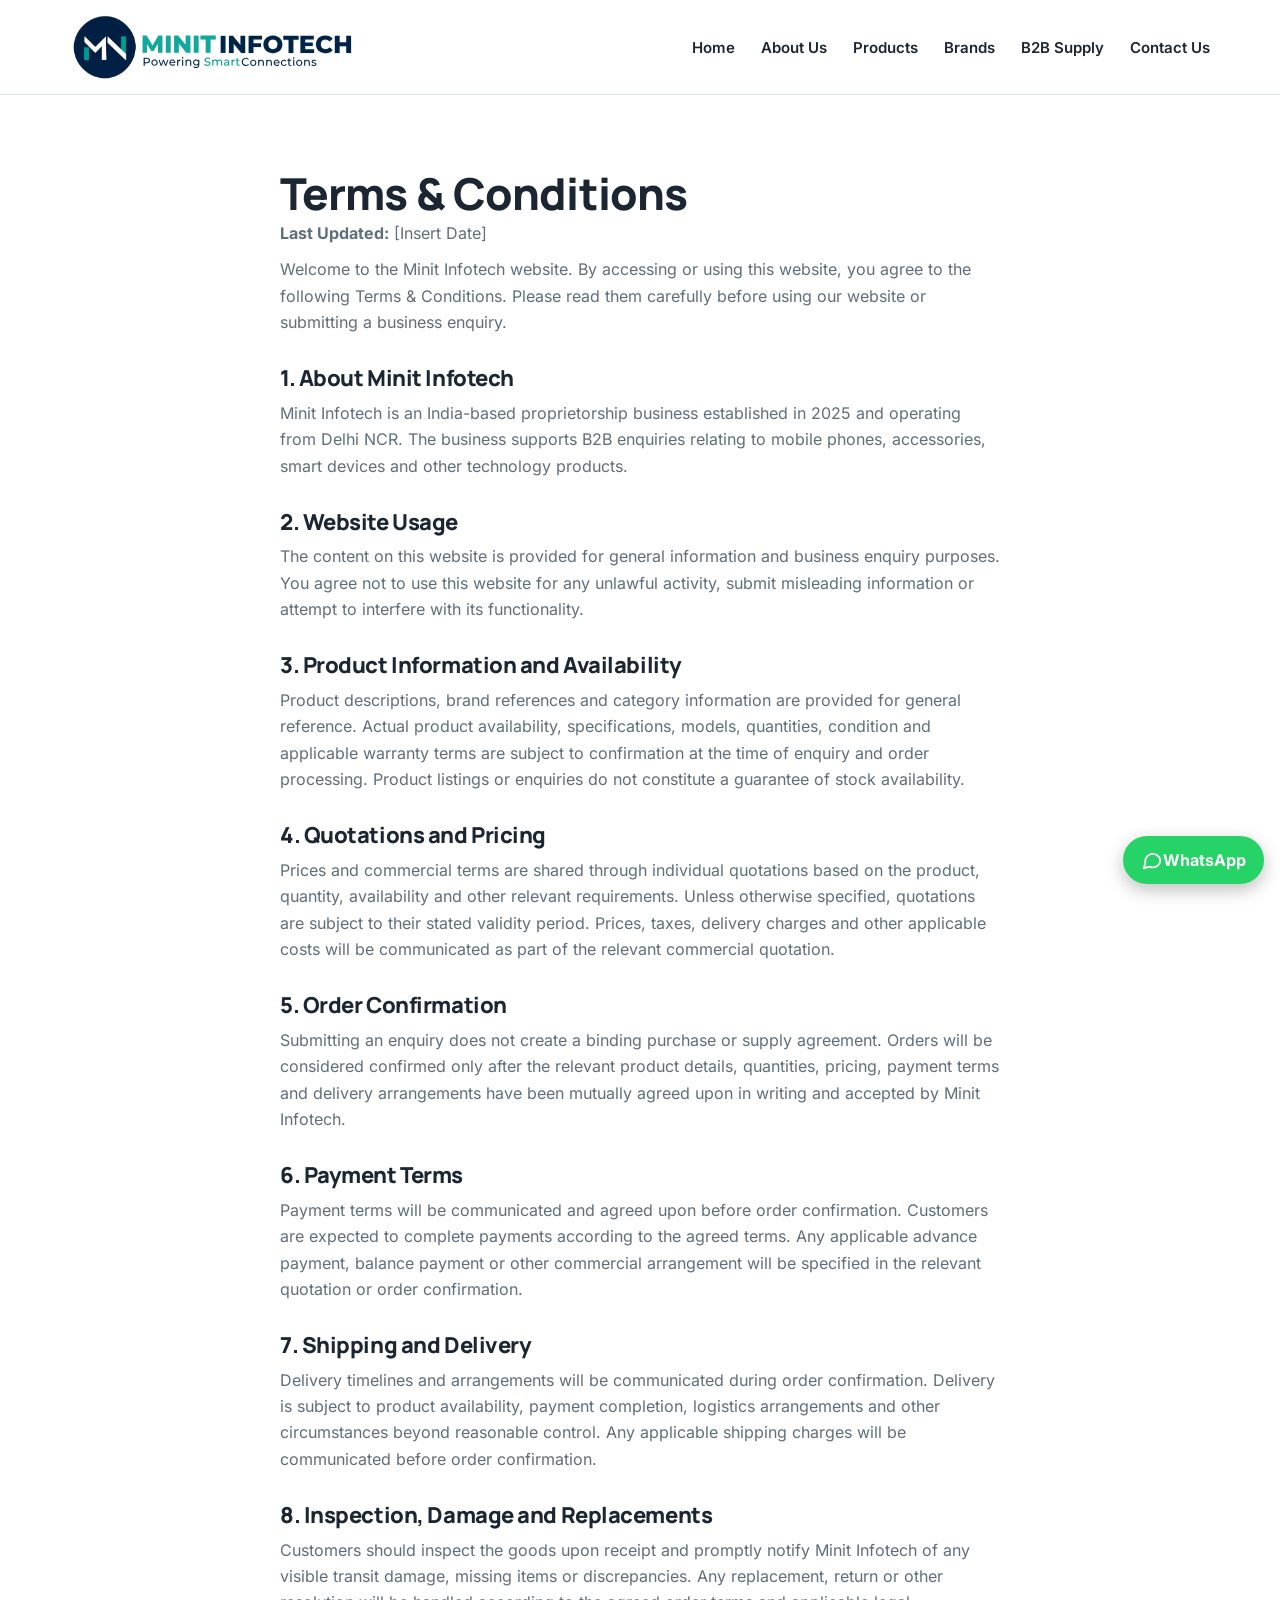
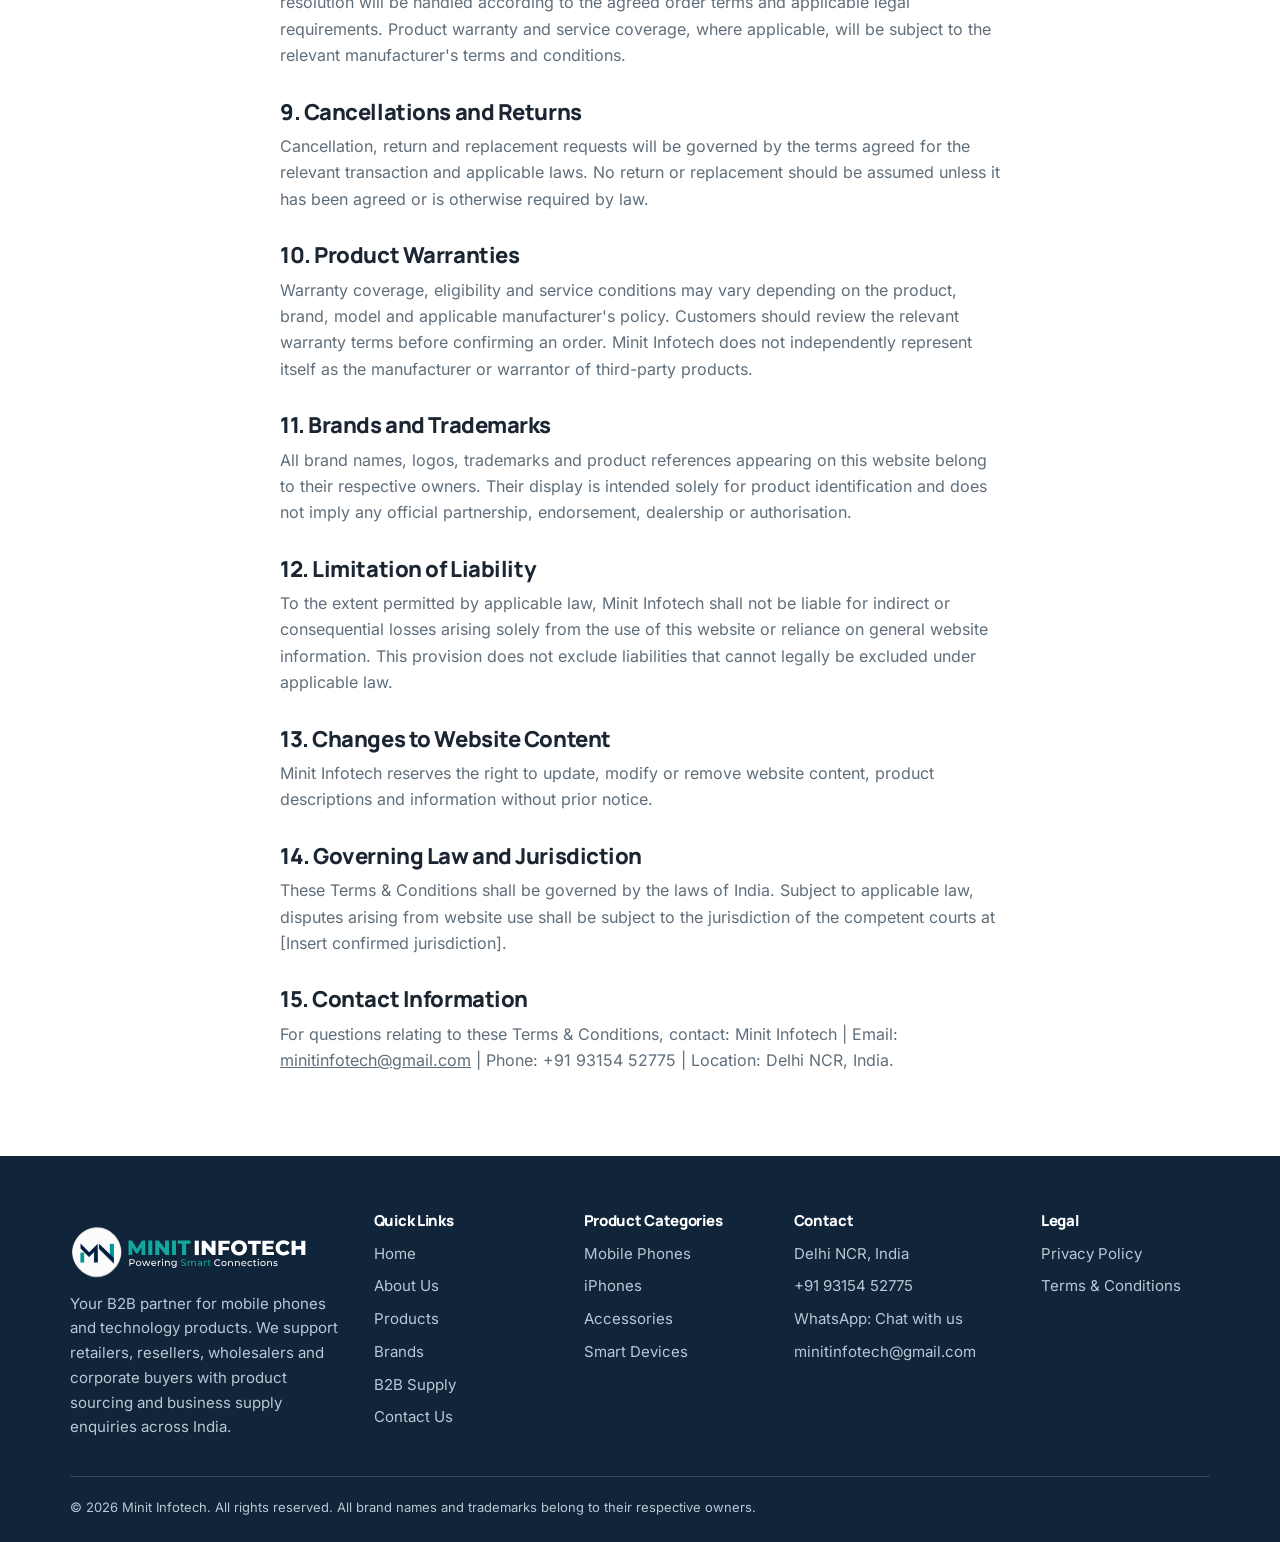
<file: terms.html>
<!DOCTYPE html>
<html lang="en">

  <head>
    <meta charset="utf-8">
    <meta name="viewport" content="width=device-width,initial-scale=1">
    <title>Terms &amp; Conditions | Minit Infotech</title>
    <meta name="description" content="Read the website terms and conditions governing access, product enquiries, quotations and business transactions with Minit Infotech.">
    <meta property="og:title" content="Terms &amp; Conditions | Minit Infotech">
    <meta property="og:description" content="Read the website terms and conditions governing access, product enquiries, quotations and business transactions with Minit Infotech.">
    <meta property="og:type" content="website">
    <meta name="theme-color" content="#10243A">
    <link rel="preload" href="assets/inter.woff2" as="font" type="font/woff2" crossorigin>
    <link rel="preload" href="assets/manrope.woff2" as="font" type="font/woff2" crossorigin>
    <link rel="icon" href="assets/favicon.png">
    <link rel="stylesheet" href="assets/style.css">
  </head>

  <body>
    <a href="#main" class="hp" onfocus="this.className='btn p'" style="position:absolute">Skip to content</a>
    <header>
      <div class="w nav"><a href="index.html" aria-label="Minit Infotech home"><img src="assets/logo-v6.svg" width="440" height="100" alt="Minit Infotech"></a>
        <nav aria-label="Main"><button class="mb" aria-label="Menu" aria-expanded="false" aria-controls="menu"><span></span></button>
          <ul id="menu">
            <li><a href="index.html">Home</a></li>
            <li><a href="about.html">About Us</a></li>
            <li><a href="products.html">Products</a></li>
            <li><a href="brand-partners.html">Brands</a></li>
            <li><a href="b2b-supply.html">B2B Supply</a></li>
            <li><a href="contact.html">Contact Us</a></li>
          </ul>
        </nav>
      </div>
    </header>
    <main id="main">
      <section class="page">
        <div class="w prose">
          <h1>Terms &amp; Conditions</h1>
          <p><strong>Last Updated:</strong> [Insert Date]</p>
          <p>Welcome to the Minit Infotech website. By accessing or using this website, you agree to the following Terms &amp; Conditions. Please read them carefully before using our website or submitting a business enquiry.</p>
          <h2>1. About Minit Infotech</h2>
          <p>Minit Infotech is an India-based proprietorship business established in 2025 and operating from Delhi NCR. The business supports B2B enquiries relating to mobile phones, accessories, smart devices and other technology products.</p>
          <h2>2. Website Usage</h2>
          <p>The content on this website is provided for general information and business enquiry purposes. You agree not to use this website for any unlawful activity, submit misleading information or attempt to interfere with its functionality.</p>
          <h2>3. Product Information and Availability</h2>
          <p>Product descriptions, brand references and category information are provided for general reference. Actual product availability, specifications, models, quantities, condition and applicable warranty terms are subject to confirmation at the time of enquiry and order processing. Product listings or enquiries do not constitute a guarantee of stock availability.</p>
          <h2>4. Quotations and Pricing</h2>
          <p>Prices and commercial terms are shared through individual quotations based on the product, quantity, availability and other relevant requirements. Unless otherwise specified, quotations are subject to their stated validity period. Prices, taxes, delivery charges and other applicable costs will be communicated as part of the relevant commercial quotation.</p>
          <h2>5. Order Confirmation</h2>
          <p>Submitting an enquiry does not create a binding purchase or supply agreement. Orders will be considered confirmed only after the relevant product details, quantities, pricing, payment terms and delivery arrangements have been mutually agreed upon in writing and accepted by Minit Infotech.</p>
          <h2>6. Payment Terms</h2>
          <p>Payment terms will be communicated and agreed upon before order confirmation. Customers are expected to complete payments according to the agreed terms. Any applicable advance payment, balance payment or other commercial arrangement will be specified in the relevant quotation or order confirmation.</p>
          <h2>7. Shipping and Delivery</h2>
          <p>Delivery timelines and arrangements will be communicated during order confirmation. Delivery is subject to product availability, payment completion, logistics arrangements and other circumstances beyond reasonable control. Any applicable shipping charges will be communicated before order confirmation.</p>
          <h2>8. Inspection, Damage and Replacements</h2>
          <p>Customers should inspect the goods upon receipt and promptly notify Minit Infotech of any visible transit damage, missing items or discrepancies. Any replacement, return or other resolution will be handled according to the agreed order terms and applicable legal requirements. Product warranty and service coverage, where applicable, will be subject to the relevant manufacturer's terms and conditions.</p>
          <h2>9. Cancellations and Returns</h2>
          <p>Cancellation, return and replacement requests will be governed by the terms agreed for the relevant transaction and applicable laws. No return or replacement should be assumed unless it has been agreed or is otherwise required by law.</p>
          <h2>10. Product Warranties</h2>
          <p>Warranty coverage, eligibility and service conditions may vary depending on the product, brand, model and applicable manufacturer's policy. Customers should review the relevant warranty terms before confirming an order. Minit Infotech does not independently represent itself as the manufacturer or warrantor of third-party products.</p>
          <h2>11. Brands and Trademarks</h2>
          <p>All brand names, logos, trademarks and product references appearing on this website belong to their respective owners. Their display is intended solely for product identification and does not imply any official partnership, endorsement, dealership or authorisation.</p>
          <h2>12. Limitation of Liability</h2>
          <p>To the extent permitted by applicable law, Minit Infotech shall not be liable for indirect or consequential losses arising solely from the use of this website or reliance on general website information. This provision does not exclude liabilities that cannot legally be excluded under applicable law.</p>
          <h2>13. Changes to Website Content</h2>
          <p>Minit Infotech reserves the right to update, modify or remove website content, product descriptions and information without prior notice.</p>
          <h2>14. Governing Law and Jurisdiction</h2>
          <p>These Terms &amp; Conditions shall be governed by the laws of India. Subject to applicable law, disputes arising from website use shall be subject to the jurisdiction of the competent courts at [Insert confirmed jurisdiction].</p>
          <h2>15. Contact Information</h2>
          <p>For questions relating to these Terms &amp; Conditions, contact: Minit Infotech | Email: <a href="mailto:minitinfotech@gmail.com">minitinfotech@gmail.com</a> | Phone: +91 93154 52775 | Location: Delhi NCR, India.</p>
        </div>
      </section>
    </main>
    <footer>
      <div class="w">
        <div class="grid">
          <div>
            <div class="tile-1"><img src="assets/logo-v6-light.svg" width="440" height="80" alt="Minit Infotech" loading="lazy"></div>
            <p>Your B2B partner for mobile phones and technology products. We support retailers, resellers, wholesalers and corporate buyers with product sourcing and business supply enquiries across India.</p>
          </div>
          <div>
            <h3>Quick Links</h3>
            <ul>
              <li><a href="index.html">Home</a></li>
              <li><a href="about.html">About Us</a></li>
              <li><a href="products.html">Products</a></li>
              <li><a href="brand-partners.html">Brands</a></li>
              <li><a href="b2b-supply.html">B2B Supply</a></li>
              <li><a href="contact.html">Contact Us</a></li>
            </ul>
          </div>
          <div>
            <h3>Product Categories</h3>
            <ul>
              <li><a href="mobile-phones.html">Mobile Phones</a></li>
              <li><a href="iphones.html">iPhones</a></li>
              <li><a href="accessories.html">Accessories</a></li>
              <li><a href="smart-devices.html">Smart Devices</a></li>
            </ul>
          </div>
          <div>
            <h3>Contact</h3>
            <ul>
              <li>Delhi NCR, India</li>
              <li><a href="tel:+919315452775">+91 93154 52775</a></li>
              <li><a href="https://wa.me/919315452775">WhatsApp: Chat with us</a></li>
              <li><a href="mailto:minitinfotech@gmail.com">minitinfotech@gmail.com</a></li>
            </ul>
          </div>
          <div>
            <h3>Legal</h3>
            <ul>
              <li><a href="privacy-policy.html">Privacy Policy</a></li>
              <li><a href="terms.html">Terms &amp; Conditions</a></li>
            </ul>
          </div>
        </div>
        <p class="copy">© <span id="yr">2026</span> Minit Infotech. All rights reserved. All brand names and trademarks belong to their respective owners.</p>
      </div>
    </footer>
    <a class="wa" href="https://wa.me/919315452775" aria-label="Chat on WhatsApp"><svg width="22" height="22" viewBox="0 0 24 24" fill="none" stroke="#fff" stroke-width="2" stroke-linecap="round" stroke-linejoin="round" aria-hidden="true">
        <path d="M21 12a8 8 0 0 1-11.5 7.2L3 21l1.8-6A8 8 0 1 1 21 12z" />
      </svg><span>WhatsApp</span></a>
    <script src="assets/app.js" defer></script>
  </body>

</html>
</file>
<file: assets/style.css>
@font-face{font-family:Inter;src:url(inter.woff2) format("woff2");font-weight:100 900;font-display:swap}@font-face{font-family:Manrope;src:url(manrope.woff2) format("woff2");font-weight:200 800;font-display:swap}
:root{--dt:#087F78;--in:#10243A;--or:#12A89D;--h:Manrope,Inter,system-ui,-apple-system,"Segoe UI",Roboto,Arial,sans-serif;--soft:#F2F6F8;--tx:#1B2632;--tx2:#5F6E7A;--bd:#DCE5E9;--ok:#18794E;--r:14px;--f:Inter,system-ui,-apple-system,"Segoe UI",Roboto,Arial,sans-serif}
*{box-sizing:border-box;margin:0}html{scroll-behavior:smooth}
body{font:16px/1.65 var(--f);color:var(--tx);background:#fff;-webkit-font-smoothing:antialiased;-moz-osx-font-smoothing:grayscale;text-rendering:optimizeLegibility;font-optical-sizing:auto}
img,svg{max-width:100%;display:block}a{color:inherit}
:focus-visible{outline:3px solid var(--or);outline-offset:2px}
.w{max-width:1180px;margin:auto;padding:0 20px}
h1,h2,h3{font-family:var(--h);line-height:1.2;letter-spacing:-.02em;font-weight:800}
h1{font-size:clamp(34px,5vw,54px)}h2{font-size:clamp(26px,3.4vw,36px)}h3{font-size:20px}
.sec{padding:clamp(44px,7vw,88px) 0}.soft{background:var(--soft)}
.lead{color:var(--tx2);font-size:18px;max-width:640px}
.eyebrow{color:var(--dt);font-weight:700;font-size:13px;letter-spacing:.08em;text-transform:uppercase;margin-bottom:10px}
.head{margin-bottom:36px}.head p{margin-top:12px}
.btn{display:inline-flex;align-items:center;justify-content:center;min-height:46px;padding:0 24px;border-radius:11px;font-weight:700;text-decoration:none;border:2px solid transparent;cursor:pointer;font:700 15px var(--f);transition:transform .15s,background .15s}
.btn:hover{transform:translateY(-2px)}
.p{background:var(--or);color:#1B2632}.p:hover{background:#1fc0b4}
.s{border-color:var(--in);color:var(--in);background:transparent}
.dark .s,.s.l{border-color:#fff;color:#fff}
header{position:sticky;top:0;z-index:50;background:#fff;border-bottom:1px solid var(--bd)}
.nav{display:flex;align-items:center;justify-content:space-between;height:94px;gap:16px}
.nav img{height:70px;width:auto}
nav ul{display:flex;gap:26px;list-style:none;padding:0;align-items:center}
nav a{text-decoration:none;font-weight:600;font-size:15px;color:var(--tx)}
nav a:hover,nav a[aria-current]{color:var(--in);box-shadow:0 2px 0 var(--or)}
nav a.btn{box-shadow:none;min-height:40px;padding:0 18px}
.mb{display:none;background:none;border:0;width:44px;height:44px;cursor:pointer}
.mb span,.mb span:before,.mb span:after{display:block;width:24px;height:2px;background:var(--in);position:relative;content:"";margin:auto}
.mb span:before{top:-8px;position:absolute}.mb span:after{top:8px;position:absolute}
.dark{background:var(--in);color:#fff}
.hero{padding:clamp(48px,8vw,96px) 0;background:linear-gradient(135deg,#10243A,#1a3a58)}
.hero .g{display:grid;grid-template-columns:1.1fr .9fr;gap:40px;align-items:center}
.hero .lead{color:#c9d6df;margin:18px 0 28px}
.cta{display:flex;gap:12px;flex-wrap:wrap}
.hero svg{width:100%;max-width:420px;margin:auto}
.strip{background:#fff;border-bottom:1px solid var(--bd)}
.strip ul{list-style:none;padding:20px 0;display:flex;flex-wrap:wrap;gap:12px 36px;justify-content:center;font-weight:600;font-size:15px;color:var(--in)}
.strip li:before{content:"✓";color:var(--or);margin-right:8px;font-weight:800}
.grid{display:grid;gap:22px;grid-template-columns:repeat(auto-fit,minmax(250px,1fr))}
.card{background:#fff;border:1px solid var(--bd);border-radius:var(--r);padding:28px;display:flex;flex-direction:column;gap:10px;transition:box-shadow .2s,transform .2s}
.card:hover{box-shadow:0 10px 28px rgba(16,36,58,.1);transform:translateY(-3px)}
.card p{color:var(--tx2)}.card a.more{margin-top:auto;font-weight:700;color:var(--in);text-decoration:none;padding-top:8px}
.card a.more:hover{text-decoration:underline}
.ic{width:48px;height:48px;border-radius:12px;background:var(--in);display:grid;place-items:center}
.ic svg{width:24px;height:24px;stroke:var(--or);fill:none;stroke-width:2;stroke-linecap:round;stroke-linejoin:round}
.steps{counter-reset:s;display:grid;gap:22px;grid-template-columns:repeat(auto-fit,minmax(210px,1fr))}
.steps li{list-style:none;counter-increment:s;padding:24px;background:#fff;border-radius:var(--r);border:1px solid var(--bd)}
.steps li:before{content:counter(s);display:grid;place-items:center;width:36px;height:36px;border-radius:50%;background:var(--or);font-weight:800;margin-bottom:12px}
.steps p{color:var(--tx2);font-size:15px}
.band{text-align:center}.band p{color:#c9d6df;margin:14px auto 26px;max-width:560px}.band .cta{justify-content:center}
.two{display:grid;grid-template-columns:1fr 1fr;gap:40px;align-items:start}
.tick{list-style:none;padding:0;display:grid;gap:10px}.tick li{padding-left:28px;position:relative}
.tick li:before{content:"✓";position:absolute;left:0;color:var(--ok);font-weight:800}
.note{font-size:14px;color:var(--tx2);background:var(--soft);border-left:4px solid var(--or);padding:12px 16px;border-radius:8px;margin-top:20px}
.page{padding:clamp(40px,6vw,72px) 0}.page h1{font-size:clamp(30px,4.4vw,44px)}
.prose{max-width:760px}.prose h2{font-size:22px;margin:30px 0 8px}.prose p,.prose li{color:var(--tx2);margin-bottom:10px}
form{display:grid;gap:16px;grid-template-columns:1fr 1fr}.f{display:flex;flex-direction:column;gap:6px}.full{grid-column:1/-1}
label{font-weight:600;font-size:14px}label b{color:#c0392b}
input,select,textarea{font:16px var(--f);padding:12px 14px;border:1.5px solid var(--bd);border-radius:10px;background:#fff;color:var(--tx);min-height:46px;width:100%}
input:focus,select:focus,textarea:focus{border-color:var(--in);outline:none;box-shadow:0 0 0 3px rgba(18,168,157,.4)}
.err{color:#c0392b;font-size:13px;min-height:0}input[aria-invalid=true],select[aria-invalid=true],textarea[aria-invalid=true]{border-color:#c0392b}
.hp{position:absolute;left:-9999px}
.ok{display:none;background:#e8f5ee;color:var(--ok);padding:16px;border-radius:10px;font-weight:600}
.ci{list-style:none;padding:0;display:grid;gap:16px}.ci a{font-weight:600;text-decoration:none;color:var(--in)}
.ci small{display:block;color:var(--tx2)}
footer{background:var(--in);color:#b9c8d3;padding:56px 0 24px;font-size:15px}
footer .grid { grid-template-columns:1.5fr 1fr 1fr 1.2fr .9fr }
footer h3{color:#fff;font-size:15px;margin-bottom:12px}footer ul{list-style:none;padding:0;display:grid;gap:8px}
footer a{text-decoration:none}footer a:hover{color:var(--or)}
.tile{background:#fff;border-radius:10px;padding:8px 12px;display:inline-block;margin-bottom:14px}.tile img{height:46px;width:auto}
.copy{border-top:1px solid rgba(255,255,255,.15);margin-top:36px;padding-top:20px;font-size:13px}
.wa{position:fixed;right:16px;bottom:16px;z-index:40;background:#25D366;color:#fff;border-radius:50px;padding:0 18px;min-height:48px;display:flex;align-items:center;text-decoration:none;font-weight:700;box-shadow:0 6px 18px rgba(0,0,0,.25)}

@media(max-width:480px){footer .grid{grid-template-columns:1fr}.wa span{display:none}.wa{width:52px;padding:0;justify-content:center}}
@media(prefers-reduced-motion:reduce){*{transition:none!important;scroll-behavior:auto!important}}
.dark .eyebrow{color:var(--or)}.tick li:before,.ok{color:var(--dt)}.ok{background:#e3f4f2}
.card a.more{color:var(--dt)}nav a:hover,nav a[aria-current]{color:var(--dt)}
.brands{display:grid;gap:16px;grid-template-columns:repeat(4,1fr)}
.brand{background:#fff;border:1px solid var(--bd);border-radius:var(--r);min-height:104px;display:flex;flex-direction:column;align-items:center;justify-content:center;gap:4px;text-align:center;padding:16px}
.brand b{font:700 17px var(--h);color:var(--in)}.brand small{color:var(--tx2);font-size:13px}
/* .hero{background:var(--in);} */
/* .hero{background:url(banner-v1.png);} */
/* .hero{background: url(banner-v1.png);
    background-position: right center;    
    background-size: 60%;
    background-repeat: no-repeat;
    background-color: #001122;} */
/* .hero {
    background-image: url("banner-v1.png");
    background-position: right center;
    background-size: 60% auto;
    background-repeat: no-repeat;
    background-color: #001122;
}     */
.hero {
    background:
        linear-gradient(
            90deg,
            #001122 0%,
            #001122 38%,
            rgba(0, 17, 34, 0.95) 52%,
            rgba(0, 17, 34, 0.35) 75%,
            rgba(0, 17, 34, 0) 100%
        ),
        url("banner-v1.webp");

    background-position: right center;
    background-size: 100% 100%, 67% auto;
    background-repeat: no-repeat;
    background-color: #001122;
}
@media(max-width:1000px){.brands{grid-template-columns:repeat(3,1fr)}}@media(max-width:640px){.brands{grid-template-columns:repeat(2,1fr)}}
@media(max-width:860px){
.mb{display:block}
nav ul{display:none;position:absolute;top:68px;left:0;right:0;background:#fff;flex-direction:column;align-items:stretch;padding:12px 20px 20px;border-bottom:1px solid var(--bd);gap:4px;box-shadow:0 12px 20px rgba(0,0,0,.08)}
nav ul.open{display:flex}nav a{display:block;padding:12px 0}
.hero .g,.two{grid-template-columns:1fr}.hero svg{max-width:280px}
form{grid-template-columns:1fr}footer .grid{grid-template-columns:1fr 1fr}
.cta .btn{flex:1 1 100%}
.hero{background-image: none;}
}
</file>
